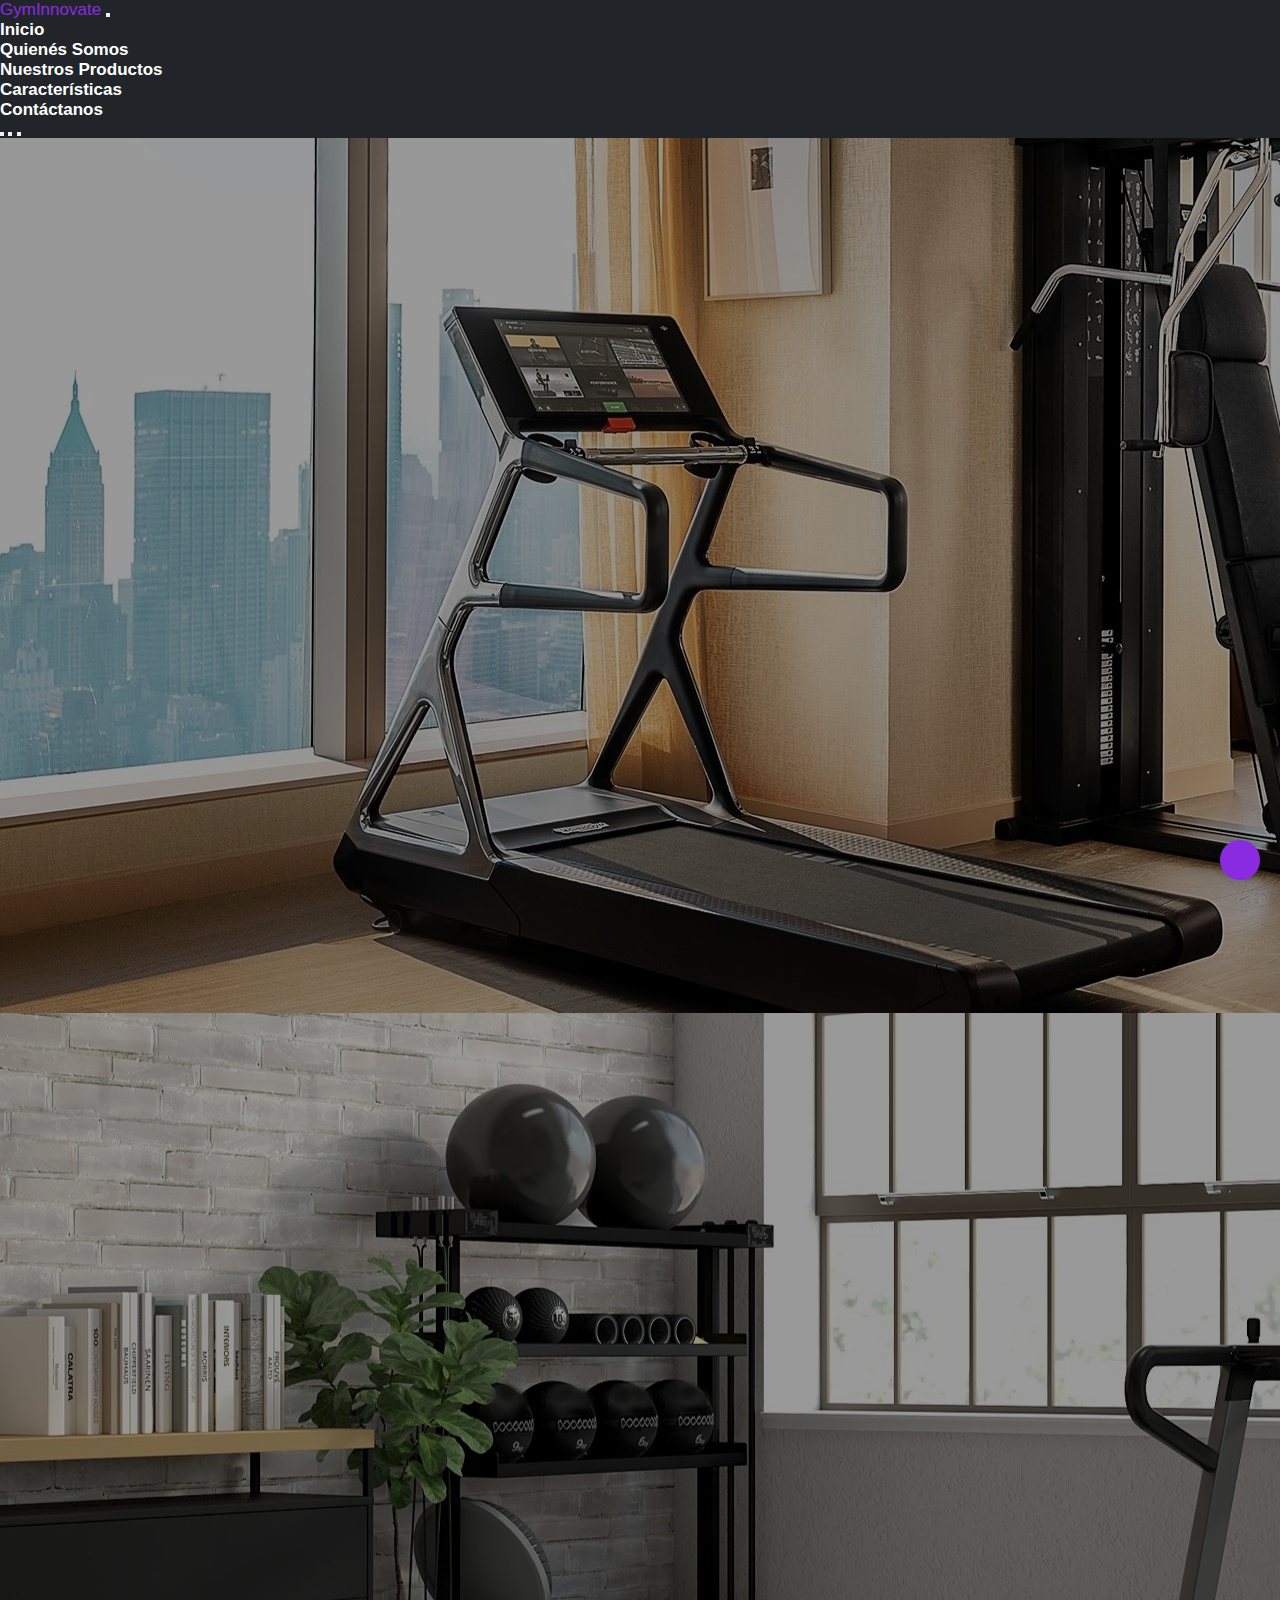
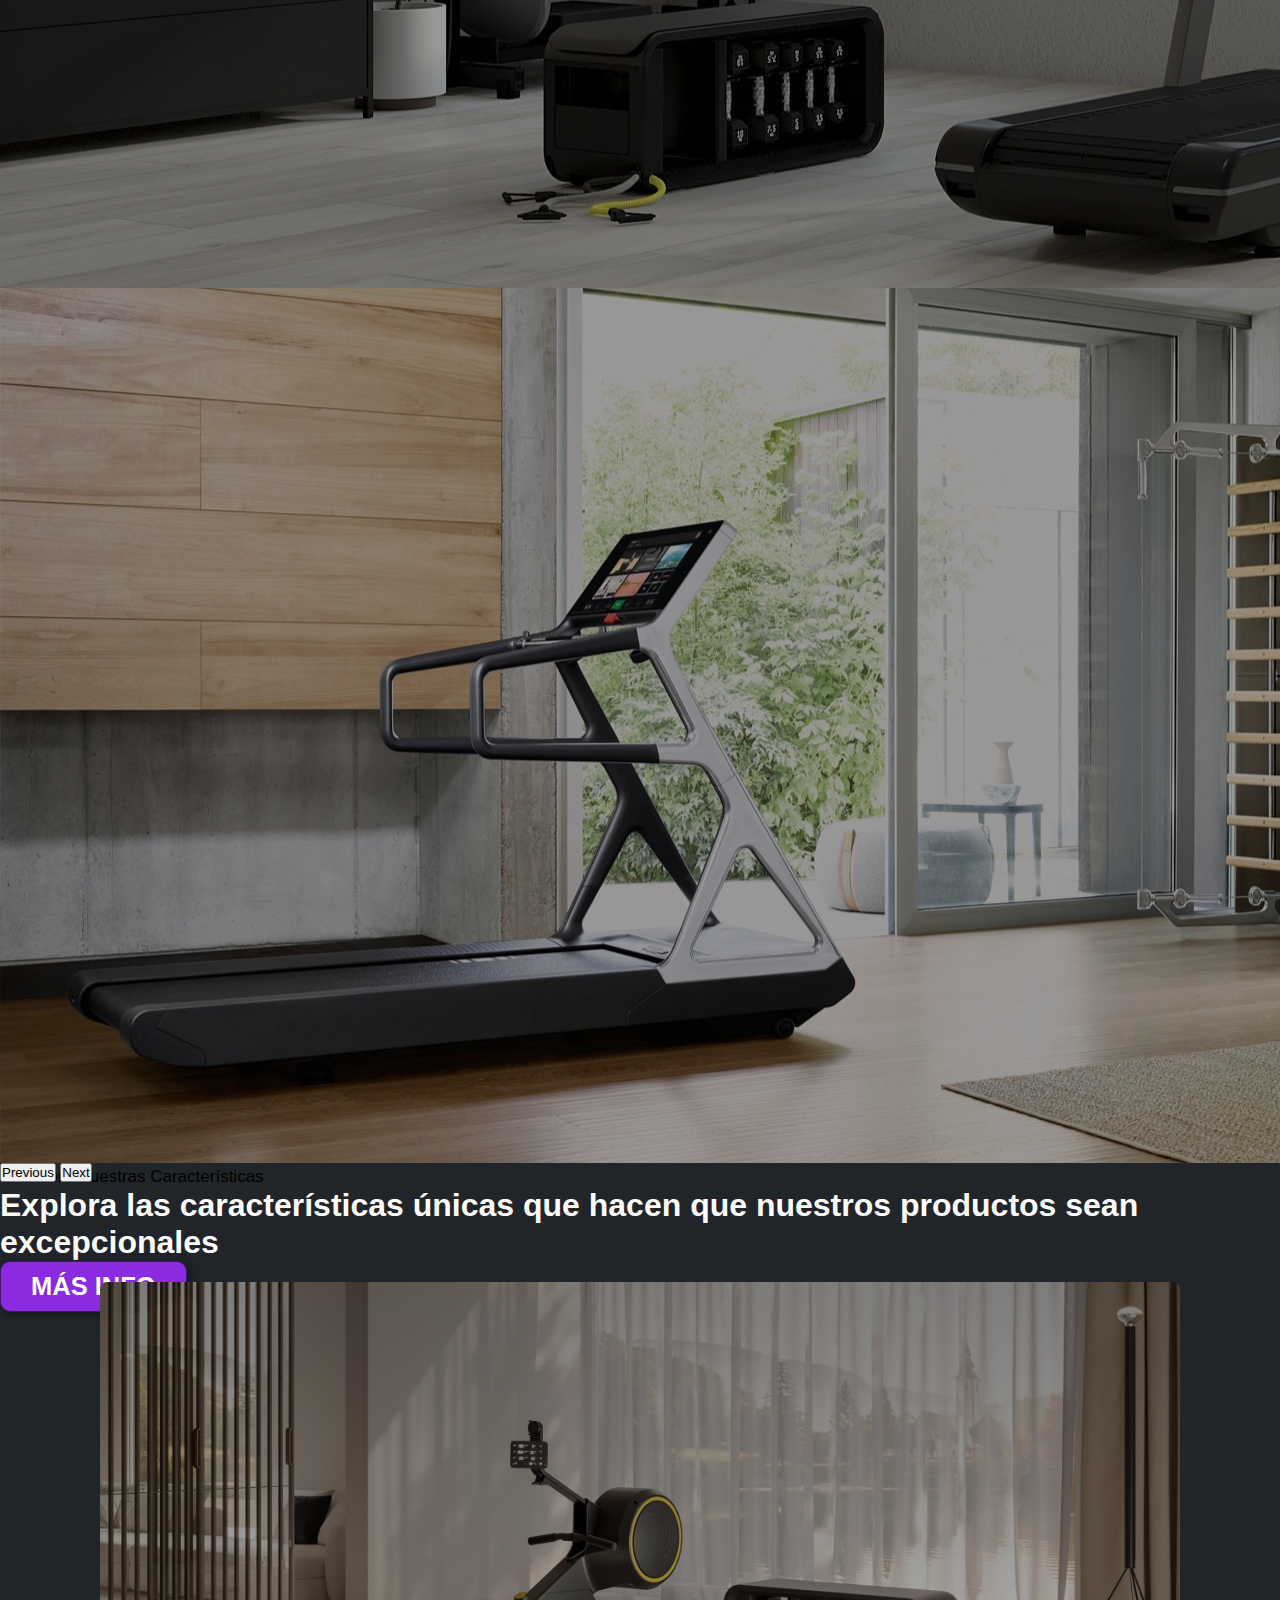
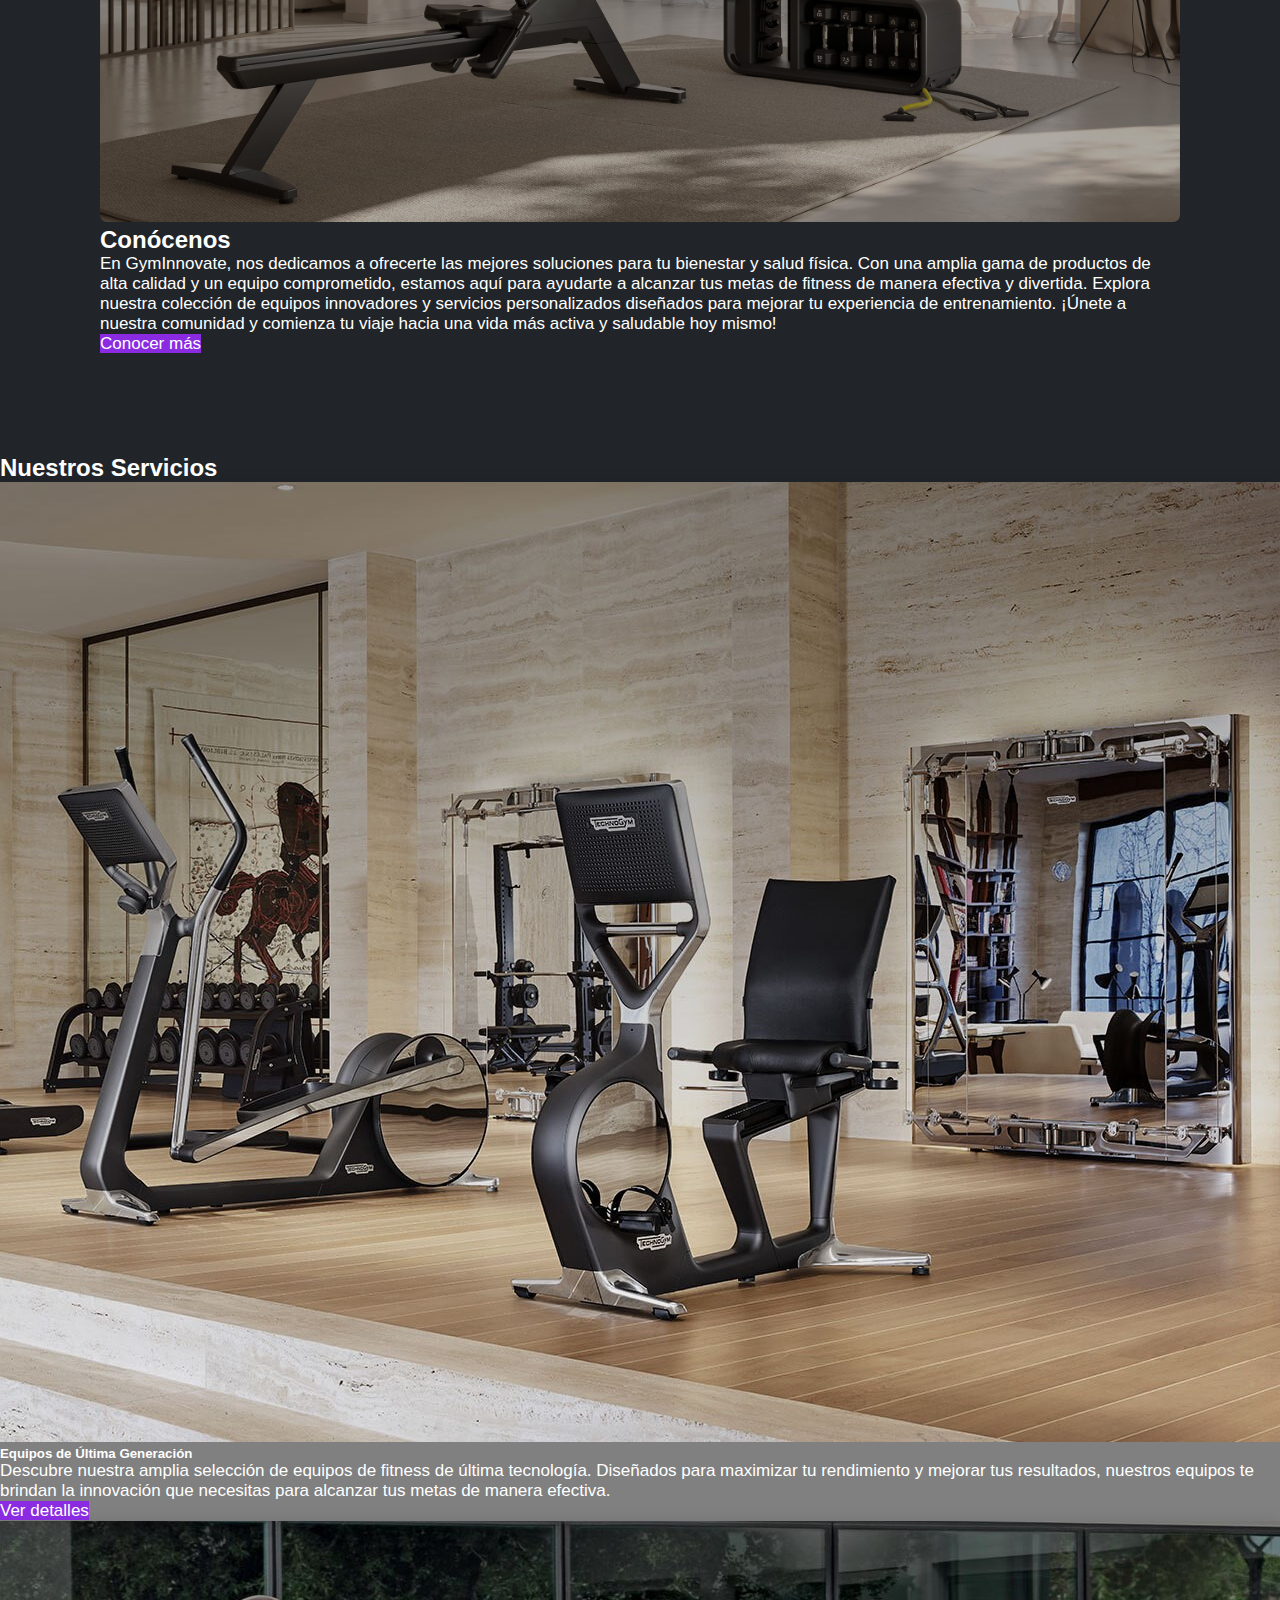
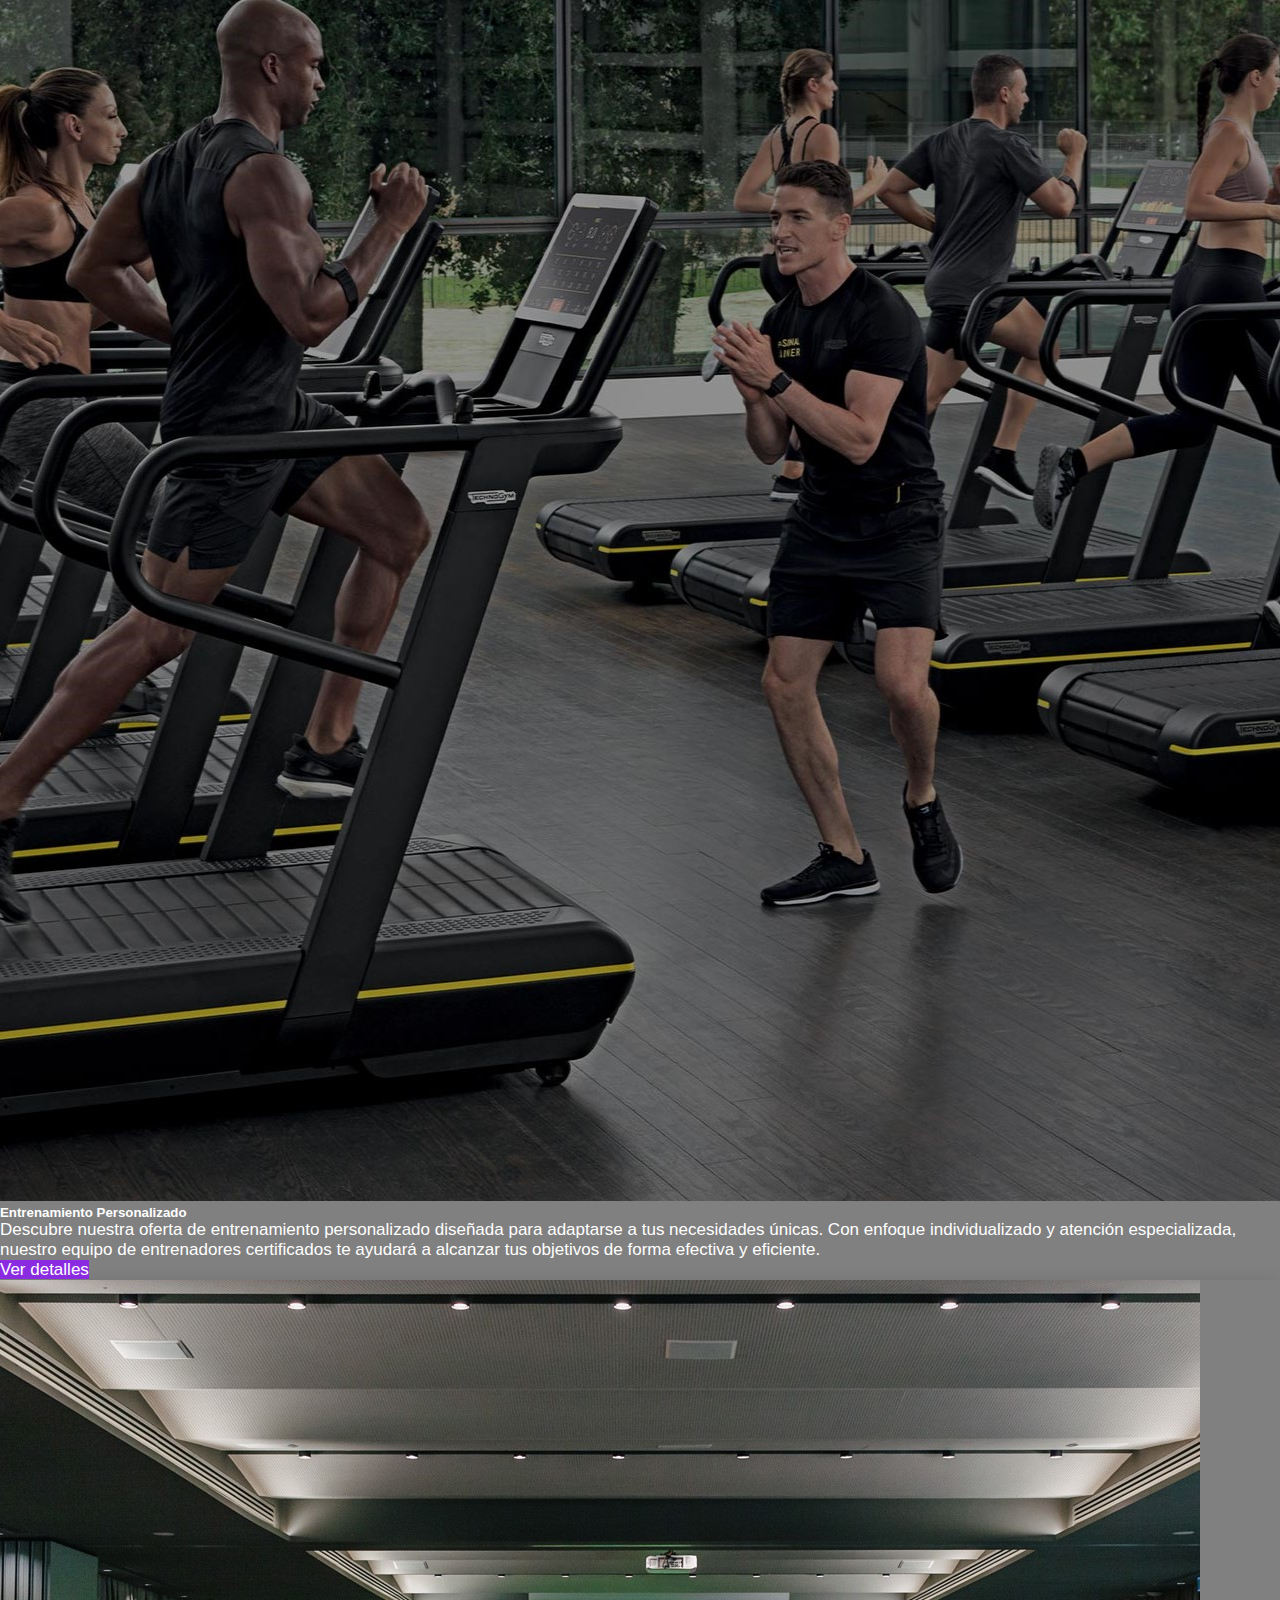
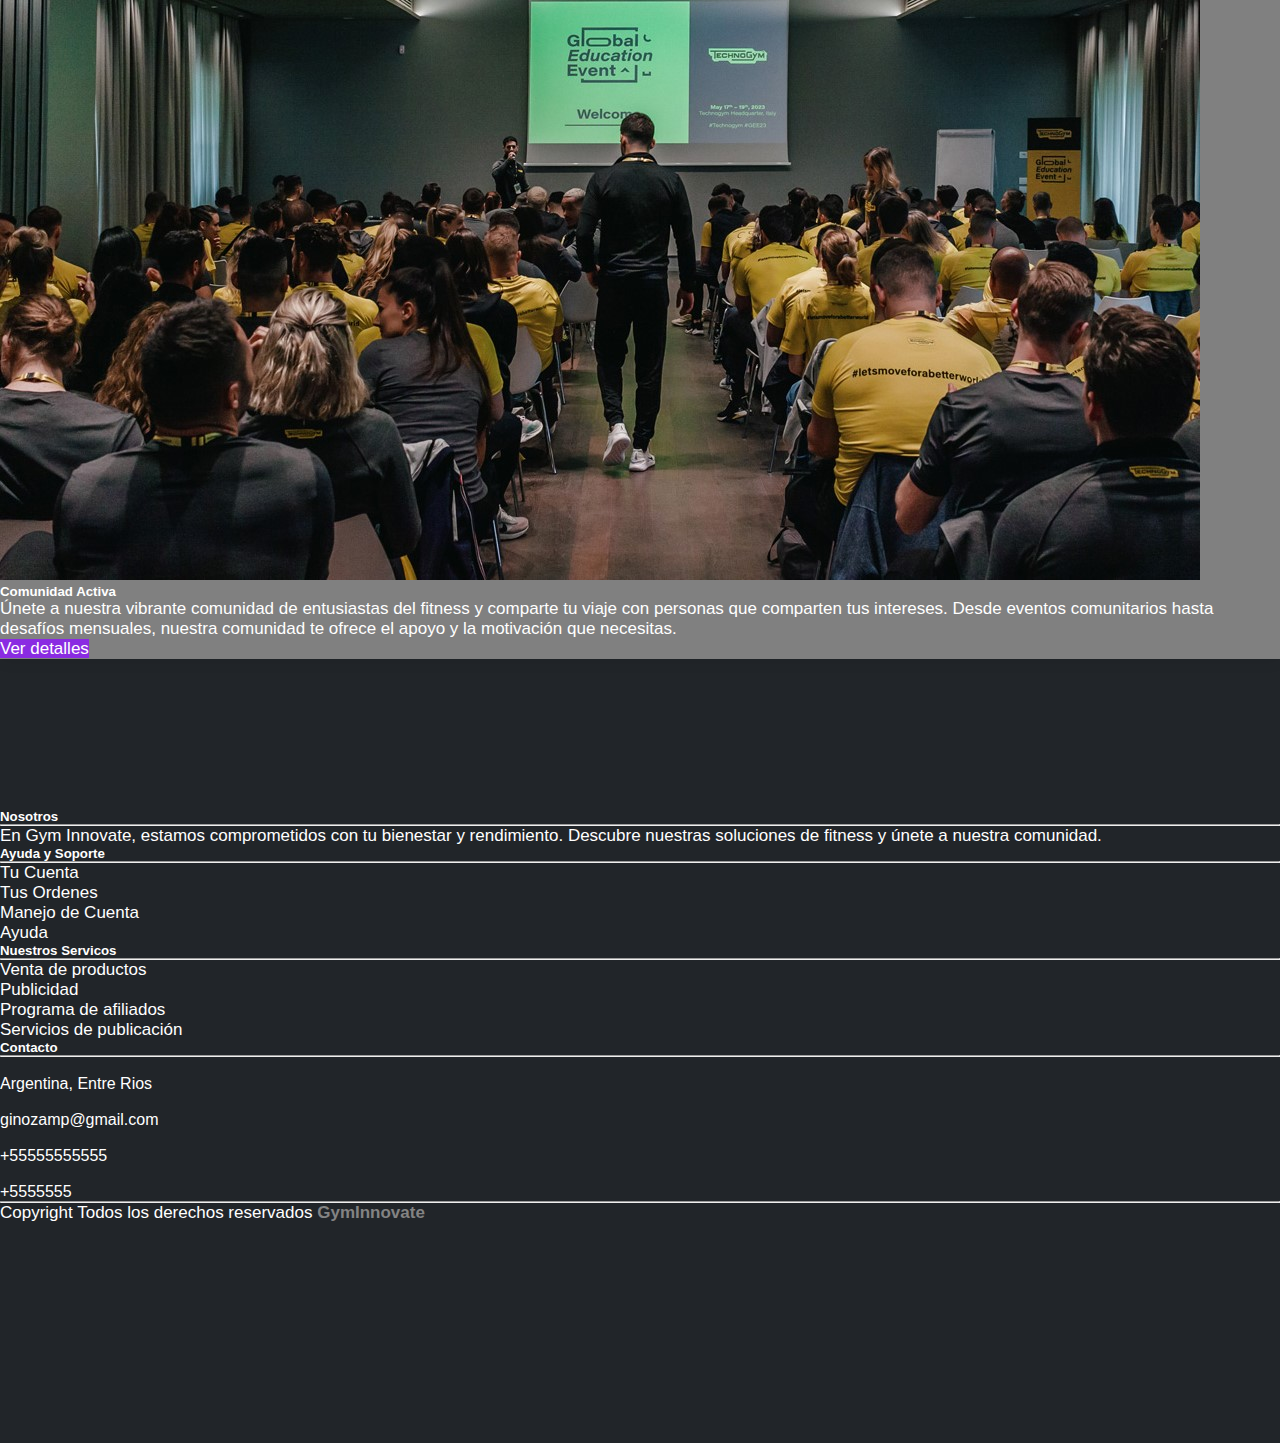
<file: index.html>
<!DOCTYPE html>
<html lang="es">
<head>
    <meta charset="UTF-8">
    <meta name="viewport" content="width=device-width, initial-scale=1.0">
    <!-- BS inicia 5.1.3 -->
    <link href="https://cdn.jsdelivr.net/npm/bootstrap@5.1.3/dist/css/bootstrap.min.css" rel="stylesheet" integrity="sha384-1BmE4kWBq78iYhFldvKuhfTAU6auU8tT94WrHftjDbrCEXSU1oBoqyl2QvZ6jIW3" crossorigin="anonymous">
    <!-- BS fin 5.1.3 -->
    <link rel="stylesheet" href="https://cdnjs.cloudflare.com/ajax/libs/font-awesome/6.5.2/css/all.min.css" integrity="sha512-SnH5WK+bZxgPHs44uWIX+LLJAJ9/2PkPKZ5QiAj6Ta86w+fsb2TkcmfRyVX3pBnMFcV7oQPJkl9QevSCWr3W6A==" crossorigin="anonymous" referrerpolicy="no-referrer" />
    <link rel="stylesheet" href="/css/styles.css">
    <title>GymInnovate</title>
    <link rel="icon" type="image/png" href="./img/69840.png">
</head>

<body>
    <!-- navbar -->
    <nav class="navbar container navbar-expand-lg navbar-dark bg-dark">
        <div class="container-fluid">
            <a class="navbar-brand" href="#">Gym<span class="color-acento">Innovate</span>
            </a>
            <button class="navbar-toggler" type="button" data-bs-toggle="collapse" data-bs-target="#navbarNav"
                aria-controls="navbarNav" aria-expanded="false" aria-label="Toggle navigation">
                <span class="navbar-toggler-icon"></span>
            </button>
            <div class="collapse navbar-collapse" id="navbarNav">
                <ul class="navbar-nav ms-auto">
                    <li class="nav-item">
                        <a class="nav-link active" aria-current="page" href="#">Inicio</a>
                    </li>
                    <li class="nav-item">
                        <a class="nav-link" href="./pages/index2.html">Quienés Somos</a>
                    </li>
                    <li class="nav-item">
                        <a class="nav-link" href="./pages/index3.html">Nuestros Productos</a>
                    </li>
                    <li class="nav-item">
                        <a class="nav-link" href="./pages/index4.html">Características</a>
                    </li>
                    <li class="nav-item">
                        <a class="nav-link" href="./pages/index5.html">Contáctanos</a>
                    </li>
                </ul>
            </div>
        </div>
    </nav>
<!-- fin navbar -->

<!-- carousel -->
    <div id="carouselExampleCaptions" class="carousel slide" data-bs-ride="carousel">
        <div class="carousel-indicators">
            <button type="button" data-bs-target="#carouselExampleCaptions" data-bs-slide-to="0" class="active"
                aria-current="true" aria-label="Slide 1"></button>
            <button type="button" data-bs-target="#carouselExampleCaptions" data-bs-slide-to="1"
                aria-label="Slide 2"></button>
            <button type="button" data-bs-target="#carouselExampleCaptions" data-bs-slide-to="2"
                aria-label="Slide 3"></button>
        </div>
        <div class="carousel-inner">
            <div class="carousel-item active c-item">
                <img src="./img/homegym-cortado.jpg" class="d-block w-100 c-img d-md-block" alt="...">
                <div class="carousel-caption top-0 mt-5">
                    <p class="mt-5 fs-3 text-uppercase">Descubre la mejor selección de equipos de ejercicio para tu hogar</p>
                    <h1 class="display-1 fw-bolder text-capitalize">¡Transforma tu hogar en un gimnasio personalizado con GymInnovate!</h1>
                    <a href="./pages/index3.html"><button class="btn btn-primary px-4 py-2 fs-5 mt-5">MÁS INFO</button></a>
                </div>
            </div>
            <div class="carousel-item c-item">
                <img src="./img/home-gym-run2-cortado.jpg" class="d-block w-100 c-img" alt="..">
                <div class="carousel-caption top-0 mt-4">
                    <p class="mt-5 fs-3 text-uppercase">Descubre Quiénes Somos</p>
                    <h1 class="display-1 fw-bolder text-capitalize">Conoce nuestra historia, nuestro equipo y nuestra misión</h1>
                    <a href="./pages/index2.html"><button class="btn btn-primary px-4 py-2 fs-5 mt-5">MÁS INFO</button></a>
                </div>
            </div>
            <div class="carousel-item c-item">
                <img src="./img/home-gym-run-3-cortado.jpg" class="d-block w-100 c-img" alt="...">
                <div class="carousel-caption top-0 mt-4">
                    <p class="mt-5 fs-3 text-uppercase">Descubre Nuestras Características</p>
                    <h1 class="display-1 fw-bolder text-capitalize">Explora las características únicas que hacen que nuestros productos sean excepcionales</h1>
                    <a href="./pages/index4.html"><button class="btn btn-primary px-4 py-2 fs-5 mt-5">MÁS INFO</button></a>
                </div>
            </div>
        </div>
        <button class="carousel-control-prev" type="button" data-bs-target="#carouselExampleCaptions" data-bs-slide="prev">
            <span class="carousel-control-prev-icon" aria-hidden="true"></span>
            <span class="visually-hidden">Previous</span>
        </button>
        <button class="carousel-control-next" type="button" data-bs-target="#carouselExampleCaptions" data-bs-slide="next">
            <span class="carousel-control-next-icon" aria-hidden="true"></span>
            <span class="visually-hidden">Next</span>
        </button>
    </div>
    <!-- fin carousel -->

    <!-- Columnas con imagen y texto -->
<section class="conocenos container my-5 ">
    <div class="row">
        <div class="col-md-6">
            <img src="/img/home-gym-lifestyle-concept-hero03.jpg" alt="Imagen" class="img-fluid" style="width: 100%; height: auto;">
        </div>
        <div class="col-md-6">
            <h2>Conócenos</h2>
            <p>En GymInnovate, nos dedicamos a ofrecerte las mejores soluciones para tu bienestar y salud física. Con una amplia gama de productos de alta calidad y un equipo comprometido, estamos aquí para ayudarte a alcanzar tus metas de fitness de manera efectiva y divertida. Explora nuestra colección de equipos innovadores y servicios personalizados diseñados para mejorar tu experiencia de entrenamiento. ¡Únete a nuestra comunidad y comienza tu viaje hacia una vida más activa y saludable hoy mismo!</p>
            <a href="./pages/index2.html" class="btn btn-primary">Conocer más</a>
        </div>
    </div>
</section>

<!-- Título "Nuestros Servicios" -->
<section class="nueserv ontainer mt-5 mb-5">
    <div class="row">
        <div class="col">
            <h2 class="text-center">Nuestros Servicios</h2>
        </div>
    </div>
</section>

<!-- Tarjetas con botones -->
<section class="container">
    <div class="row">
        <div class="col-md-4">
            <div class="card">
                <img src="/img/home-gym-designer-luxury-concept-hero2.jpg" class="card-img-top" alt="...">
                <div class="card-body">
                    <h5 class="card-title">Equipos de Última Generación</h5>
                    <p class="card-text">Descubre nuestra amplia selección de equipos de fitness de última tecnología. Diseñados para maximizar tu rendimiento y mejorar tus resultados, nuestros equipos te brindan la innovación que necesitas para alcanzar tus metas de manera efectiva.</p>
                    <a href="./pages/index3.html" class="btn btn-primary">Ver detalles</a>
                </div>
            </div>
        </div>
        <div class="col-md-4">
            <div class="card">
                <img src="/img/skillrun_hero_header_facility2.jpeg" class="card-img-top" alt="...">
                <div class="card-body">
                    <h5 class="card-title">Entrenamiento Personalizado</h5>
                    <p class="card-text">Descubre nuestra oferta de entrenamiento personalizado diseñada para adaptarse a tus necesidades únicas. Con enfoque individualizado y atención especializada, nuestro equipo de entrenadores certificados te ayudará a alcanzar tus objetivos de forma efectiva y eficiente.</p>
                    <a href="./pages/index2.html" class="btn btn-primary">Ver detalles</a>
                </div>
            </div>
        </div>
        <div class="col-md-4">
            <div class="card">
                <img src="img/education_image-text_local_4-3.jpg" class="card-img-top" alt="...">
                <div class="card-body">
                    <h5 class="card-title">Comunidad Activa</h5>
                    <p class="card-text">Únete a nuestra vibrante comunidad de entusiastas del fitness y comparte tu viaje con personas que comparten tus intereses. Desde eventos comunitarios hasta desafíos mensuales, nuestra comunidad te ofrece el apoyo y la motivación que necesitas.</p>
                    <a href="./pages/index4.html" class="btn btn-primary">Ver detalles</a>
                </div>
            </div>
        </div>
    </div>
</section>



    <footer class="bg-dark text-Light pt-5 pb-4">
        <div class="container text-center text-md-start">
            <div class="row text-center text-md-start">
                <div class="col-md-3 col-lg-3 col-xl-3 mx-auto">
                    <h5 class="text-uppercase mb-4 font-weight-bold">Nosotros</h5>
                    <hr class="mb-4">
                    <p>
                        En Gym Innovate, estamos comprometidos con tu bienestar y rendimiento. Descubre nuestras soluciones de fitness y únete a nuestra comunidad.
                    </p>
                </div>

                <div class="col-md-2 col-lg-2 col-xl-2 mx-auto mt-3">
                    <h5 class="text-uppercase mb-4 font-weight-bold text-primary">Ayuda y Soporte</h5>
                    <hr class="mb-4">
                    <p>
                        <a href="#" class="text-Light">Tu Cuenta</a>
                    </p>
                    <p>
                        <a href="#" class="text-Light">Tus Ordenes</a>
                    </p>
                    <p>
                        <a href="#" class="text-Light">Manejo de Cuenta</a>
                    </p>
                    <p>
                        <a href="#" class="text-Light">Ayuda</a>
                    </p>
                </div>

                <div class="col-md-2 col-lg-2 col-xl-2 mx-auto mt-3">
                    <h5 class="text-uppercase mb-4 font-weight-bold text-primary">Nuestros Servicos</h5>
                    <hr class="mb-4">
                    <p>
                        <a href="#" class="text-Light">Venta de productos</a>
                    </p>
                    <p>
                        <a href="#" class="text-Light">Publicidad</a>
                    </p>
                    <p>
                        <a href="#" class="text-Light">Programa de afiliados</a>
                    </p>
                    <p>
                        <a href="#" class="text-Light">Servicios de publicación</a>
                    </p>
                </div>

                <div class="col-md-2 col-lg-2 col-xl-2 mx-auto mt-3">
                    <h5 class="text-uppercase mb-4 font-weight-bold text-primary">Contacto</h5>
                    <hr class="mb-4">
                    <p>
                        <li class="fas fa-home me-3"></li> Argentina, Entre Rios
                    </p>
                    <p>
                        <li class="fas fa-envelope me-3"></li> ginozamp@gmail.com
                    </p>
                    <p>
                        <li class="fas fa-phone me-3"></li> +55555555555
                    </p>
                    <p>
                        <li class="fas fa-print me-3"></li> +5555555
                    </p>
                </div>

                <hr class="mb-4">
                <div class="text-center mb-2">
                    <p>
                        Copyright Todos los derechos reservados
                        <a href="#">
                            <strong class="text-primary1">GymInnovate</strong>
                        </a>
                    </p>
                </div>

                <div class="text-center">
                    <ul class="list-unstyled list-inline">
                        <li class="list-inline-item">
                            <a href="#" class="text-Light"> <i class="fa-brands fa-facebook"></i></a>
                        </li>
                        <li class="list-inline-item">
                            <a href="#" class="text-Light"> <i class="fa-brands fa-x-twitter"></i></a>
                        </li>
                        <li class="list-inline-item">
                            <a href="#" class="text-Light"> <i class="fa-brands fa-instagram"></i></a>
                        </li>
                        <li class="list-inline-item">
                            <a href="#" class="text-Light"> <i class="fa-brands fa-linkedin"></i></a>
                        </li>
                        <li class="list-inline-item">
                            <a href="#" class="text-Light"> <i class="fa-brands fa-youtube"></i></a>
                        </li>
                    </ul>
                </div>
            </div>
        </div>  
    </footer>

    <a href="#" id="btn-to-top" class="btn-to-top"><i class="fas fa-arrow-up"></i></a>


    <!-- BS inicia 5.1.3 -->
    <script src="https://cdn.jsdelivr.net/npm/@popperjs/core@2.10.2/dist/umd/popper.min.js" integrity="sha384-7+zCNj/IqJ95wo16oMtfsKbZ9ccEh31eOz1HGyDuCQ6wgnyJNSYdrPa03rtR1zdB" crossorigin="anonymous"></script>
<script src="https://cdn.jsdelivr.net/npm/bootstrap@5.1.3/dist/js/bootstrap.min.js" integrity="sha384-QJHtvGhmr9XOIpI6YVutG+2QOK9T+ZnN4kzFN1RtK3zEFEIsxhlmWl5/YESvpZ13" crossorigin="anonymous"></script>
    <!-- BS fin 5.1.3 -->
</body>
</html>
</file>
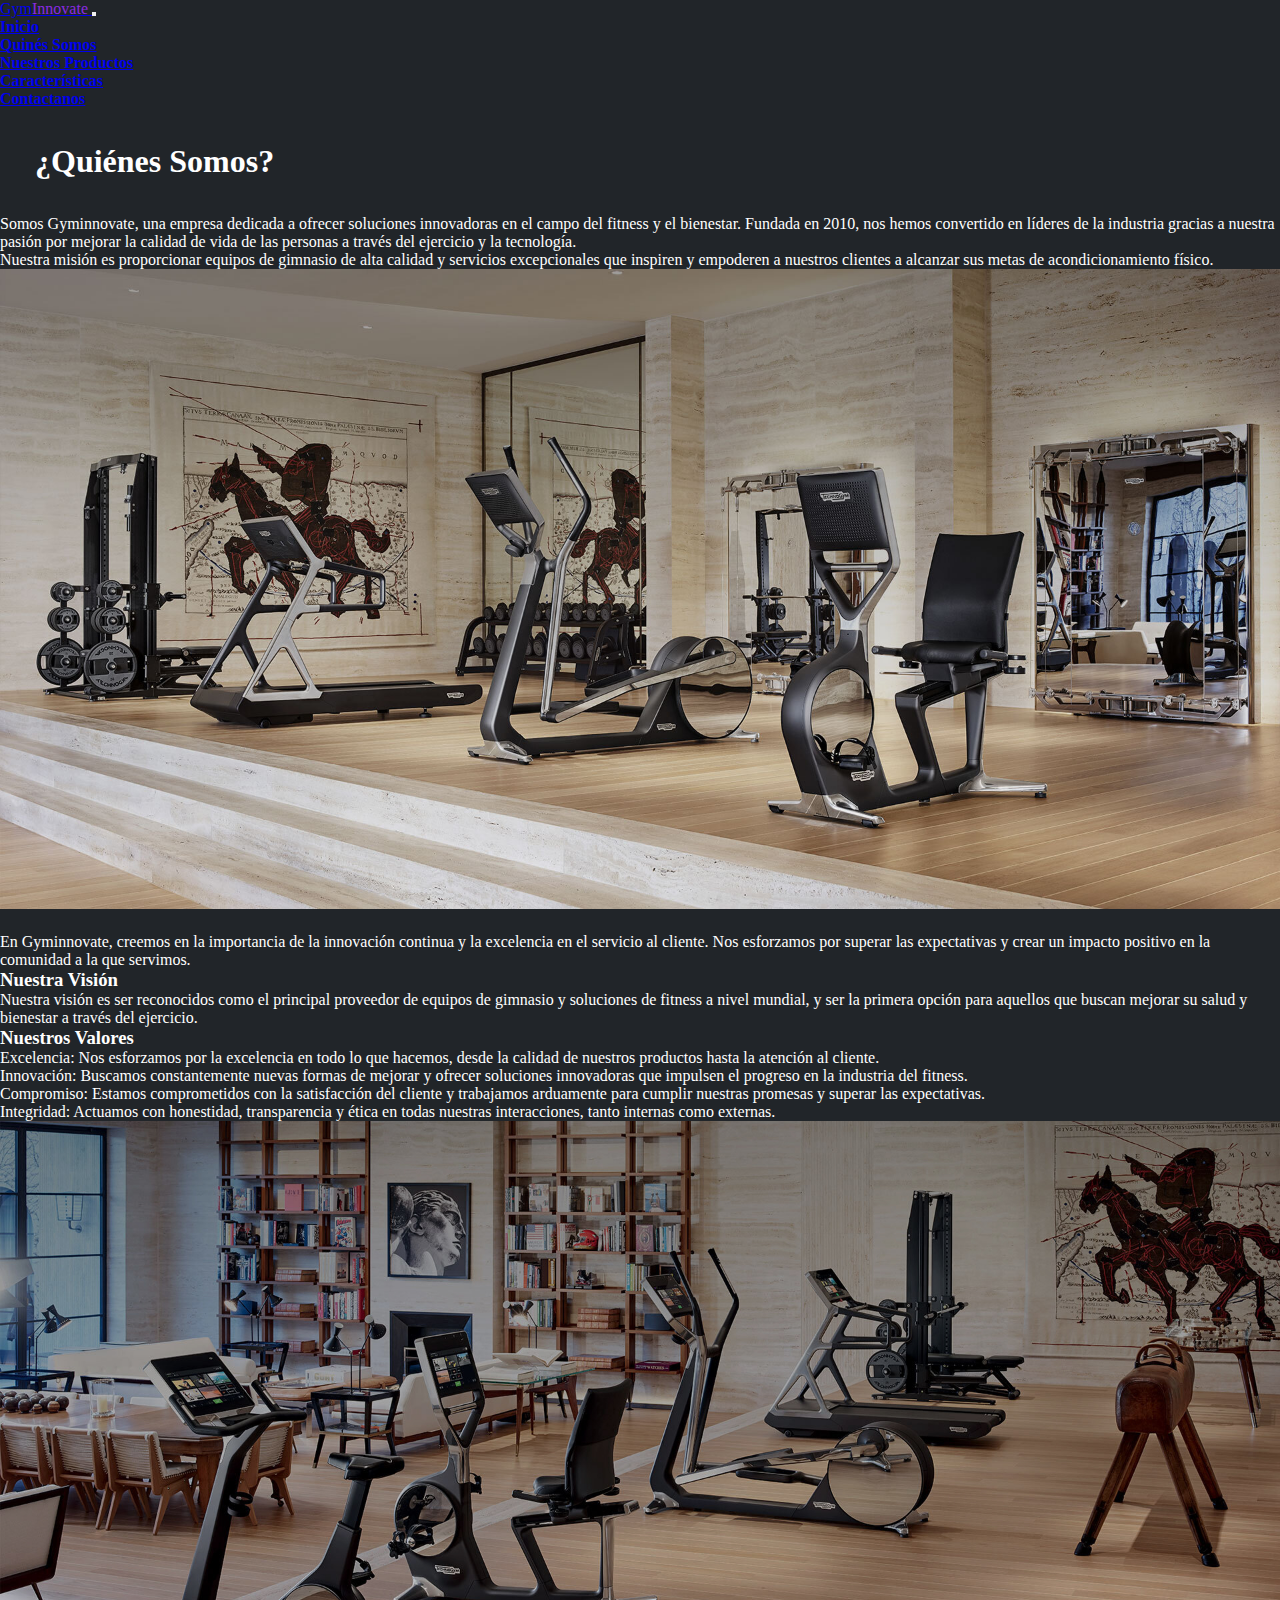
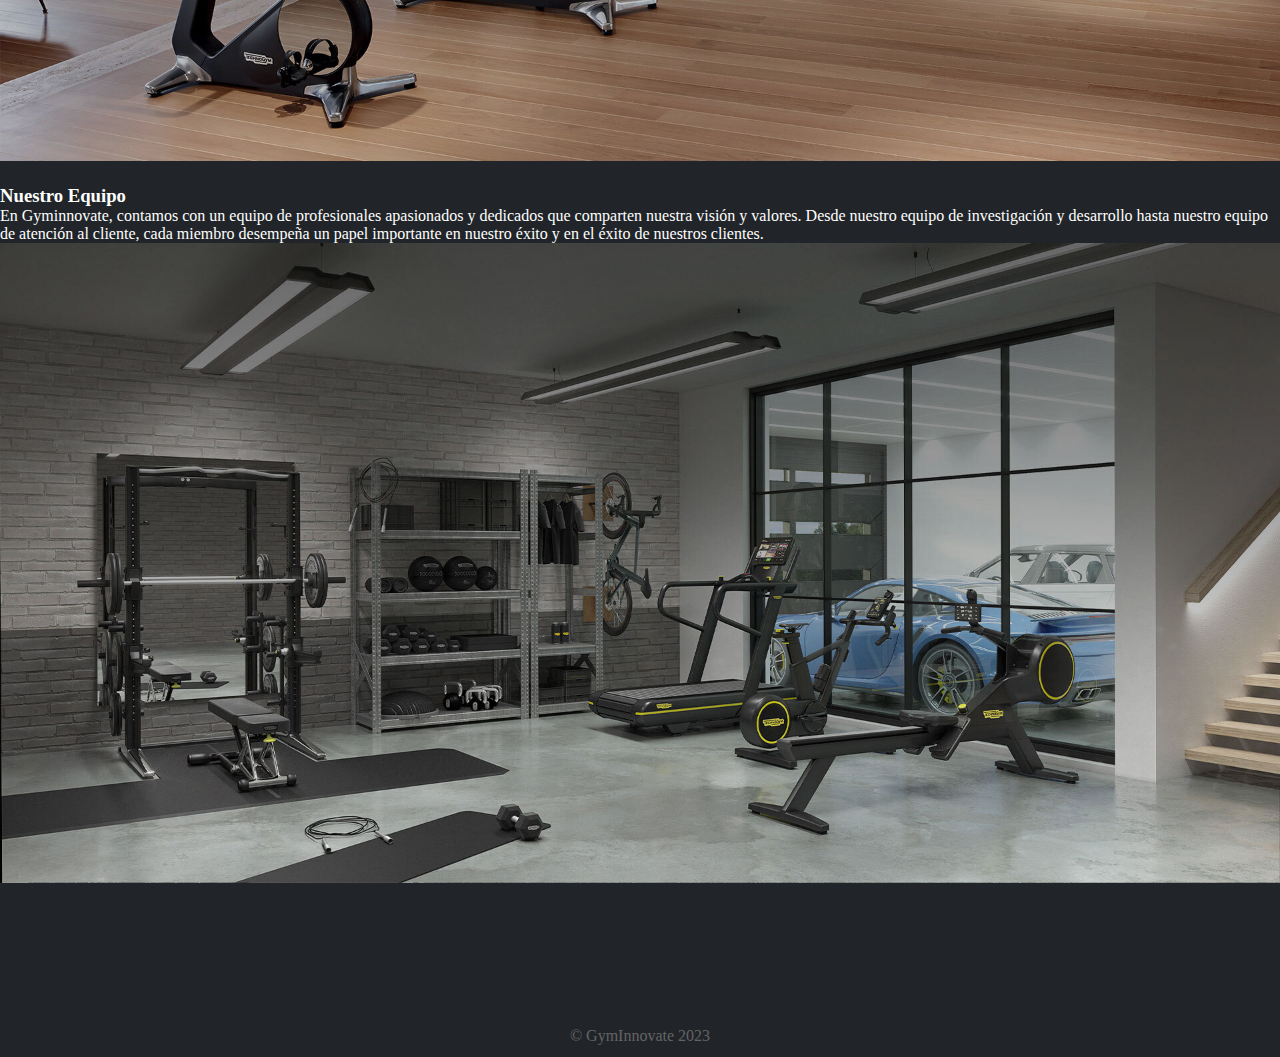
<file: index2.html>
<!DOCTYPE html>
<html lang="es">
<head>
    <meta charset="UTF-8">
    <meta name="viewport" content="width=device-width, initial-scale=1.0">
    <!-- BS inicia 5.1.3 -->
    <link href="https://cdn.jsdelivr.net/npm/bootstrap@5.1.3/dist/css/bootstrap.min.css" rel="stylesheet" integrity="sha384-1BmE4kWBq78iYhFldvKuhfTAU6auU8tT94WrHftjDbrCEXSU1oBoqyl2QvZ6jIW3" crossorigin="anonymous">
    <!-- BS fin 5.1.3 -->
    <link rel="stylesheet" href="estilos.css">
    <title>GymInnovate</title>
    <link rel="icon" type="image/png" href="pages/69840.png">
</head>
<body>
    <!-- navbar -->
    <nav class="navbar container navbar-expand-lg navbar-dark bg-dark">
        <div class="container-fluid">
            <a class="navbar-brand" href="#">Gym<span class="color-acento">Innovate</span>
            </a>
            <button class="navbar-toggler" type="button" data-bs-toggle="collapse" data-bs-target="#navbarNav"
                aria-controls="navbarNav" aria-expanded="false" aria-label="Toggle navigation">
                <span class="navbar-toggler-icon"></span>
            </button>
            <div class="collapse navbar-collapse" id="navbarNav">
                <ul class="navbar-nav ms-auto">
                    <li class="nav-item">
                        <a class="nav-link" href="index.html">Inicio</a>
                    </li>
                    <li class="nav-item">
                        <a class="nav-link active" href="#">Quinés Somos</a>
                    </li>
                    <li class="nav-item">
                        <a class="nav-link" aria-current="page" href="index3.html">Nuestros Productos</a>
                    </li>
                    <li class="nav-item">
                        <a class="nav-link" href="index4.html">Características</a>
                    </li>
                    <li class="nav-item">
                        <a class="nav-link" href="index5.html">Contactanos</a>
                    </li>
                </ul>
            </div>
        </div>
    </nav>
<!-- fin navbar -->

<section id="quienes-somos">
    <div class="container">
        <h1 class="text-center mt-5 fw-bolder">¿Quiénes Somos?</h1>
        <p class="mt-5">Somos Gyminnovate, una empresa dedicada a ofrecer soluciones innovadoras en el campo del fitness y el bienestar. Fundada en 2010, nos hemos convertido en líderes de la industria gracias a nuestra pasión por mejorar la calidad de vida de las personas a través del ejercicio y la tecnología.</p>
        <p>Nuestra misión es proporcionar equipos de gimnasio de alta calidad y servicios excepcionales que inspiren y empoderen a nuestros clientes a alcanzar sus metas de acondicionamiento físico.</p>
        <img src="pages/home-gym-designer-luxury-concept-hero.jpg" alt="Misión y Visión" class="img-fluid">
        <p>En Gyminnovate, creemos en la importancia de la innovación continua y la excelencia en el servicio al cliente. Nos esforzamos por superar las expectativas y crear un impacto positivo en la comunidad a la que servimos.</p>
        <h3 class="mt-5 fw-bolder">Nuestra Visión</h3>
        <p>Nuestra visión es ser reconocidos como el principal proveedor de equipos de gimnasio y soluciones de fitness a nivel mundial, y ser la primera opción para aquellos que buscan mejorar su salud y bienestar a través del ejercicio.</p>
        <h3 class="mt-5 fw-bolder">Nuestros Valores</h3>
        <ul>
            <li>Excelencia: Nos esforzamos por la excelencia en todo lo que hacemos, desde la calidad de nuestros productos hasta la atención al cliente.</li>
            <li>Innovación: Buscamos constantemente nuevas formas de mejorar y ofrecer soluciones innovadoras que impulsen el progreso en la industria del fitness.</li>
            <li>Compromiso: Estamos comprometidos con la satisfacción del cliente y trabajamos arduamente para cumplir nuestras promesas y superar las expectativas.</li>
            <li>Integridad: Actuamos con honestidad, transparencia y ética en todas nuestras interacciones, tanto internas como externas.</li>
        </ul>
        <img src="pages/gyminnovete.jpg" alt="Valores" class="img-fluid">
        <h3 class="mt-5 fw-bolder">Nuestro Equipo</h3>
        <p>En Gyminnovate, contamos con un equipo de profesionales apasionados y dedicados que comparten nuestra visión y valores. Desde nuestro equipo de investigación y desarrollo hasta nuestro equipo de atención al cliente, cada miembro desempeña un papel importante en nuestro éxito y en el éxito de nuestros clientes.</p>
        <img src="pages/home-gym-high-performance-hero.jpg" alt="Equipo" class="img-fluid">
    </div>
</section>

<footer>
    <div class="container">
        <p>&copy; GymInnovate 2023</p>
    </div>
</footer>


<!-- BS inicia 5.1.3 -->
<script src="https://cdn.jsdelivr.net/npm/@popperjs/core@2.10.2/dist/umd/popper.min.js" integrity="sha384-7+zCNj/IqJ95wo16oMtfsKbZ9ccEh31eOz1HGyDuCQ6wgnyJNSYdrPa03rtR1zdB" crossorigin="anonymous"></script>
<script src="https://cdn.jsdelivr.net/npm/bootstrap@5.1.3/dist/js/bootstrap.min.js" integrity="sha384-QJHtvGhmr9XOIpI6YVutG+2QOK9T+ZnN4kzFN1RtK3zEFEIsxhlmWl5/YESvpZ13" crossorigin="anonymous"></script>
    <!-- BS fin 5.1.3 -->
</html>
</file>
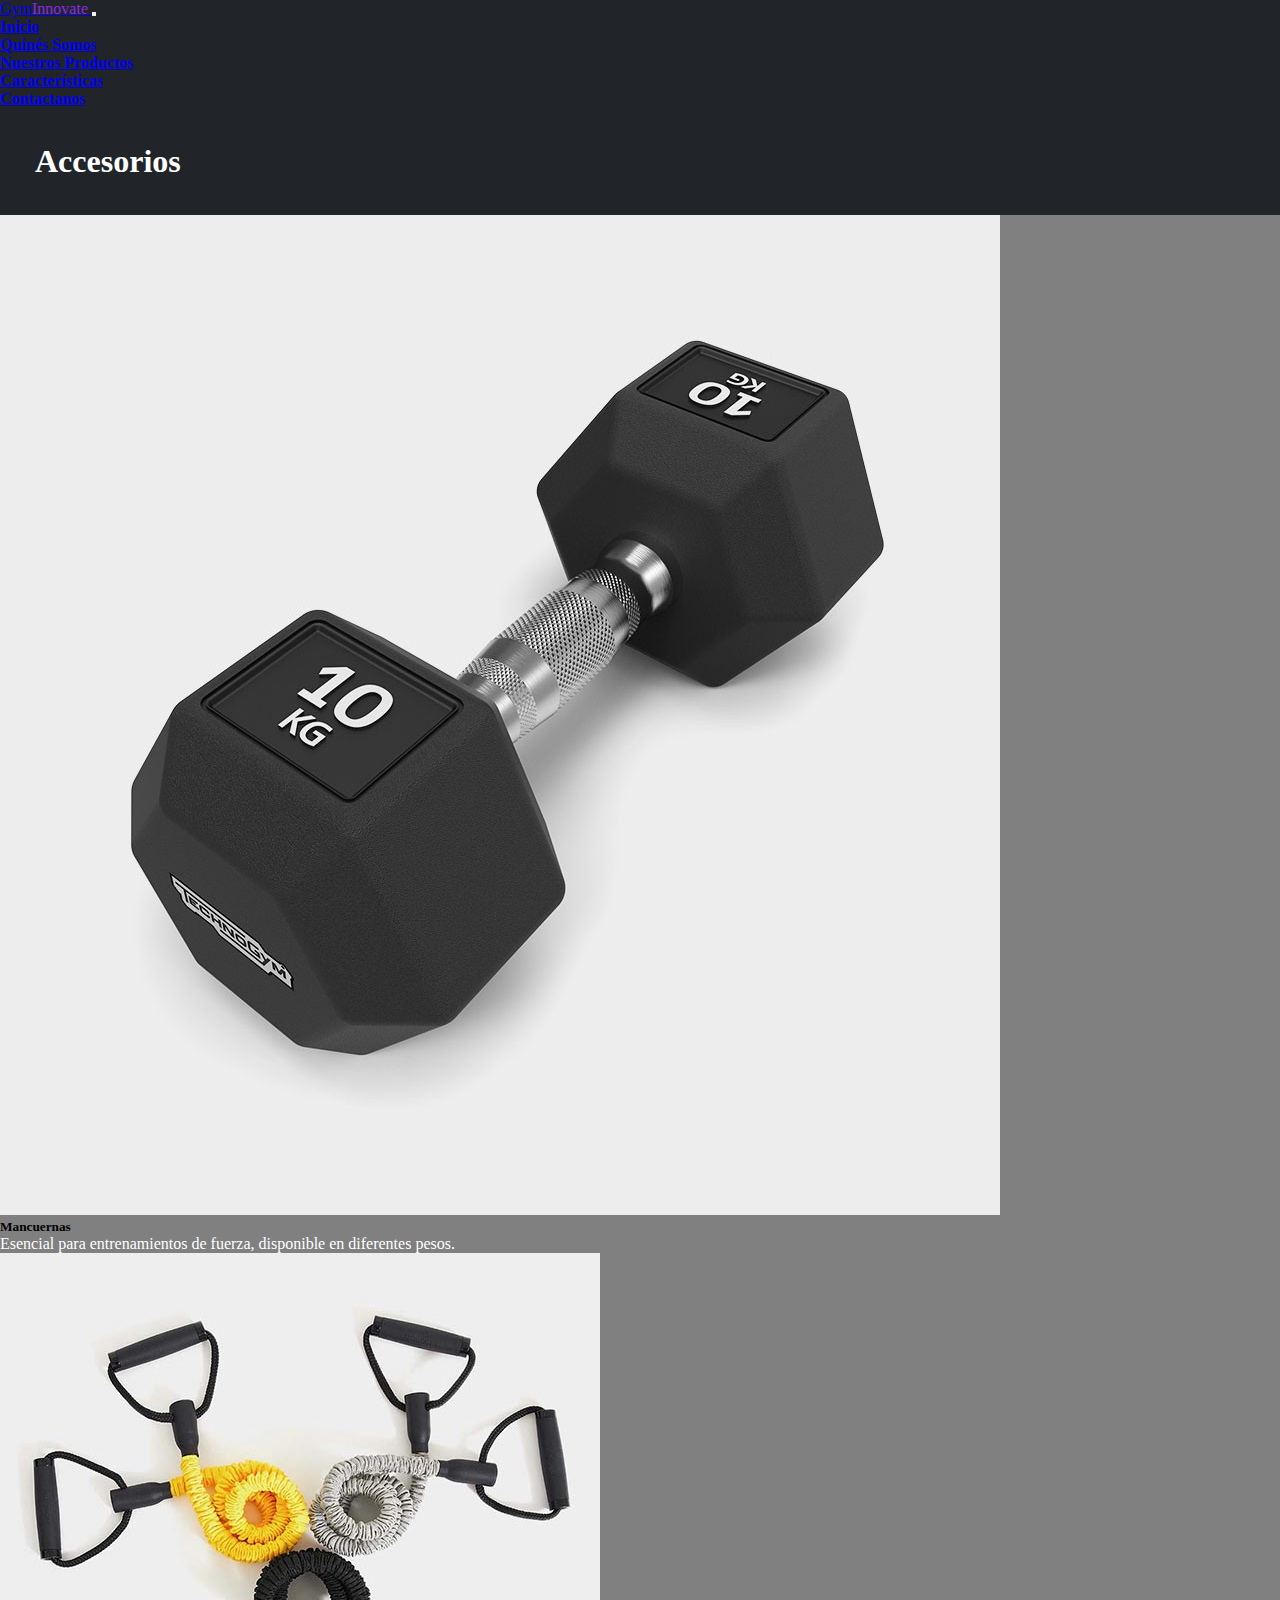
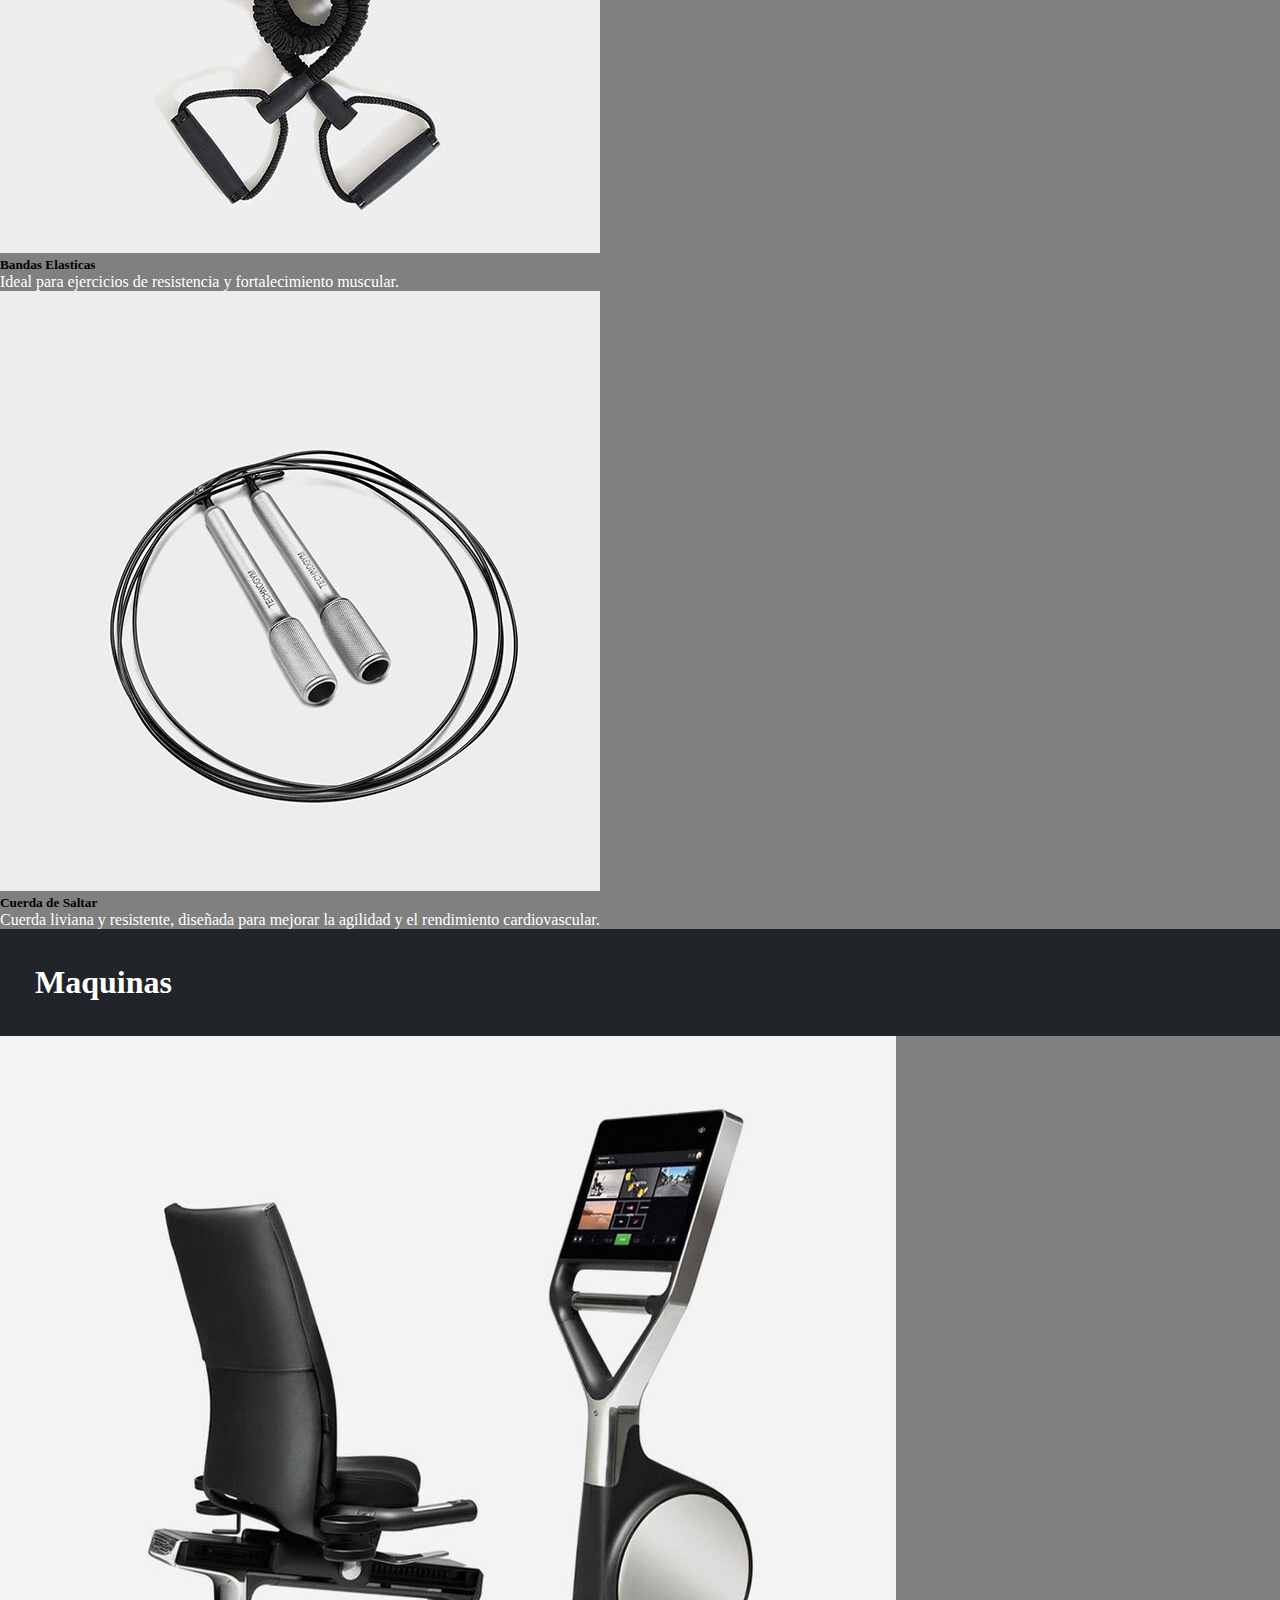
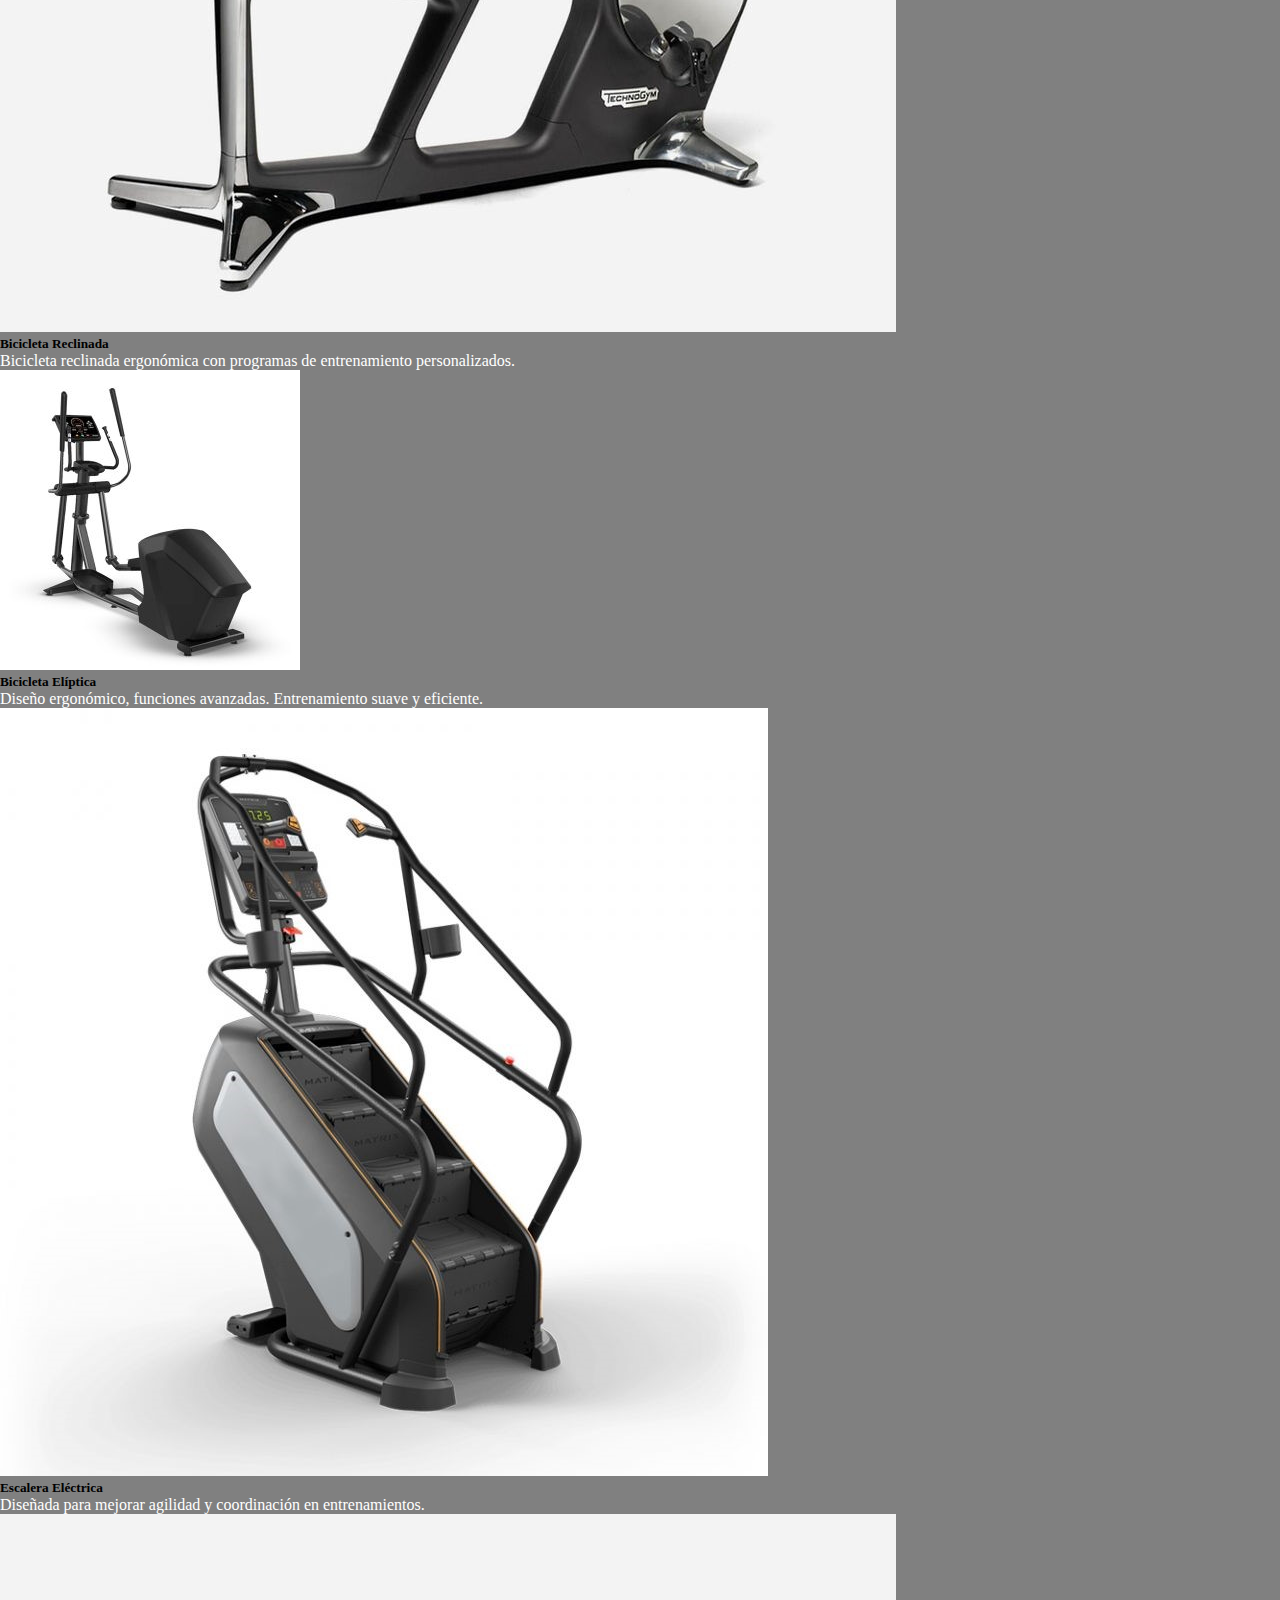
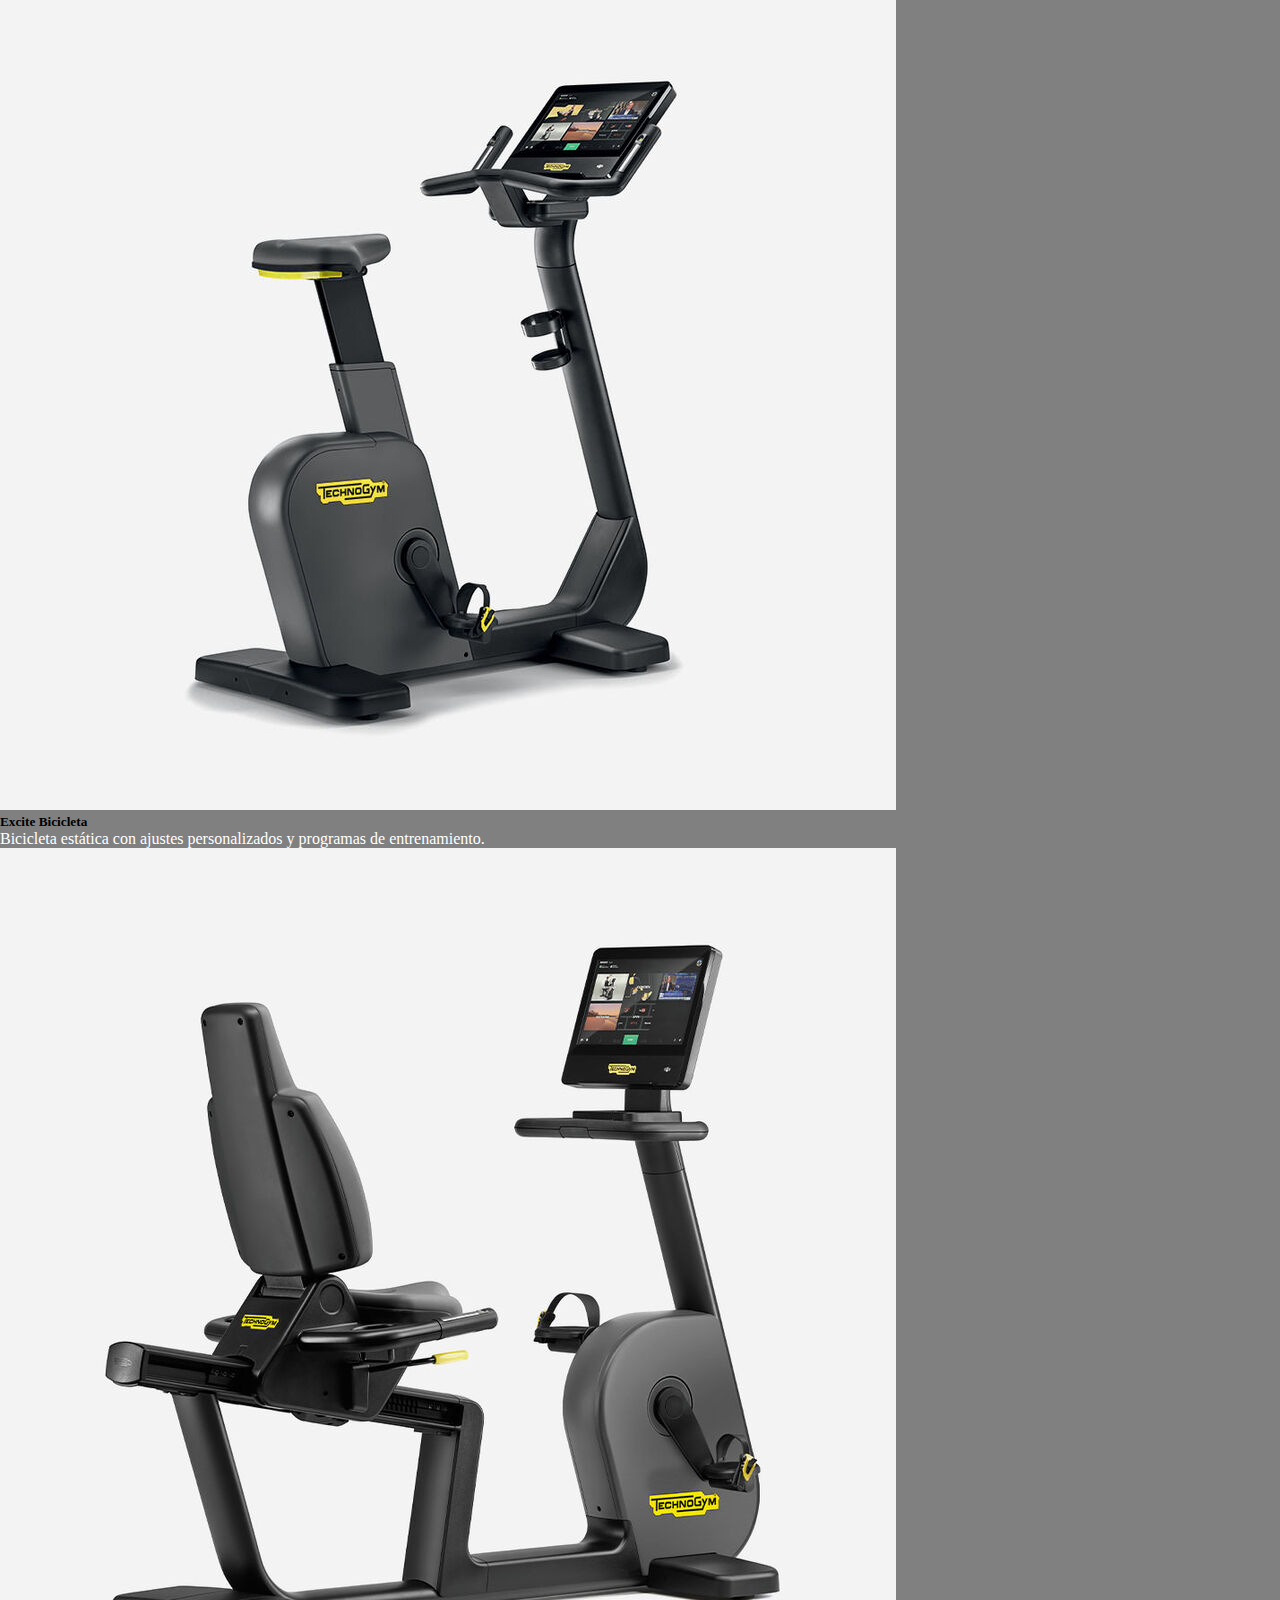
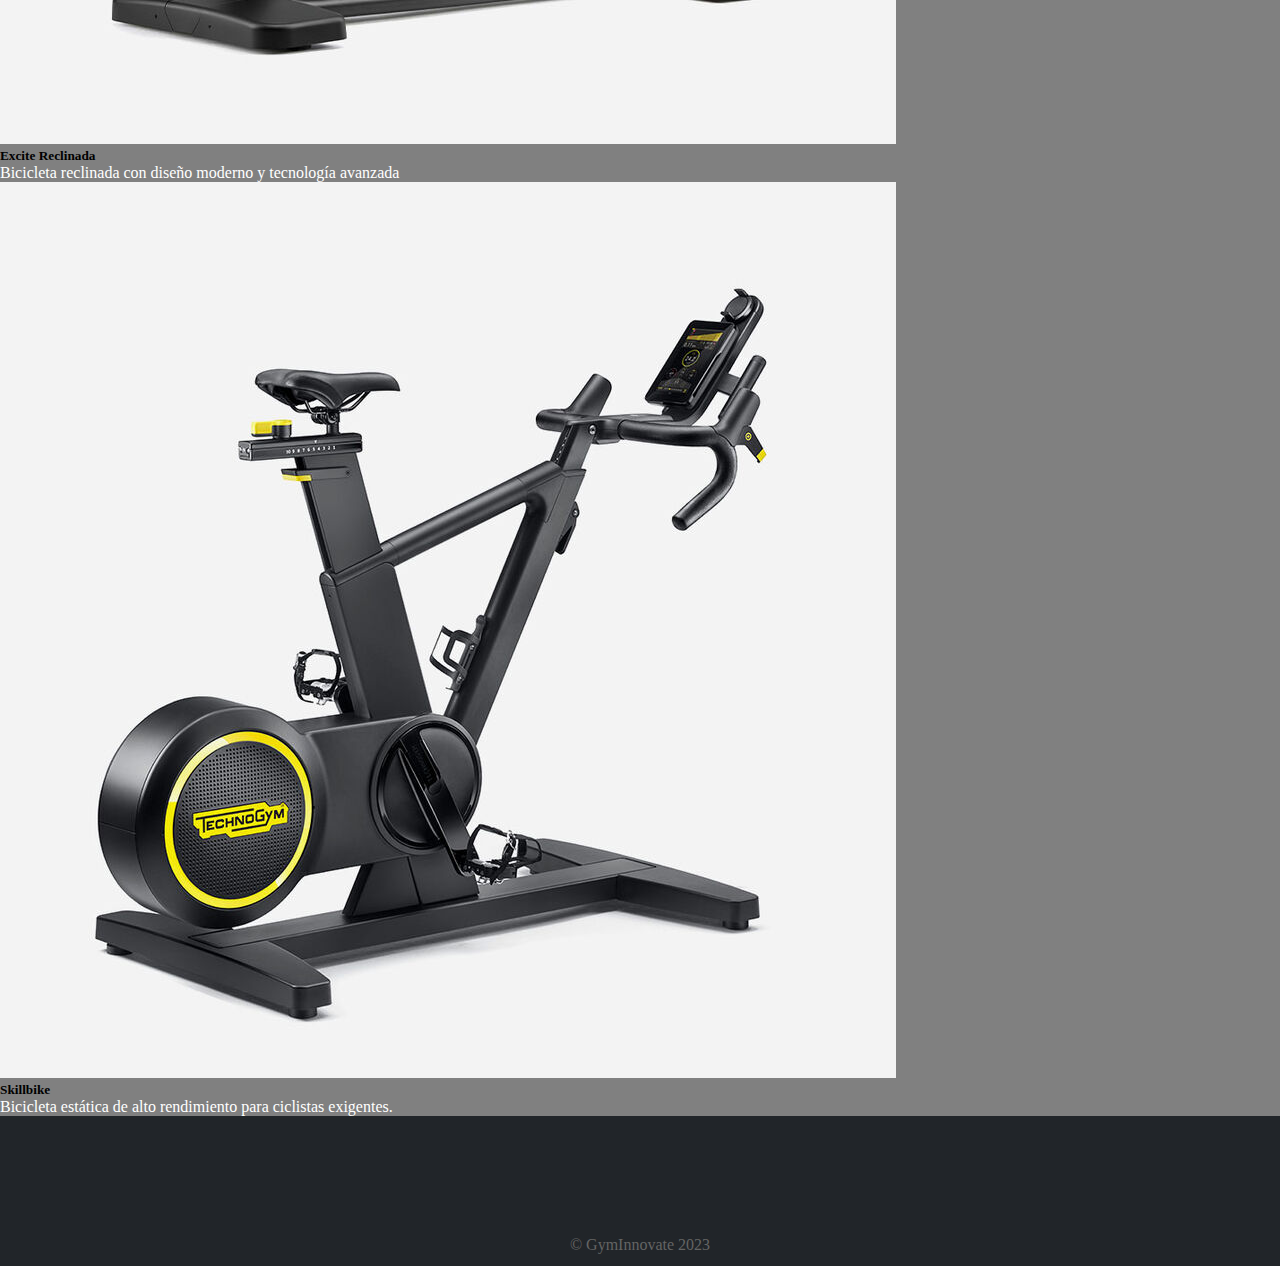
<file: index3.html>
<!DOCTYPE html>
<html lang="es">
<head>
    <meta charset="UTF-8">
    <meta name="viewport" content="width=device-width, initial-scale=1.0">
    <!-- BS inicia 5.1.3 -->
    <link href="https://cdn.jsdelivr.net/npm/bootstrap@5.1.3/dist/css/bootstrap.min.css" rel="stylesheet" integrity="sha384-1BmE4kWBq78iYhFldvKuhfTAU6auU8tT94WrHftjDbrCEXSU1oBoqyl2QvZ6jIW3" crossorigin="anonymous">
    <!-- BS fin 5.1.3 -->
    <link rel="stylesheet" href="estilos.css">
    <title>GymInnovate</title>
    <link rel="icon" type="image/png" href="pages/69840.png">
</head>

<body>
    <!-- navbar -->
    <nav class="navbar container navbar-expand-lg navbar-dark bg-dark">
        <div class="container-fluid">
            <a class="navbar-brand" href="#">Gym<span class="color-acento">Innovate</span>
            </a>
            <button class="navbar-toggler" type="button" data-bs-toggle="collapse" data-bs-target="#navbarNav"
                aria-controls="navbarNav" aria-expanded="false" aria-label="Toggle navigation">
                <span class="navbar-toggler-icon"></span>
            </button>
            <div class="collapse navbar-collapse" id="navbarNav">
                <ul class="navbar-nav ms-auto">
                    <li class="nav-item">
                        <a class="nav-link" href="index.html">Inicio</a>
                    </li>
                    <li class="nav-item">
                        <a class="nav-link" href="index2.html">Quinés Somos</a>
                    </li>
                    <li class="nav-item">
                        <a class="nav-link active" href="#">Nuestros Productos</a>
                    </li>
                    <li class="nav-item">
                        <a class="nav-link" aria-current="page" href="index4.html">Características</a>
                    </li>
                    <li class="nav-item">
                        <a class="nav-link" href="index5.html">Contactanos</a>
                    </li>
                </ul>
            </div>
        </div>
    </nav>
<!-- fin navbar -->
<header>
    <div class="container">
        <h1 class="text-center fw-bolder py-2">Accesorios</h1>
        <div class="row">
            <div class="col-md-4">
                <div class="card">
                    <img src="pages/hex-dumbbell_hero.jpg" class="card-img-top" alt="...">
                    <div class="card-body">
                        <h5 class="card-title">Mancuernas</h5>
                        <p class="card-text">Esencial para entrenamientos de fuerza, disponible en diferentes pesos.</p>
                    </div>
                </div>
            </div>
            <div class="col-md-4">
                <div class="card">
                    <img src="pages/carousel-elastic_bands.jpg" class="card-img-top" alt="...">
                    <div class="card-body">
                        <h5 class="card-title">Bandas Elasticas</h5>
                        <p class="card-text">Ideal para ejercicios de resistencia y fortalecimiento muscular.</p>
                    </div>
                </div>
            </div>
            <div class="col-md-4">
                <div class="card">
                    <img src="pages/carousel_jump_rope.jpg" class="card-img-top" alt="...">
                    <div class="card-body">
                        <h5 class="card-title">Cuerda de Saltar</h5>
                        <p class="card-text">Cuerda liviana y resistente, diseñada para mejorar la agilidad y el rendimiento cardiovascular.</p>
                    </div>
                </div>
            </div>
        </div>
    </div>

    <div class="container">
        <h1 class="text-center fw-bolder mt-5 py-2">Maquinas</h1>
        <div class="row">
            <div class="col-md-4">
                <div class="card">
                    <img src="pages/recline-personal-plp.jpg" class="card-img-top" alt="...">
                    <div class="card-body">
                        <h5 class="card-title">Bicicleta Reclinada</h5>
                        <p class="card-text">Bicicleta reclinada ergonómica con programas de entrenamiento personalizados.</p>
                    </div>
                </div>
            </div>
            <div class="col-md-4">
                <div class="card">
                    <img src="pages/eliptica.jpg" class="card-img-top" alt="...">
                    <div class="card-body">
                        <h5 class="card-title">Bicicleta Elíptica</h5>
                        <p class="card-text">Diseño ergonómico, funciones avanzadas. Entrenamiento suave y eficiente.</p>
                    </div>
                </div>
            </div>
            <div class="col-md-4">
                <div class="card">
                    <img src="pages/escalera.jpg" class="card-img-top" alt="...">
                    <div class="card-body">
                        <h5 class="card-title">Escalera Eléctrica</h5>
                        <p class="card-text">Diseñada para mejorar agilidad y coordinación en entrenamientos.</p>
                    </div>
                </div>
            </div>
        </div>
    </div>

    <div class="container mt-5">
        <div class="row">
            <div class="col-md-4">
                <div class="card">
                    <img src="pages/excite-bike-plp.jpg" class="card-img-top" alt="...">
                    <div class="card-body">
                        <h5 class="card-title">Excite Bicicleta</h5>
                        <p class="card-text">Bicicleta estática con ajustes personalizados y programas de entrenamiento.</p>
                    </div>
                </div>
            </div>
            <div class="col-md-4">
                <div class="card">
                    <img src="pages/excite-recline-plp.jpg" class="card-img-top" alt="...">
                    <div class="card-body">
                        <h5 class="card-title">Excite Reclinada</h5>
                        <p class="card-text">Bicicleta reclinada con diseño moderno y tecnología avanzada</p>
                    </div>
                </div>
            </div>
            <div class="col-md-4">
                <div class="card">
                    <img src="pages/skillbike-plp.jpg" class="card-img-top" alt="...">
                    <div class="card-body">
                        <h5 class="card-title">Skillbike</h5>
                        <p class="card-text">Bicicleta estática de alto rendimiento para ciclistas exigentes.</p>
                    </div>
                </div>
            </div>
        </div>
    </div>
</header>

    <footer>
        <div class="container">
            <p>&copy; GymInnovate 2023</p>
        </div>
    </footer>

<!-- BS inicia 5.1.3 -->
<script src="https://cdn.jsdelivr.net/npm/@popperjs/core@2.10.2/dist/umd/popper.min.js" integrity="sha384-7+zCNj/IqJ95wo16oMtfsKbZ9ccEh31eOz1HGyDuCQ6wgnyJNSYdrPa03rtR1zdB" crossorigin="anonymous"></script>
<script src="https://cdn.jsdelivr.net/npm/bootstrap@5.1.3/dist/js/bootstrap.min.js" integrity="sha384-QJHtvGhmr9XOIpI6YVutG+2QOK9T+ZnN4kzFN1RtK3zEFEIsxhlmWl5/YESvpZ13" crossorigin="anonymous"></script>
    <!-- BS fin 5.1.3 -->
</body>
</html>
</file>
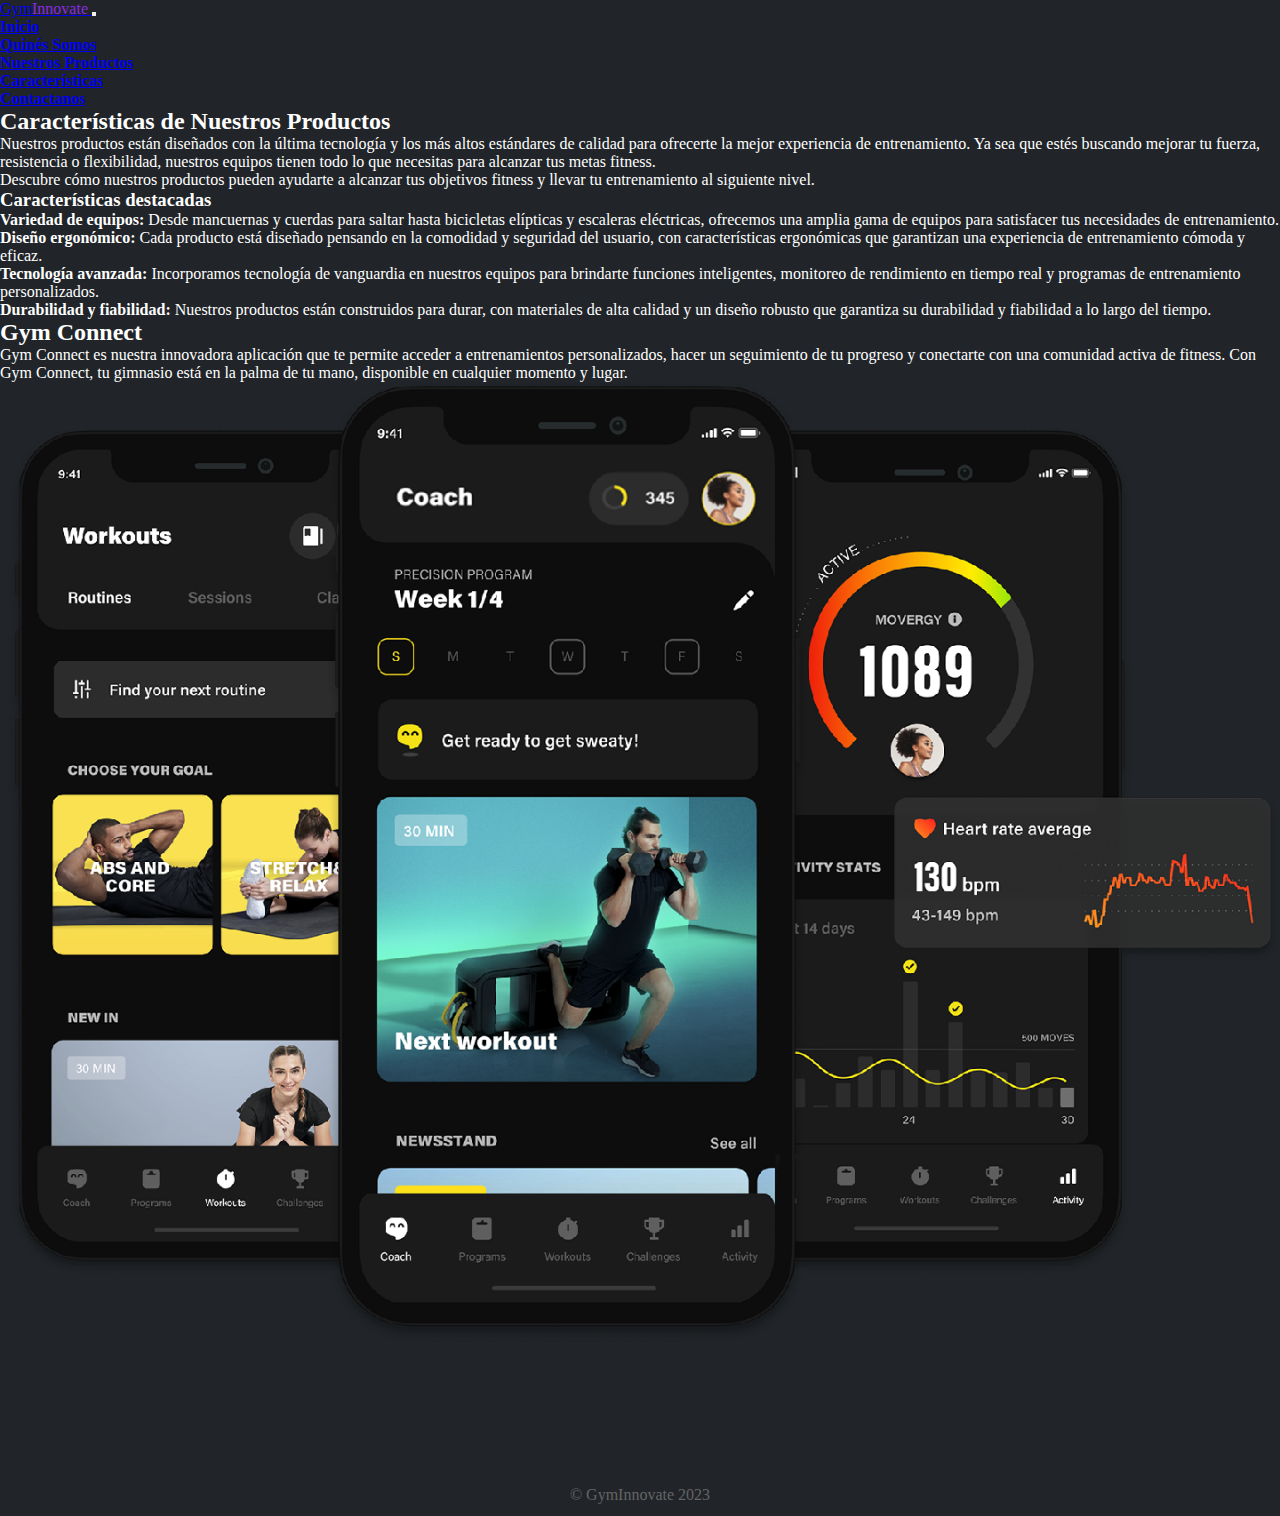
<file: index4.html>
<!DOCTYPE html>
<html lang="es">
<head>
    <meta charset="UTF-8">
    <meta name="viewport" content="width=device-width, initial-scale=1.0">
    <!-- BS inicia 5.1.3 -->
    <link href="https://cdn.jsdelivr.net/npm/bootstrap@5.1.3/dist/css/bootstrap.min.css" rel="stylesheet" integrity="sha384-1BmE4kWBq78iYhFldvKuhfTAU6auU8tT94WrHftjDbrCEXSU1oBoqyl2QvZ6jIW3" crossorigin="anonymous">
    <!-- BS fin 5.1.3 -->
    <link rel="stylesheet" href="estilos.css">
    <title>GymInnovate</title>
    <link rel="icon" type="image/png" href="pages/69840.png">
</head>
<body>
        <!-- navbar -->
        <nav class="navbar container navbar-expand-lg navbar-dark bg-dark">
            <div class="container-fluid">
                <a class="navbar-brand" href="#">Gym<span class="color-acento">Innovate</span>
                </a>
                <button class="navbar-toggler" type="button" data-bs-toggle="collapse" data-bs-target="#navbarNav"
                    aria-controls="navbarNav" aria-expanded="false" aria-label="Toggle navigation">
                    <span class="navbar-toggler-icon"></span>
                </button>
                <div class="collapse navbar-collapse" id="navbarNav">
                    <ul class="navbar-nav ms-auto">
                        <li class="nav-item">
                            <a class="nav-link" href="index.html">Inicio</a>
                        </li>
                        <li class="nav-item">
                            <a class="nav-link" href="index2.html">Quinés Somos</a>
                        </li>
                        <li class="nav-item">
                            <a class="nav-link" href="index3.html">Nuestros Productos</a>
                        </li>
                        <li class="nav-item">
                            <a class="nav-link active" aria-current="page" href="#">Características</a>
                        </li>
                        <li class="nav-item">
                            <a class="nav-link" href="index5.html">Contactanos</a>
                        </li>
                    </ul>
                </div>
            </div>
        </nav>
    <!-- fin navbar -->

<header>
    <div class="container">
        <div class="row">
            <div class="col-md-6">
                <div class="product-features">
                    <h2 class="fw-bolder mt-5">Características de Nuestros Productos</h2>
                    <p>Nuestros productos están diseñados con la última tecnología y los más altos estándares de calidad para ofrecerte la mejor experiencia de entrenamiento. Ya sea que estés buscando mejorar tu fuerza, resistencia o flexibilidad, nuestros equipos tienen todo lo que necesitas para alcanzar tus metas fitness.</p>
                    <p>Descubre cómo nuestros productos pueden ayudarte a alcanzar tus objetivos fitness y llevar tu entrenamiento al siguiente nivel.</p>

                    <h3 class="fw-bolder mt-5">Características destacadas</h3>
                    <p><strong>Variedad de equipos:</strong> Desde mancuernas y cuerdas para saltar hasta bicicletas elípticas y escaleras eléctricas, ofrecemos una amplia gama de equipos para satisfacer tus necesidades de entrenamiento.</p>
                    <p><strong>Diseño ergonómico:</strong> Cada producto está diseñado pensando en la comodidad y seguridad del usuario, con características ergonómicas que garantizan una experiencia de entrenamiento cómoda y eficaz.</p>
                    <p><strong>Tecnología avanzada:</strong> Incorporamos tecnología de vanguardia en nuestros equipos para brindarte funciones inteligentes, monitoreo de rendimiento en tiempo real y programas de entrenamiento personalizados.</p>
                    <p><strong>Durabilidad y fiabilidad:</strong> Nuestros productos están construidos para durar, con materiales de alta calidad y un diseño robusto que garantiza su durabilidad y fiabilidad a lo largo del tiempo.</p>
                </div>
            </div>
            <div class="col-md-6">
                <div class="image">
                    <div class="gym-connect mt-5">
                        <h2 class="fw-bolder">Gym Connect</h2>
                        <p>Gym Connect es nuestra innovadora aplicación que te permite acceder a entrenamientos personalizados, hacer un seguimiento de tu progreso y conectarte con una comunidad activa de fitness. Con Gym Connect, tu gimnasio está en la palma de tu mano, disponible en cualquier momento y lugar.</p>
                    </div>
                    <img src="pages/hero.png" alt="Productos de fitness" class="img-fluid">
                </div>
            </div>
        </div>
    </div>
</header>

    <footer>
        <div class="container">
            <p>&copy; GymInnovate 2023</p>
        </div>
    </footer>


    <!-- BS inicia 5.1.3 -->
<script src="https://cdn.jsdelivr.net/npm/@popperjs/core@2.10.2/dist/umd/popper.min.js" integrity="sha384-7+zCNj/IqJ95wo16oMtfsKbZ9ccEh31eOz1HGyDuCQ6wgnyJNSYdrPa03rtR1zdB" crossorigin="anonymous"></script>
<script src="https://cdn.jsdelivr.net/npm/bootstrap@5.1.3/dist/js/bootstrap.min.js" integrity="sha384-QJHtvGhmr9XOIpI6YVutG+2QOK9T+ZnN4kzFN1RtK3zEFEIsxhlmWl5/YESvpZ13" crossorigin="anonymous"></script>
    <!-- BS fin 5.1.3 -->
</body>
</file>
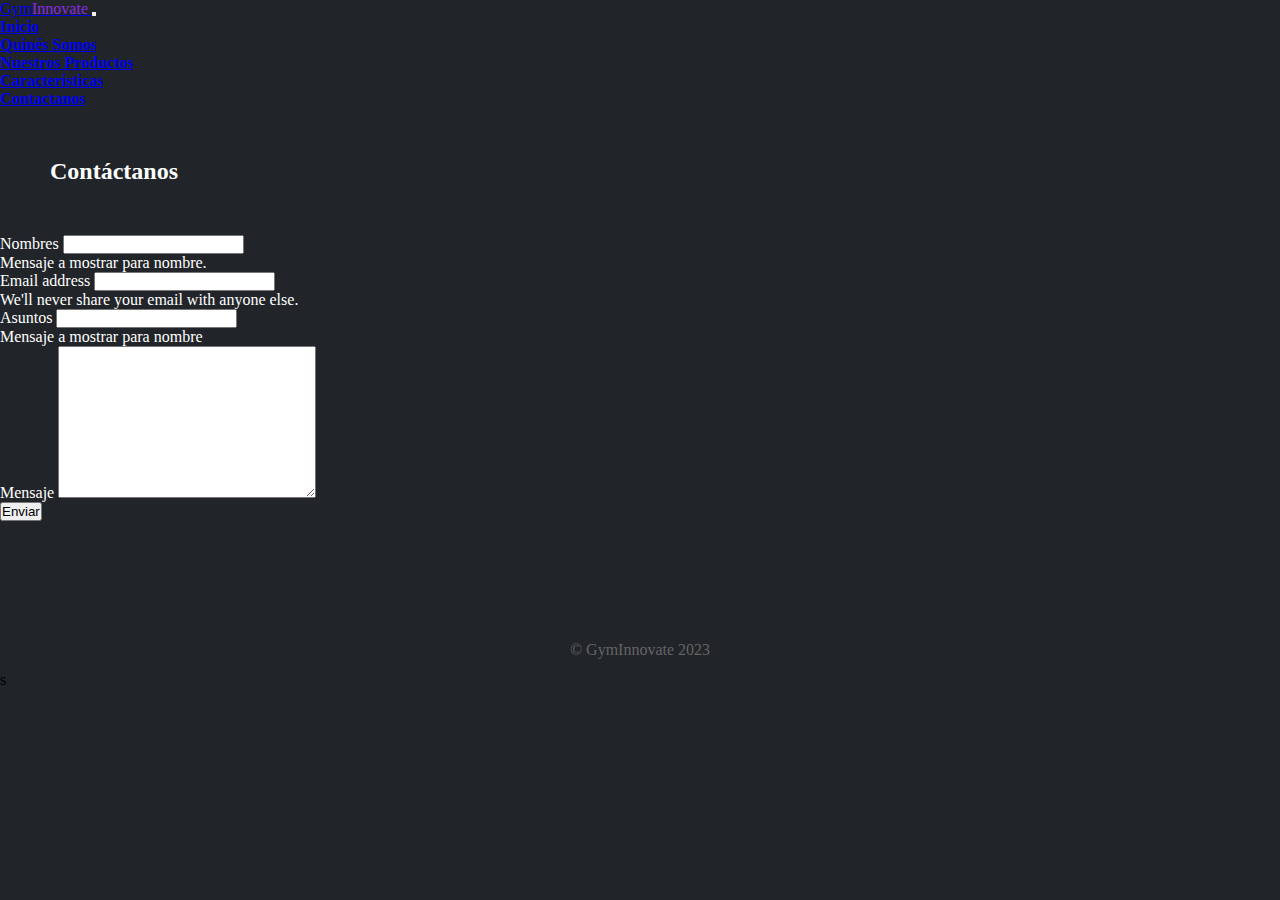
<file: index5.html>
<!DOCTYPE html>
<html lang="es">
<head>
    <meta charset="UTF-8">
    <meta name="viewport" content="width=device-width, initial-scale=1.0">
    <!-- BS inicia 5.1.3 -->
    <link href="https://cdn.jsdelivr.net/npm/bootstrap@5.1.3/dist/css/bootstrap.min.css" rel="stylesheet" integrity="sha384-1BmE4kWBq78iYhFldvKuhfTAU6auU8tT94WrHftjDbrCEXSU1oBoqyl2QvZ6jIW3" crossorigin="anonymous">
    <!-- BS fin 5.1.3 -->
    <link rel="stylesheet" href="estilos.css">
    <title>GymInnovate</title>
    <link rel="icon" type="image/png" href="pages/69840.png">
</head>

<body>
        <!-- navbar -->
        <nav class="navbar container navbar-expand-lg navbar-dark bg-dark">
            <div class="container-fluid">
                <a class="navbar-brand" href="#">Gym<span class="color-acento">Innovate</span>
                </a>
                <button class="navbar-toggler" type="button" data-bs-toggle="collapse" data-bs-target="#navbarNav"
                    aria-controls="navbarNav" aria-expanded="false" aria-label="Toggle navigation">
                    <span class="navbar-toggler-icon"></span>
                </button>
                <div class="collapse navbar-collapse" id="navbarNav">
                    <ul class="navbar-nav ms-auto">
                        <li class="nav-item">
                            <a class="nav-link" href="index.html">Inicio</a>
                        </li>
                        <li class="nav-item">
                            <a class="nav-link" href="index2.html">Quinés Somos</a>
                        </li>
                        <li class="nav-item">
                            <a class="nav-link" href="index3.html">Nuestros Productos</a>
                        </li>
                        <li class="nav-item">
                            <a class="nav-link" href="index4.html">Características</a>
                        </li>
                        <li class="nav-item">
                            <a class="nav-link active" aria-current="page" href="#">Contactanos</a>
                        </li>
                    </ul>
                </div>
            </div>
        </nav>
    <!-- fin navbar -->

<section class="Contáctanos bg-dark py-1">
<h2 class="text-center">Contáctanos</h2>
<div class="container">
    <form>
        <div class="mb-3">
            <label for="Nombre" class="form-label">Nombres</label>
            <input type="Text" class="form-control" id="Nombre" aria-describedby="nombre">
            <div id="nombre" class="form-text">Mensaje a mostrar para nombre.</div>
        </div>
        <div class="mb-3">
            <label for="exampleInputEmail1" class="form-label">Email address</label>
            <input type="email" class="form-control" id="exampleInputEmail1" aria-describedby="emailHelp">
            <div id="emailHelp" class="form-text">We'll never share your email with anyone else.</div>
        </div>
        <div class="mb-3">
            <label for="Asunto" class="form-label">Asuntos</label>
            <input type="Text" class="form-control" id="Asunto" aria-describedby="Asunto">
            <div id="Asunto" class="form-text">Mensaje a mostrar para nombre</div>
        </div>
        <div class="mb-3">
            <label for="Mansaje">Mensaje</label>
            <textarea class="form-control" name="Mensaje" id="" cols="30" rows="10"></textarea>
        </div>
        <button type="submit" class="btn btn-primary">Enviar</button>
    </form>
</div>
</section>

<footer>
    <div class="container">
        <p>&copy; GymInnovate 2023</p>
    </div>
</footer>

    <!-- BS inicia 5.1.3 -->
<script src="https://cdn.jsdelivr.net/npm/@popperjs/core@2.10.2/dist/umd/popper.min.js" integrity="sha384-7+zCNj/IqJ95wo16oMtfsKbZ9ccEh31eOz1HGyDuCQ6wgnyJNSYdrPa03rtR1zdB" crossorigin="anonymous"></script>
<script src="https://cdn.jsdelivr.net/npm/bootstrap@5.1.3/dist/js/bootstrap.min.js" integrity="sha384-QJHtvGhmr9XOIpI6YVutG+2QOK9T+ZnN4kzFN1RtK3zEFEIsxhlmWl5/YESvpZ13" crossorigin="anonymous"></script>
    <!-- BS fin 5.1.3 -->s
</body>
</html>
</file>
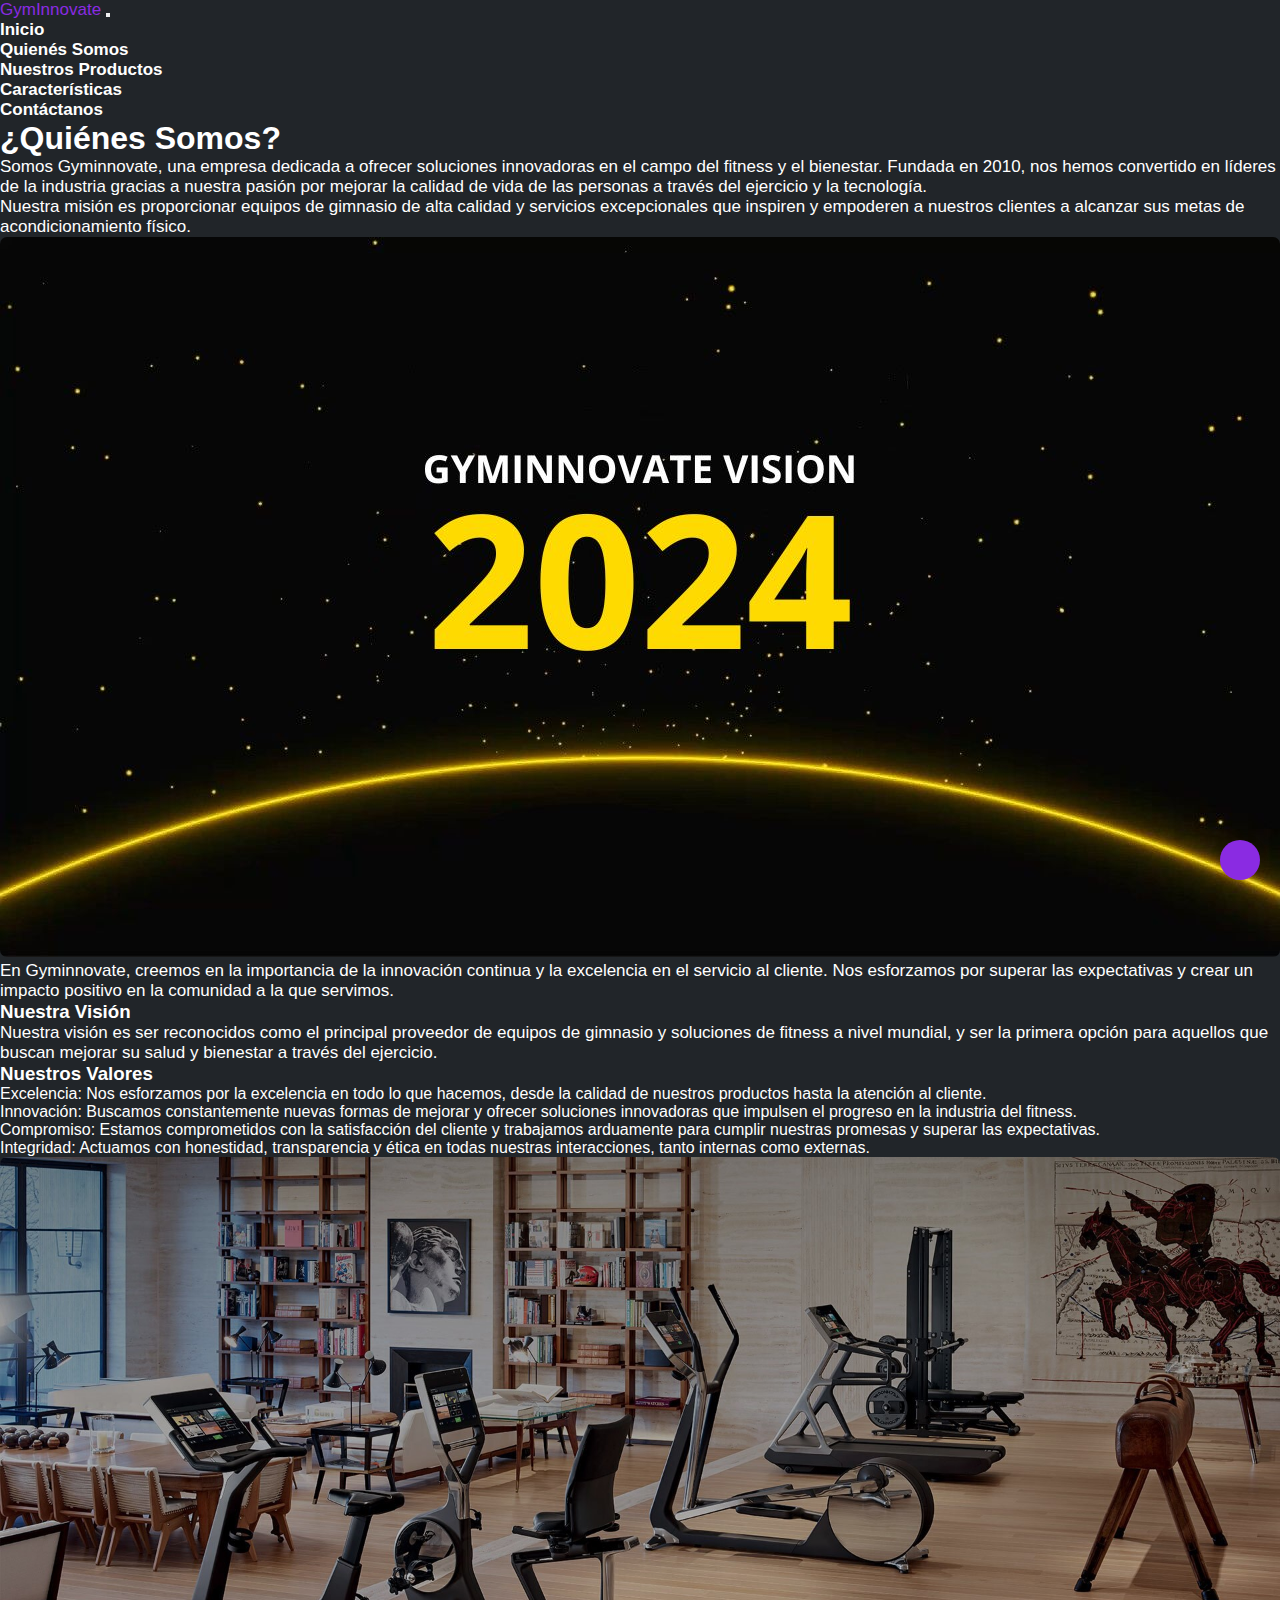
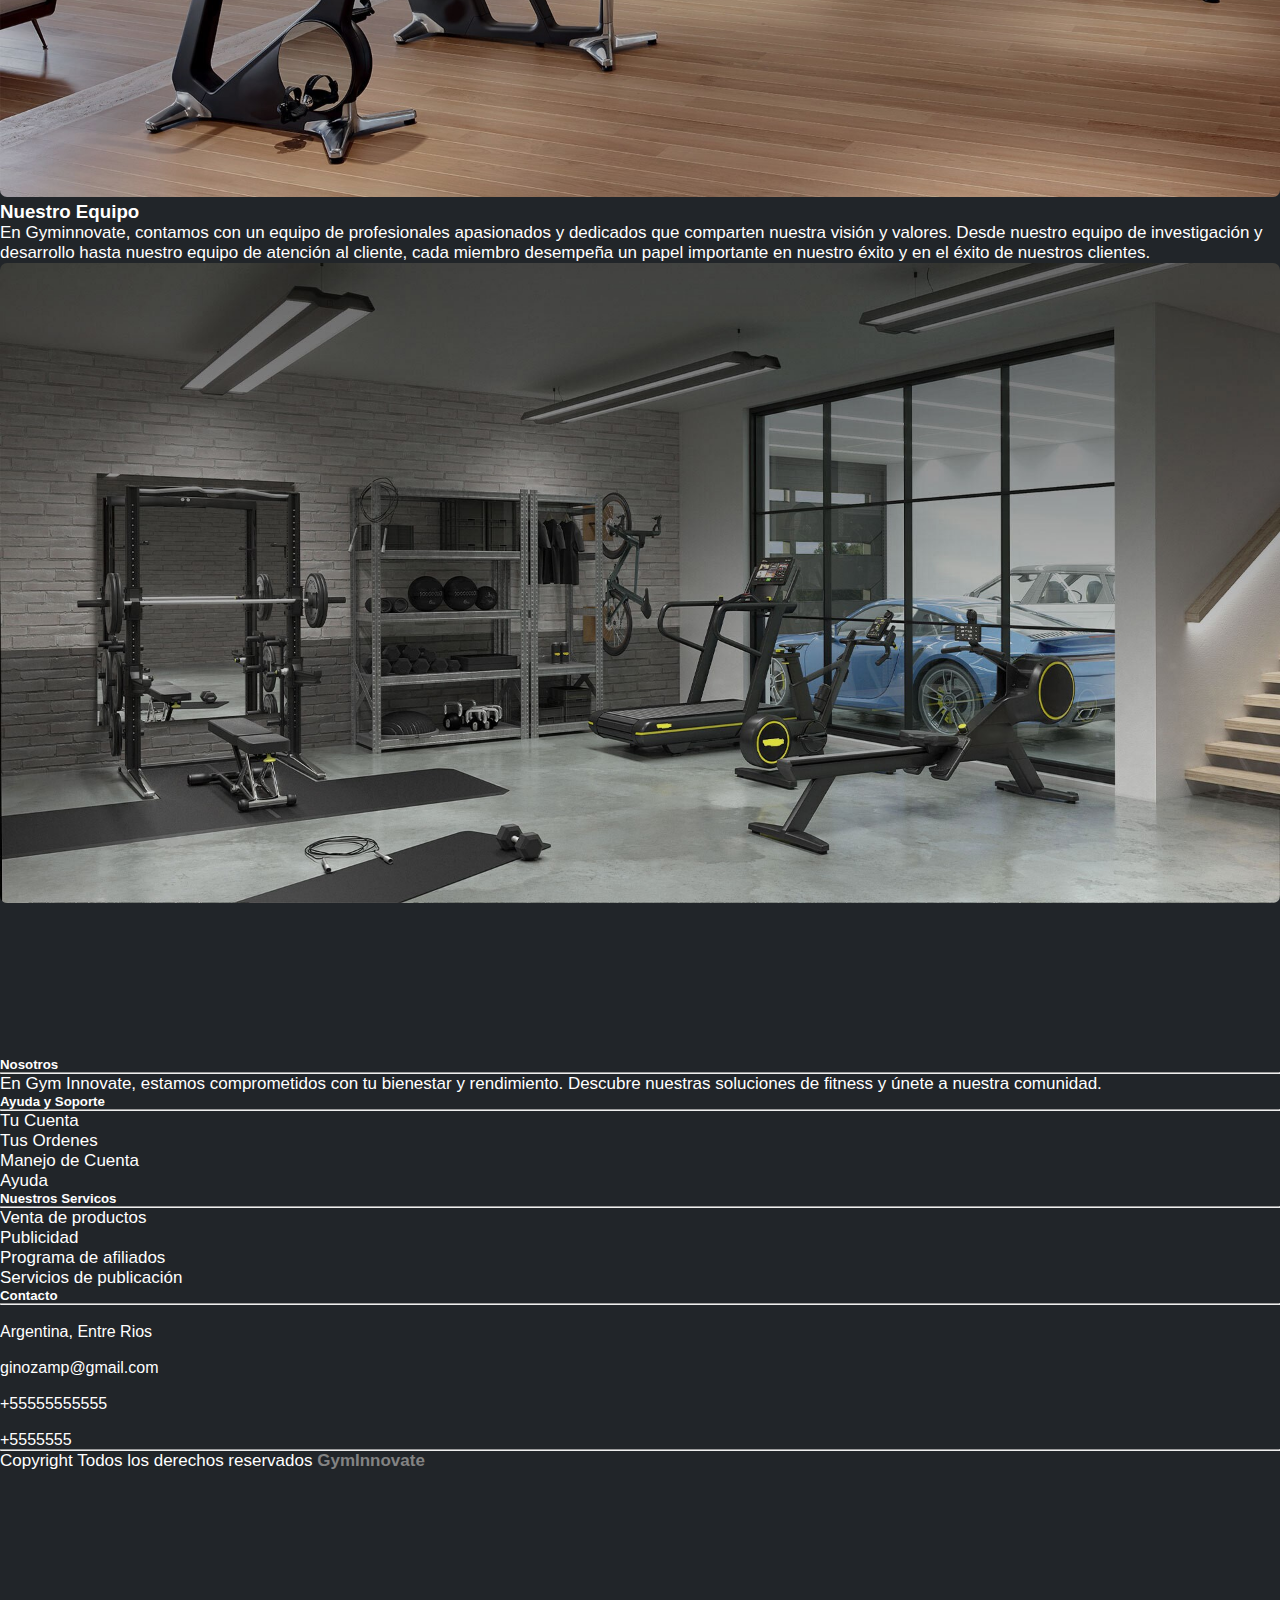
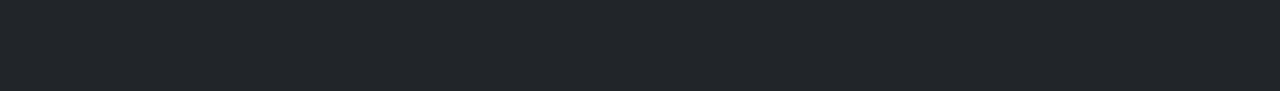
<file: pages/index2.html>
<!DOCTYPE html>
<html lang="es">
<head>
    <meta charset="UTF-8">
    <meta name="viewport" content="width=device-width, initial-scale=1.0">
    <!-- BS inicia 5.1.3 -->
    <link href="https://cdn.jsdelivr.net/npm/bootstrap@5.1.3/dist/css/bootstrap.min.css" rel="stylesheet" integrity="sha384-1BmE4kWBq78iYhFldvKuhfTAU6auU8tT94WrHftjDbrCEXSU1oBoqyl2QvZ6jIW3" crossorigin="anonymous">
    <!-- BS fin 5.1.3 -->
    <link rel="stylesheet" href="https://cdnjs.cloudflare.com/ajax/libs/font-awesome/6.5.2/css/all.min.css" integrity="sha512-SnH5WK+bZxgPHs44uWIX+LLJAJ9/2PkPKZ5QiAj6Ta86w+fsb2TkcmfRyVX3pBnMFcV7oQPJkl9QevSCWr3W6A==" crossorigin="anonymous" referrerpolicy="no-referrer" />
    <link rel="stylesheet" href="../css/styles.css">
    <title>GymInnovate</title>
    <link rel="icon" type="image/png" href="../img/69840.png">
</head>
<body>
    <!-- navbar -->
    <nav class="navbar container navbar-expand-lg navbar-dark bg-dark">
        <div class="container-fluid">
            <a class="navbar-brand" href="#">Gym<span class="color-acento">Innovate</span>
            </a>
            <button class="navbar-toggler" type="button" data-bs-toggle="collapse" data-bs-target="#navbarNav"
                aria-controls="navbarNav" aria-expanded="false" aria-label="Toggle navigation">
                <span class="navbar-toggler-icon"></span>
            </button>
            <div class="collapse navbar-collapse" id="navbarNav">
                <ul class="navbar-nav ms-auto">
                    <li class="nav-item">
                        <a class="nav-link" href="/index.html">Inicio</a>
                    </li>
                    <li class="nav-item">
                        <a class="nav-link active" href="#">Quienés Somos</a>
                    </li>
                    <li class="nav-item">
                        <a class="nav-link" aria-current="page" href="../pages/index3.html">Nuestros Productos</a>
                    </li>
                    <li class="nav-item">
                        <a class="nav-link" href="../pages/index4.html">Características</a>
                    </li>
                    <li class="nav-item">
                        <a class="nav-link" href="../pages/index5.html">Contáctanos</a>
                    </li>
                </ul>
            </div>
        </div>
    </nav>
<!-- fin navbar -->

<section id="quienes-somos">
    <div class="container">
        <h1 class="text-center mt-5 fw-bolder">¿Quiénes Somos?</h1>
        <p class="mt-5">Somos Gyminnovate, una empresa dedicada a ofrecer soluciones innovadoras en el campo del fitness y el bienestar. Fundada en 2010, nos hemos convertido en líderes de la industria gracias a nuestra pasión por mejorar la calidad de vida de las personas a través del ejercicio y la tecnología.</p>
        <p>Nuestra misión es proporcionar equipos de gimnasio de alta calidad y servicios excepcionales que inspiren y empoderen a nuestros clientes a alcanzar sus metas de acondicionamiento físico.</p>
        <img src="../img/GYMINNOVATE 2024.jpg" alt="Misión y Visión" class="img-fluid">
        <p>En Gyminnovate, creemos en la importancia de la innovación continua y la excelencia en el servicio al cliente. Nos esforzamos por superar las expectativas y crear un impacto positivo en la comunidad a la que servimos.</p>
        <h3 class="mt-5 fw-bolder">Nuestra Visión</h3>
        <p>Nuestra visión es ser reconocidos como el principal proveedor de equipos de gimnasio y soluciones de fitness a nivel mundial, y ser la primera opción para aquellos que buscan mejorar su salud y bienestar a través del ejercicio.</p>
        <h3 class="mt-5 fw-bolder">Nuestros Valores</h3>
        <ul>
            <li>Excelencia: Nos esforzamos por la excelencia en todo lo que hacemos, desde la calidad de nuestros productos hasta la atención al cliente.</li>
            <li>Innovación: Buscamos constantemente nuevas formas de mejorar y ofrecer soluciones innovadoras que impulsen el progreso en la industria del fitness.</li>
            <li>Compromiso: Estamos comprometidos con la satisfacción del cliente y trabajamos arduamente para cumplir nuestras promesas y superar las expectativas.</li>
            <li>Integridad: Actuamos con honestidad, transparencia y ética en todas nuestras interacciones, tanto internas como externas.</li>
        </ul>
        <img src="../img/gyminnovete.jpg" alt="Valores" class="img-fluid">
        <h3 class="mt-5 fw-bolder">Nuestro Equipo</h3>
        <p>En Gyminnovate, contamos con un equipo de profesionales apasionados y dedicados que comparten nuestra visión y valores. Desde nuestro equipo de investigación y desarrollo hasta nuestro equipo de atención al cliente, cada miembro desempeña un papel importante en nuestro éxito y en el éxito de nuestros clientes.</p>
        <img src="../img/home-gym-high-performance-hero.jpg" alt="Equipo" class="img-fluid">
    </div>
</section>

<footer class="bg-dark text-Light pt-5 pb-4">
    <div class="container text-center text-md-start">
        <div class="row text-center text-md-start">
            <div class="col-md-3 col-lg-3 col-xl-3 mx-auto">
                <h5 class="text-uppercase mb-4 font-weight-bold">Nosotros</h5>
                <hr class="mb-4">
                <p>
                    En Gym Innovate, estamos comprometidos con tu bienestar y rendimiento. Descubre nuestras soluciones de fitness y únete a nuestra comunidad.
                </p>
            </div>

            <div class="col-md-2 col-lg-2 col-xl-2 mx-auto mt-3">
                <h5 class="text-uppercase mb-4 font-weight-bold text-primary">Ayuda y Soporte</h5>
                <hr class="mb-4">
                <p>
                    <a href="#" class="text-Light">Tu Cuenta</a>
                </p>
                <p>
                    <a href="#" class="text-Light">Tus Ordenes</a>
                </p>
                <p>
                    <a href="#" class="text-Light">Manejo de Cuenta</a>
                </p>
                <p>
                    <a href="#" class="text-Light">Ayuda</a>
                </p>
            </div>

            <div class="col-md-2 col-lg-2 col-xl-2 mx-auto mt-3">
                <h5 class="text-uppercase mb-4 font-weight-bold text-primary">Nuestros Servicos</h5>
                <hr class="mb-4">
                <p>
                    <a href="#" class="text-Light">Venta de productos</a>
                </p>
                <p>
                    <a href="#" class="text-Light">Publicidad</a>
                </p>
                <p>
                    <a href="#" class="text-Light">Programa de afiliados</a>
                </p>
                <p>
                    <a href="#" class="text-Light">Servicios de publicación</a>
                </p>
            </div>

            <div class="col-md-2 col-lg-2 col-xl-2 mx-auto mt-3">
                <h5 class="text-uppercase mb-4 font-weight-bold text-primary">Contacto</h5>
                <hr class="mb-4">
                <p>
                    <li class="fas fa-home me-3"></li> Argentina, Entre Rios
                </p>
                <p>
                    <li class="fas fa-envelope me-3"></li> ginozamp@gmail.com
                </p>
                <p>
                    <li class="fas fa-phone me-3"></li> +55555555555
                </p>
                <p>
                    <li class="fas fa-print me-3"></li> +5555555
                </p>
            </div>

            <hr class="mb-4">
            <div class="text-center mb-2">
                <p>
                    Copyright Todos los derechos reservados
                    <a href="#">
                        <strong class="text-primary1">GymInnovate</strong>
                    </a>
                </p>
            </div>

            <div class="text-center">
                <ul class="list-unstyled list-inline">
                    <li class="list-inline-item">
                        <a href="#" class="text-Light"> <i class="fa-brands fa-facebook"></i></a>
                    </li>
                    <li class="list-inline-item">
                        <a href="#" class="text-Light"> <i class="fa-brands fa-x-twitter"></i></a>
                    </li>
                    <li class="list-inline-item">
                        <a href="#" class="text-Light"> <i class="fa-brands fa-instagram"></i></a>
                    </li>
                    <li class="list-inline-item">
                        <a href="#" class="text-Light"> <i class="fa-brands fa-linkedin"></i></a>
                    </li>
                    <li class="list-inline-item">
                        <a href="#" class="text-Light"> <i class="fa-brands fa-youtube"></i></a>
                    </li>
                </ul>
            </div>
        </div>
    </div>  
</footer>

<a href="#" id="btn-to-top" class="btn-to-top"><i class="fas fa-arrow-up"></i></a>


<!-- BS inicia 5.1.3 -->
<script src="https://cdn.jsdelivr.net/npm/@popperjs/core@2.10.2/dist/umd/popper.min.js" integrity="sha384-7+zCNj/IqJ95wo16oMtfsKbZ9ccEh31eOz1HGyDuCQ6wgnyJNSYdrPa03rtR1zdB" crossorigin="anonymous"></script>
<script src="https://cdn.jsdelivr.net/npm/bootstrap@5.1.3/dist/js/bootstrap.min.js" integrity="sha384-QJHtvGhmr9XOIpI6YVutG+2QOK9T+ZnN4kzFN1RtK3zEFEIsxhlmWl5/YESvpZ13" crossorigin="anonymous"></script>
    <!-- BS fin 5.1.3 -->
</body>
</html>
</file>
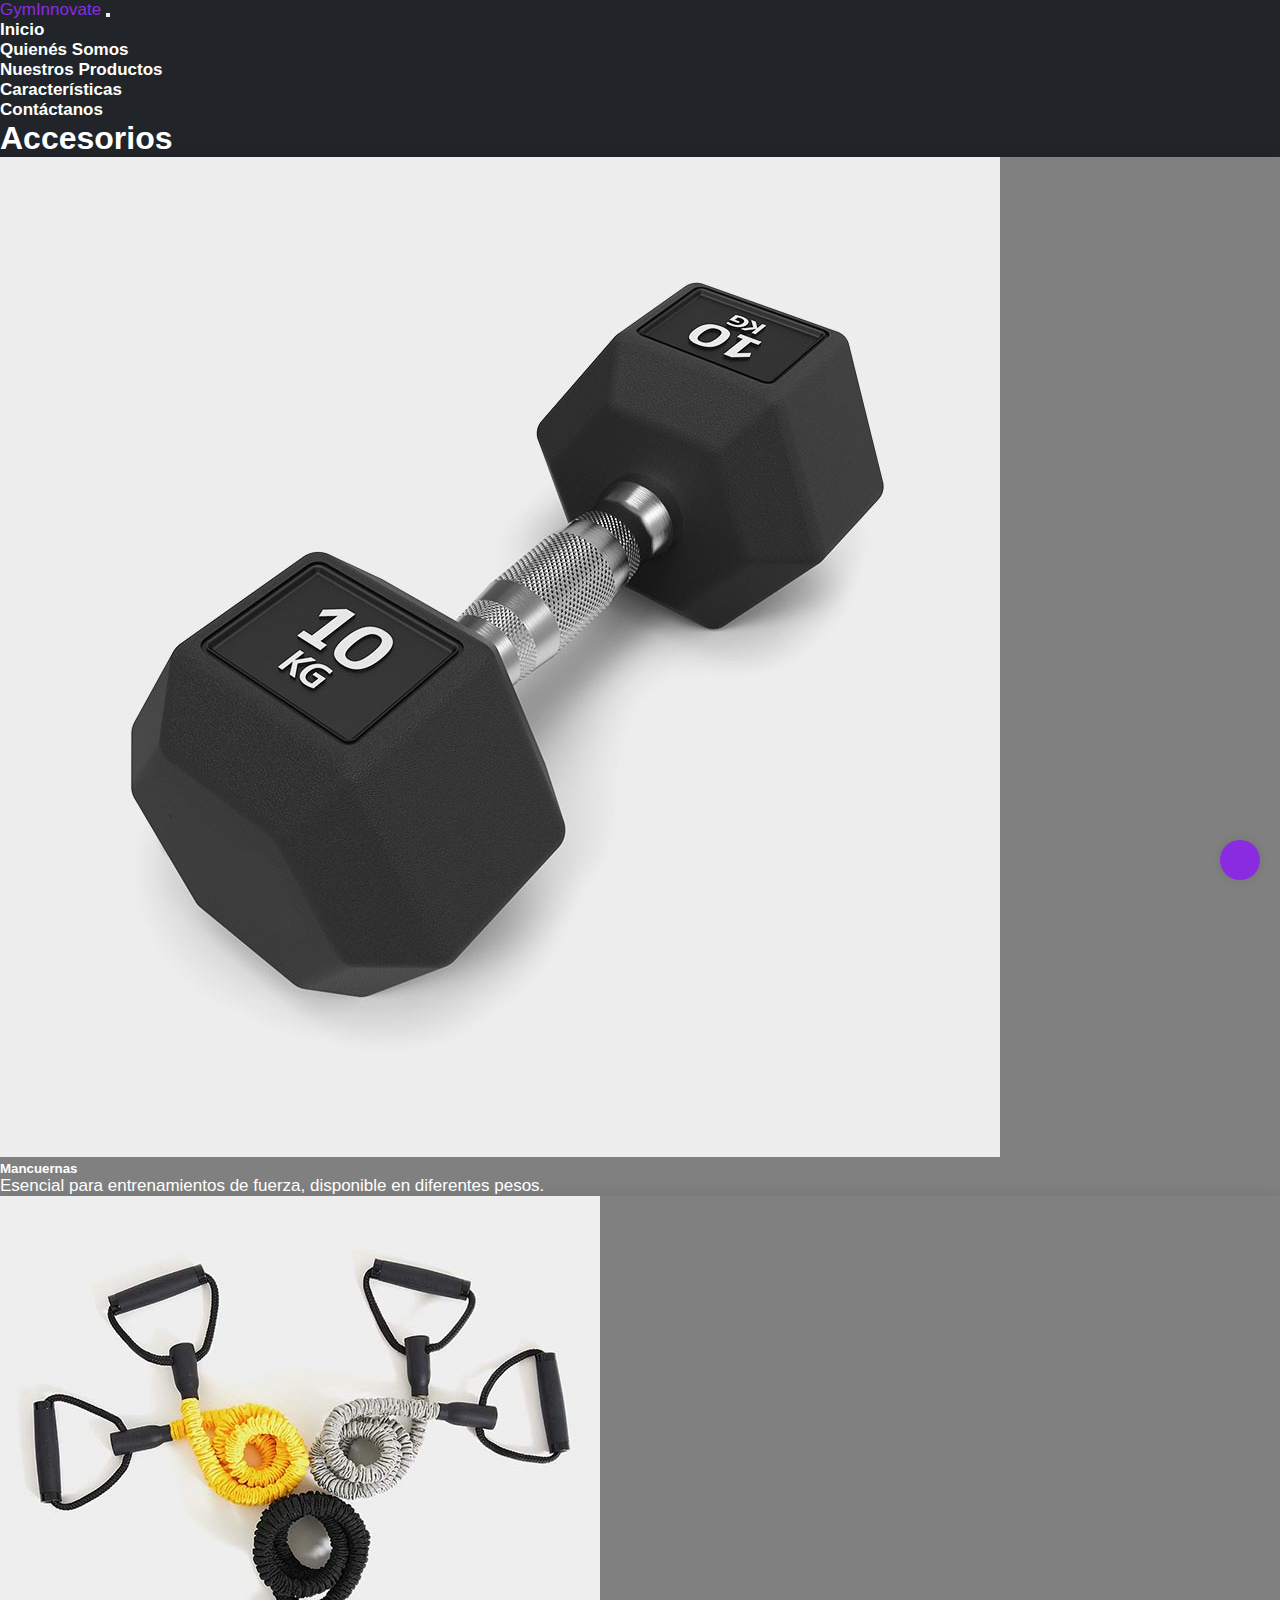
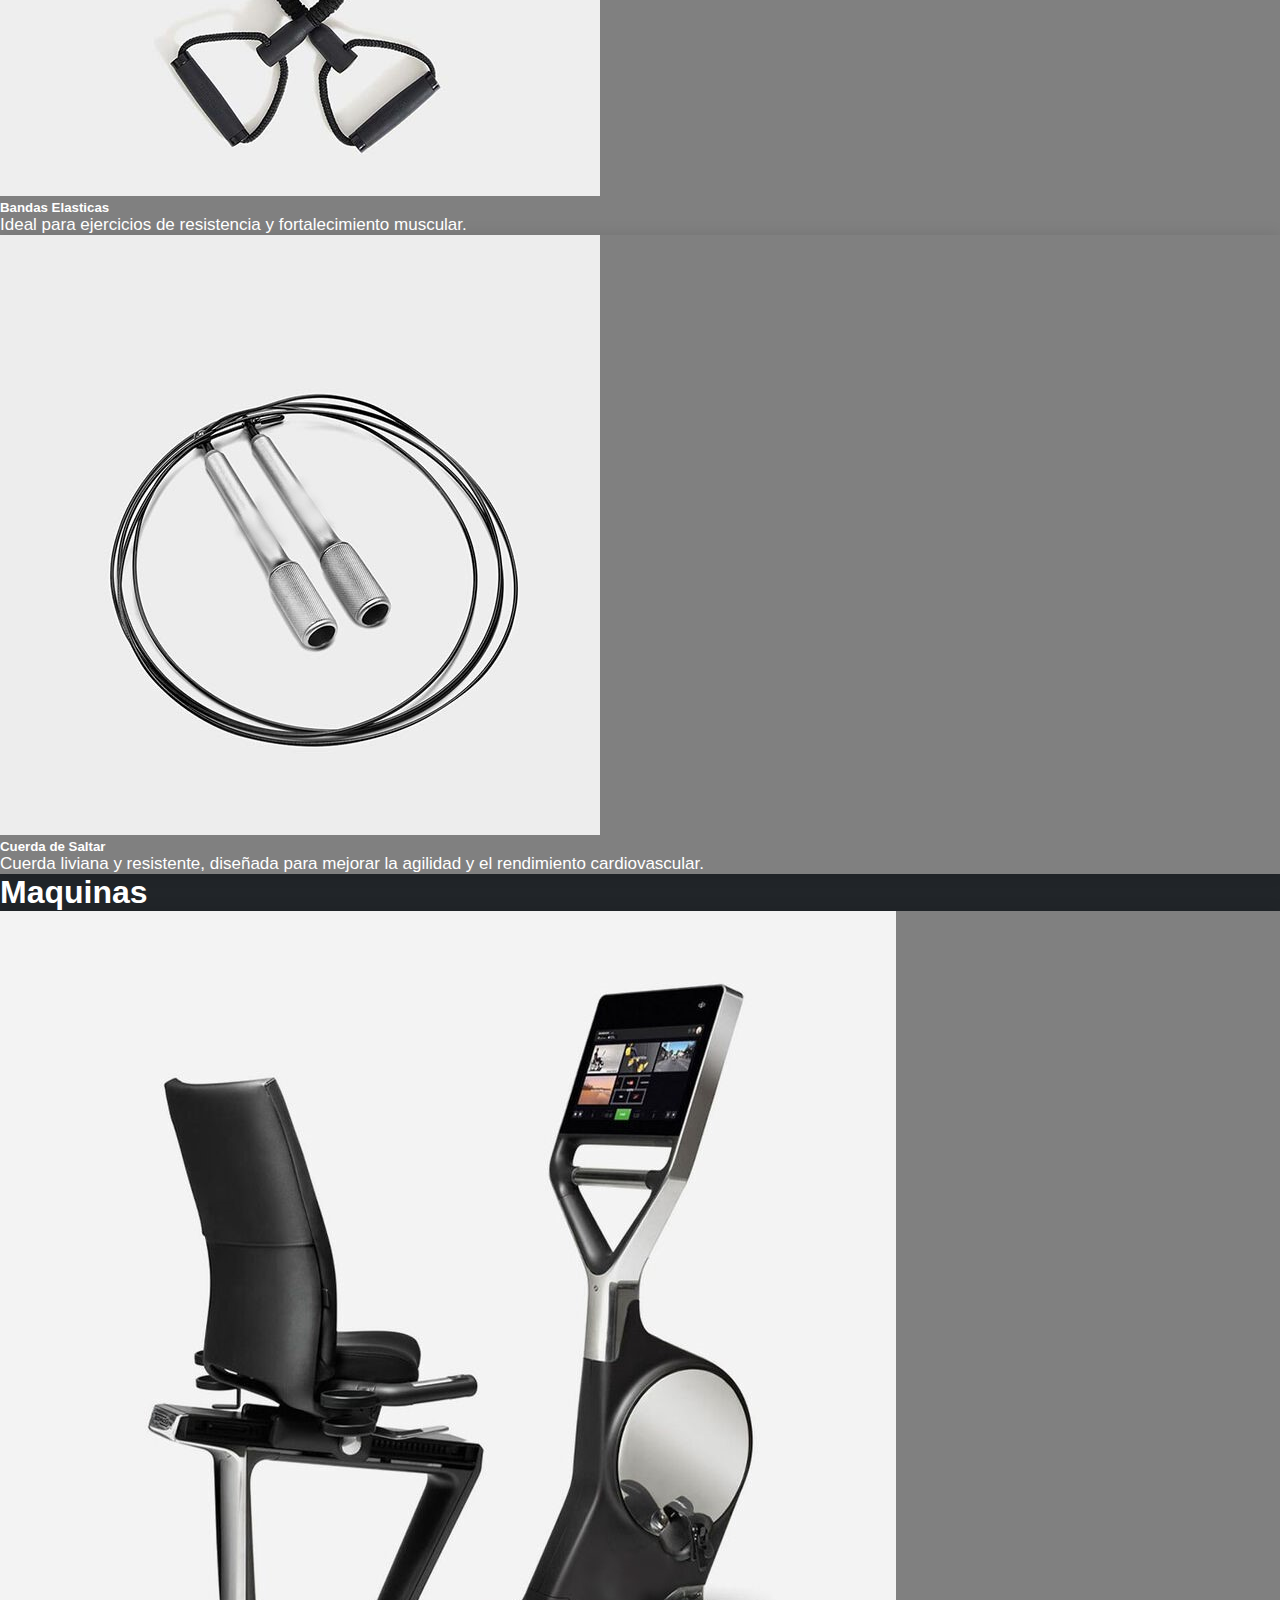
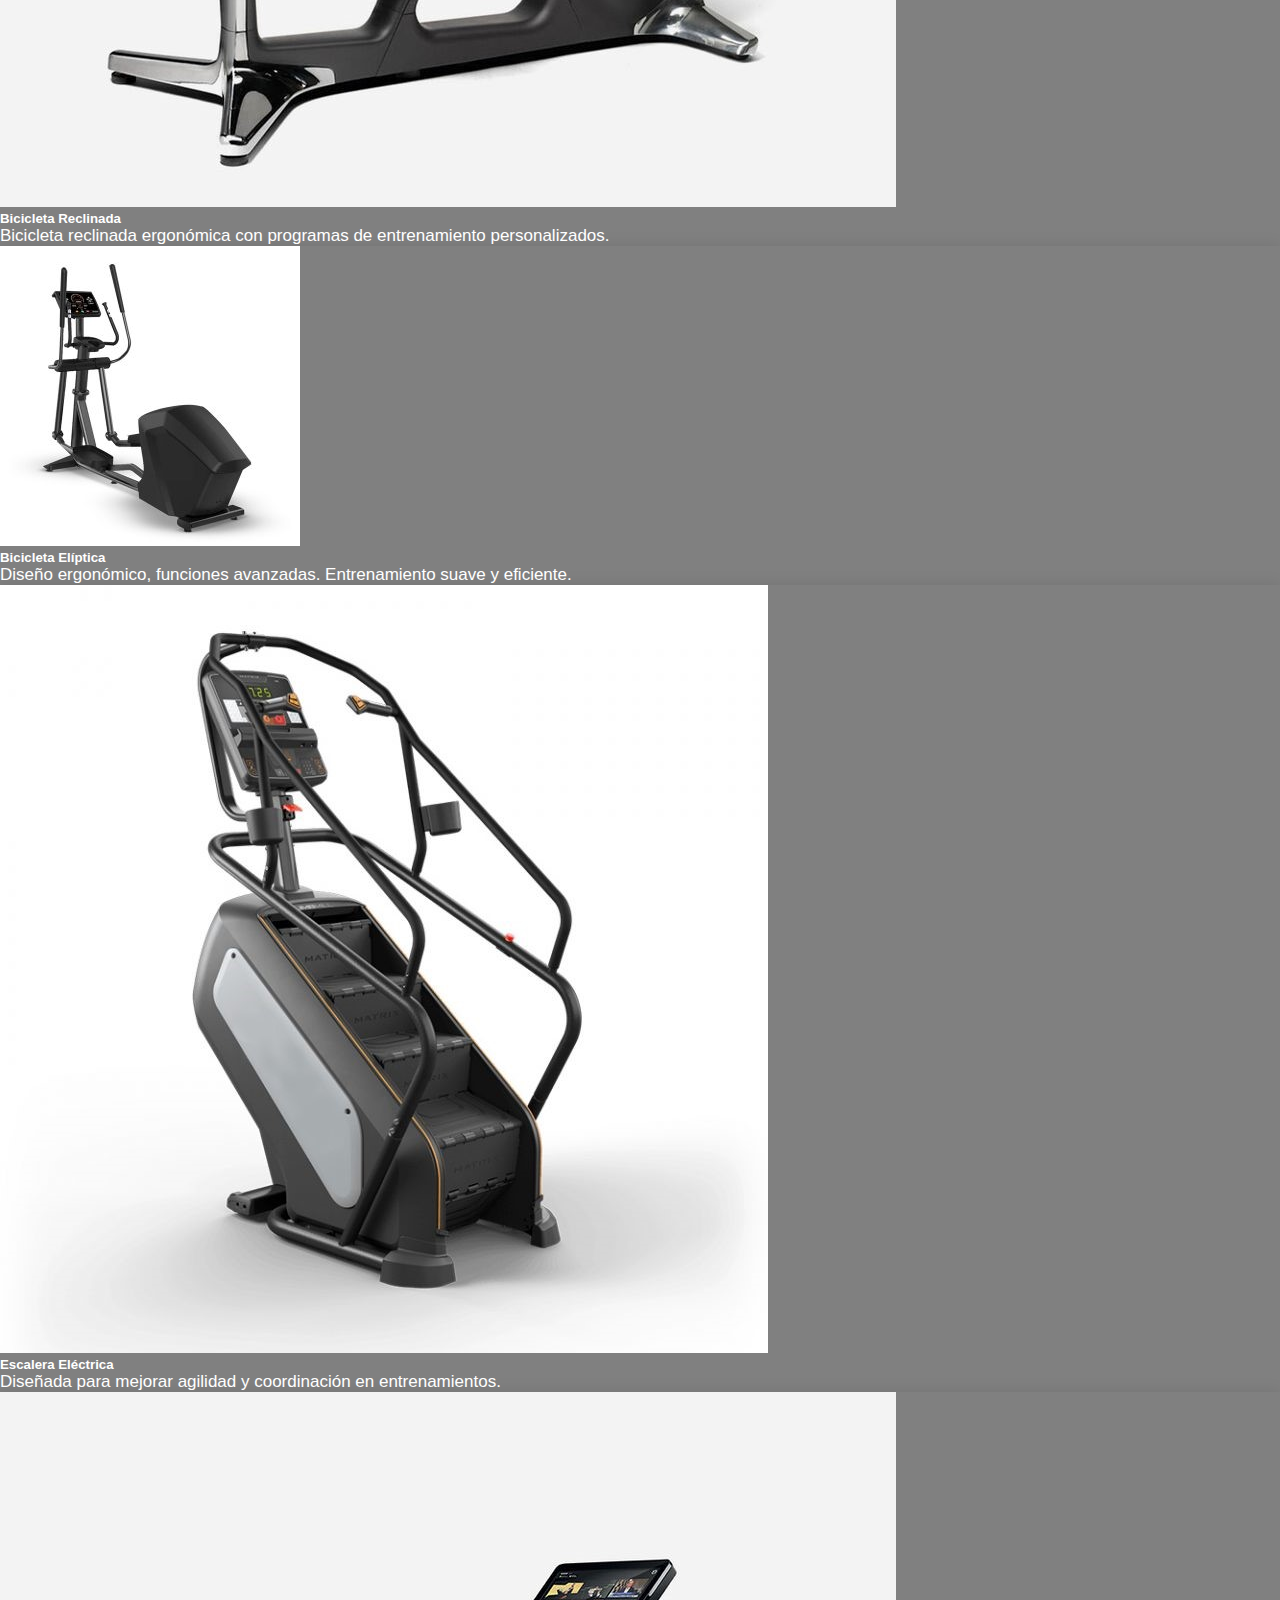
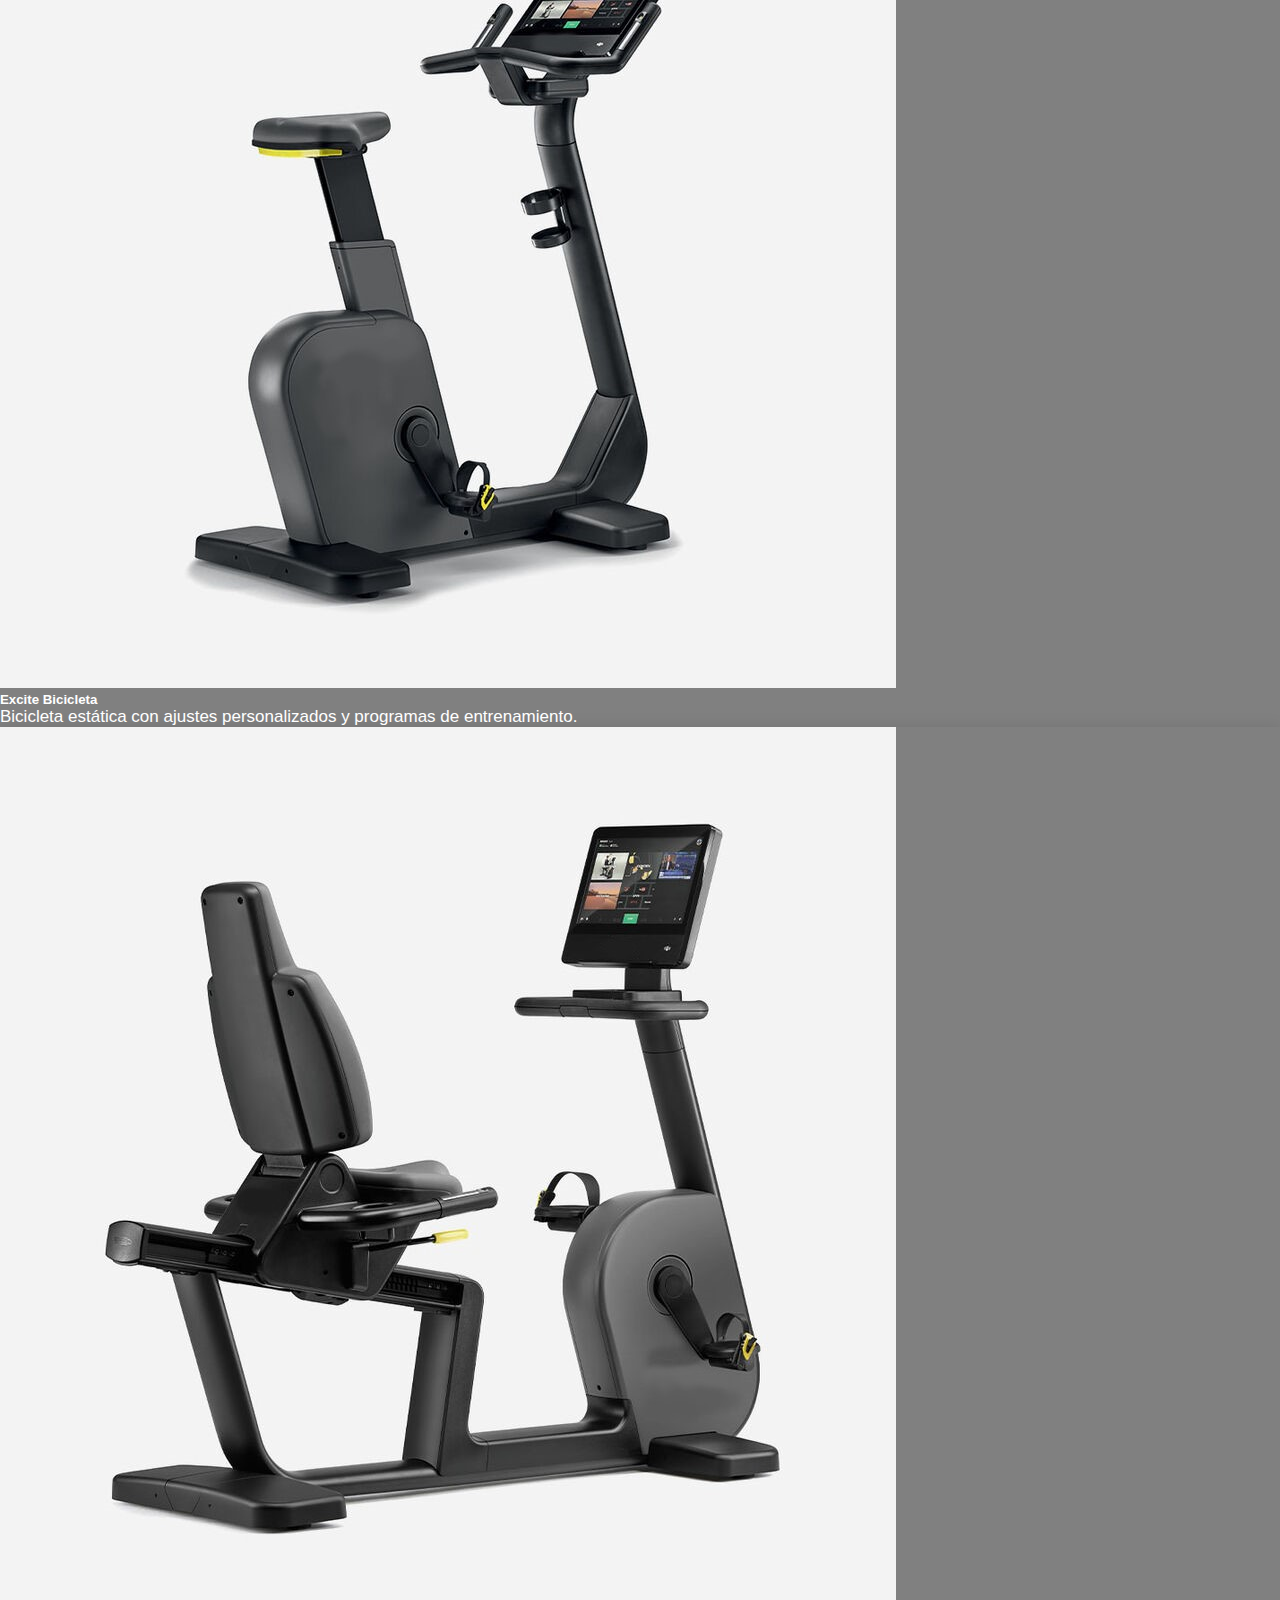
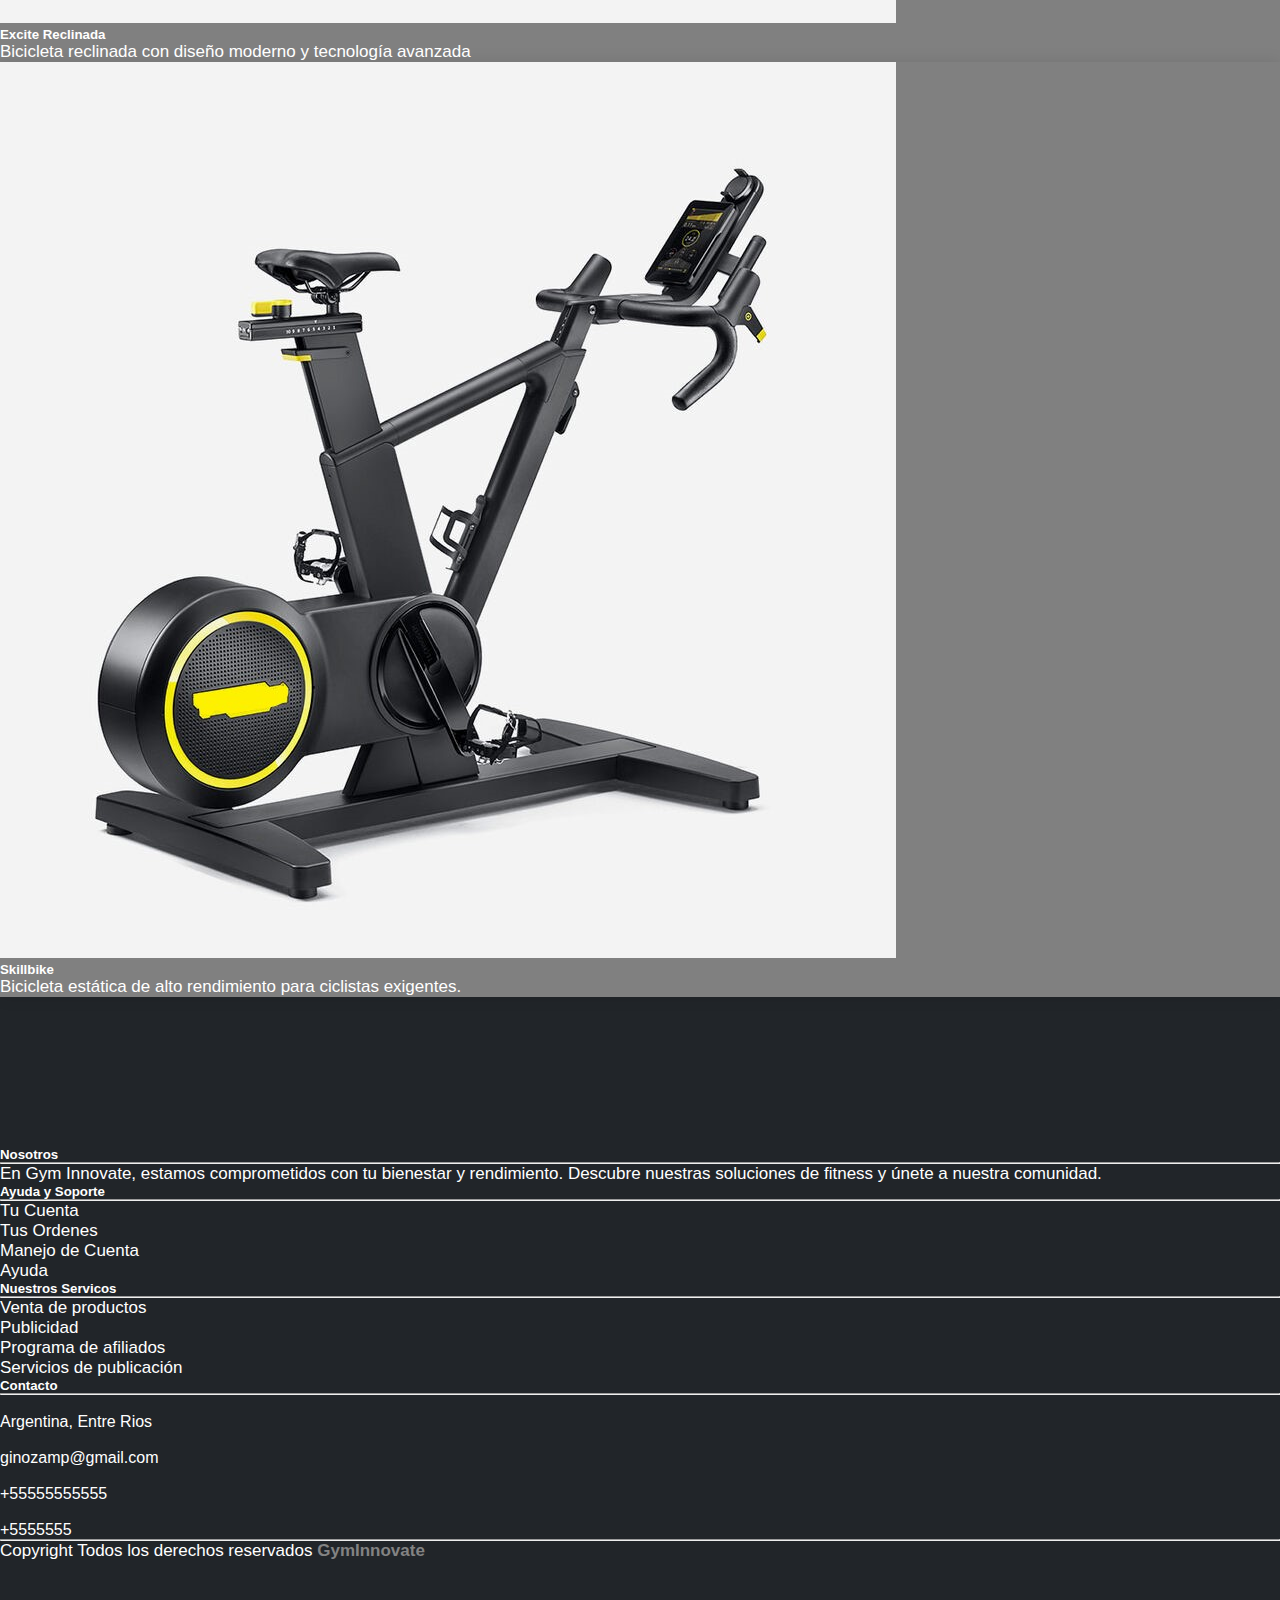
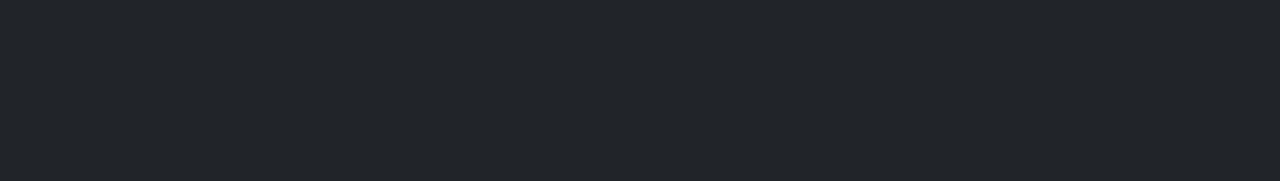
<file: pages/index3.html>
<!DOCTYPE html>
<html lang="es">
<head>
    <meta charset="UTF-8">
    <meta name="viewport" content="width=device-width, initial-scale=1.0">
    <!-- BS inicia 5.1.3 -->
    <link href="https://cdn.jsdelivr.net/npm/bootstrap@5.1.3/dist/css/bootstrap.min.css" rel="stylesheet" integrity="sha384-1BmE4kWBq78iYhFldvKuhfTAU6auU8tT94WrHftjDbrCEXSU1oBoqyl2QvZ6jIW3" crossorigin="anonymous">
    <!-- BS fin 5.1.3 -->
    <link rel="stylesheet" href="../css/styles.css">
    <link rel="stylesheet" href="https://cdnjs.cloudflare.com/ajax/libs/font-awesome/6.5.2/css/all.min.css" integrity="sha512-SnH5WK+bZxgPHs44uWIX+LLJAJ9/2PkPKZ5QiAj6Ta86w+fsb2TkcmfRyVX3pBnMFcV7oQPJkl9QevSCWr3W6A==" crossorigin="anonymous" referrerpolicy="no-referrer" />
    <title>GymInnovate</title>
    <link rel="icon" type="image/png" href="../img/69840.png">
    <link
    rel="stylesheet"
    href="https://cdnjs.cloudflare.com/ajax/libs/animate.css/4.1.1/animate.min.css"
/>
</head>

<body>
    <!-- navbar -->
    <nav class="navbar container navbar-expand-lg navbar-dark bg-dark">
        <div class="container-fluid">
            <a class="navbar-brand" href="#">Gym<span class="color-acento">Innovate</span>
            </a>
            <button class="navbar-toggler" type="button" data-bs-toggle="collapse" data-bs-target="#navbarNav"
                aria-controls="navbarNav" aria-expanded="false" aria-label="Toggle navigation">
                <span class="navbar-toggler-icon"></span>
            </button>
            <div class="collapse navbar-collapse" id="navbarNav">
                <ul class="navbar-nav ms-auto">
                    <li class="nav-item">
                        <a class="nav-link" href="/index.html">Inicio</a>
                    </li>
                    <li class="nav-item">
                        <a class="nav-link" href="../pages/index2.html">Quienés Somos</a>
                    </li>
                    <li class="nav-item">
                        <a class="nav-link active" href="#">Nuestros Productos</a>
                    </li>
                    <li class="nav-item">
                        <a class="nav-link" aria-current="page" href="../pages/index4.html">Características</a>
                    </li>
                    <li class="nav-item">
                        <a class="nav-link" href="../pages/index5.html">Contáctanos</a>
                    </li>
                </ul>
            </div>
        </div>
    </nav>
<!-- fin navbar -->
<header>
    <div class="animate__animated animate__slideInUp">
        <div class="container">
            <h1 class="text-center fw-bolder py-2">Accesorios</h1>
            <div class="row">
                <div class="col-md-4">
                    <div class="card">
                        <img src="../img//hex-dumbbell_hero.jpg" class="card-img-top" alt="Mancuerna de 10kg">
                        <div class="card-body">
                            <h5 class="card-title">Mancuernas</h5>
                            <p class="card-text">Esencial para entrenamientos de fuerza, disponible en diferentes pesos.</p>
                        </div>
                    </div>
                </div>
                <div class="col-md-4">
                    <div class="card">
                        <img src="../img//carousel-elastic_bands.jpg" class="card-img-top" alt="Bandas Elasticas">
                        <div class="card-body">
                            <h5 class="card-title">Bandas Elasticas</h5>
                            <p class="card-text">Ideal para ejercicios de resistencia y fortalecimiento muscular.</p>
                        </div>
                    </div>
                </div>
                <div class="col-md-4">
                    <div class="card">
                        <img src="../img//carousel_jump_rope.jpg" class="card-img-top" alt="Cuerda de Saltar">
                        <div class="card-body">
                            <h5 class="card-title">Cuerda de Saltar</h5>
                            <p class="card-text">Cuerda liviana y resistente, diseñada para mejorar la agilidad y el
                                rendimiento cardiovascular.</p>
                        </div>
                    </div>
                </div>
            </div>
        </div>
    
        <div class="container">
            <h1 class="text-center fw-bolder mt-5 py-2">Maquinas</h1>
            <div class="row">
                <div class="col-md-4">
                    <div class="card">
                        <img src="../img//recline-personal-plp.jpg" class="card-img-top" alt="Bicicleta Reclinada">
                        <div class="card-body">
                            <h5 class="card-title">Bicicleta Reclinada</h5>
                            <p class="card-text">Bicicleta reclinada ergonómica con programas de entrenamiento
                                personalizados.</p>
                        </div>
                    </div>
                </div>
                <div class="col-md-4">
                    <div class="card">
                        <img src="../img//eliptica.jpg" class="card-img-top" alt="Bicicleta Elíptica">
                        <div class="card-body">
                            <h5 class="card-title">Bicicleta Elíptica</h5>
                            <p class="card-text">Diseño ergonómico, funciones avanzadas. Entrenamiento suave y eficiente.
                            </p>
                        </div>
                    </div>
                </div>
                <div class="col-md-4">
                    <div class="card">
                        <img src="../img//escalera.jpg" class="card-img-top" alt="Escalera Eléctrica">
                        <div class="card-body">
                            <h5 class="card-title">Escalera Eléctrica</h5>
                            <p class="card-text">Diseñada para mejorar agilidad y coordinación en entrenamientos.</p>
                        </div>
                    </div>
                </div>
            </div>
        </div>
    
        <div class="container mt-5">
            <div class="row">
                <div class="col-md-4">
                    <div class="card">
                        <img src="../img//excite-bike-plp.jpg" class="card-img-top" alt="Bicicleta extática">
                        <div class="card-body">
                            <h5 class="card-title">Excite Bicicleta</h5>
                            <p class="card-text">Bicicleta estática con ajustes personalizados y programas de entrenamiento.
                            </p>
                        </div>
                    </div>
                </div>
                <div class="col-md-4">
                    <div class="card">
                        <img src="../img//excite-recline-plp.jpg" class="card-img-top" alt="Bicicleta Reclinada">
                        <div class="card-body">
                            <h5 class="card-title">Excite Reclinada</h5>
                            <p class="card-text">Bicicleta reclinada con diseño moderno y tecnología avanzada</p>
                        </div>
                    </div>
                </div>
                <div class="col-md-4">
                    <div class="card">
                        <img src="../img//skillbike-plp.jpg" class="card-img-top" alt="Bicicleta extática Profesional">
                        <div class="card-body">
                            <h5 class="card-title">Skillbike</h5>
                            <p class="card-text">Bicicleta estática de alto rendimiento para ciclistas exigentes.</p>
                        </div>
                    </div>
                </div>
            </div>
        </div>
    </div>
</header>

<footer class="bg-dark text-Light pt-5 pb-4">
    <div class="container text-center text-md-start">
        <div class="row text-center text-md-start">
            <div class="col-md-3 col-lg-3 col-xl-3 mx-auto">
                <h5 class="text-uppercase mb-4 font-weight-bold">Nosotros</h5>
                <hr class="mb-4">
                <p>
                    En Gym Innovate, estamos comprometidos con tu bienestar y rendimiento. Descubre nuestras soluciones de fitness y únete a nuestra comunidad.
                </p>
            </div>

            <div class="col-md-2 col-lg-2 col-xl-2 mx-auto mt-3">
                <h5 class="text-uppercase mb-4 font-weight-bold text-primary">Ayuda y Soporte</h5>
                <hr class="mb-4">
                <p>
                    <a href="#" class="text-Light">Tu Cuenta</a>
                </p>
                <p>
                    <a href="#" class="text-Light">Tus Ordenes</a>
                </p>
                <p>
                    <a href="#" class="text-Light">Manejo de Cuenta</a>
                </p>
                <p>
                    <a href="#" class="text-Light">Ayuda</a>
                </p>
            </div>

            <div class="col-md-2 col-lg-2 col-xl-2 mx-auto mt-3">
                <h5 class="text-uppercase mb-4 font-weight-bold text-primary">Nuestros Servicos</h5>
                <hr class="mb-4">
                <p>
                    <a href="#" class="text-Light">Venta de productos</a>
                </p>
                <p>
                    <a href="#" class="text-Light">Publicidad</a>
                </p>
                <p>
                    <a href="#" class="text-Light">Programa de afiliados</a>
                </p>
                <p>
                    <a href="#" class="text-Light">Servicios de publicación</a>
                </p>
            </div>

            <div class="col-md-2 col-lg-2 col-xl-2 mx-auto mt-3">
                <h5 class="text-uppercase mb-4 font-weight-bold text-primary">Contacto</h5>
                <hr class="mb-4">
                <p>
                    <li class="fas fa-home me-3"></li> Argentina, Entre Rios
                </p>
                <p>
                    <li class="fas fa-envelope me-3"></li> ginozamp@gmail.com
                </p>
                <p>
                    <li class="fas fa-phone me-3"></li> +55555555555
                </p>
                <p>
                    <li class="fas fa-print me-3"></li> +5555555
                </p>
            </div>

            <hr class="mb-4">
            <div class="text-center mb-2">
                <p>
                    Copyright Todos los derechos reservados
                    <a href="#">
                        <strong class="text-primary1">GymInnovate</strong>
                    </a>
                </p>
            </div>

            <div class="text-center">
                <ul class="list-unstyled list-inline">
                    <li class="list-inline-item">
                        <a href="#" class="text-Light"> <i class="fa-brands fa-facebook"></i></a>
                    </li>
                    <li class="list-inline-item">
                        <a href="#" class="text-Light"> <i class="fa-brands fa-x-twitter"></i></a>
                    </li>
                    <li class="list-inline-item">
                        <a href="#" class="text-Light"> <i class="fa-brands fa-instagram"></i></a>
                    </li>
                    <li class="list-inline-item">
                        <a href="#" class="text-Light"> <i class="fa-brands fa-linkedin"></i></a>
                    </li>
                    <li class="list-inline-item">
                        <a href="#" class="text-Light"> <i class="fa-brands fa-youtube"></i></a>
                    </li>
                </ul>
            </div>
        </div>
    </div>  
</footer>

<a href="#" id="btn-to-top" class="btn-to-top"><i class="fas fa-arrow-up"></i></a>

<!-- BS inicia 5.1.3 -->
<script src="https://cdn.jsdelivr.net/npm/@popperjs/core@2.10.2/dist/umd/popper.min.js" integrity="sha384-7+zCNj/IqJ95wo16oMtfsKbZ9ccEh31eOz1HGyDuCQ6wgnyJNSYdrPa03rtR1zdB" crossorigin="anonymous"></script>
<script src="https://cdn.jsdelivr.net/npm/bootstrap@5.1.3/dist/js/bootstrap.min.js" integrity="sha384-QJHtvGhmr9XOIpI6YVutG+2QOK9T+ZnN4kzFN1RtK3zEFEIsxhlmWl5/YESvpZ13" crossorigin="anonymous"></script>
    <!-- BS fin 5.1.3 -->
</body>
</html>
</file>
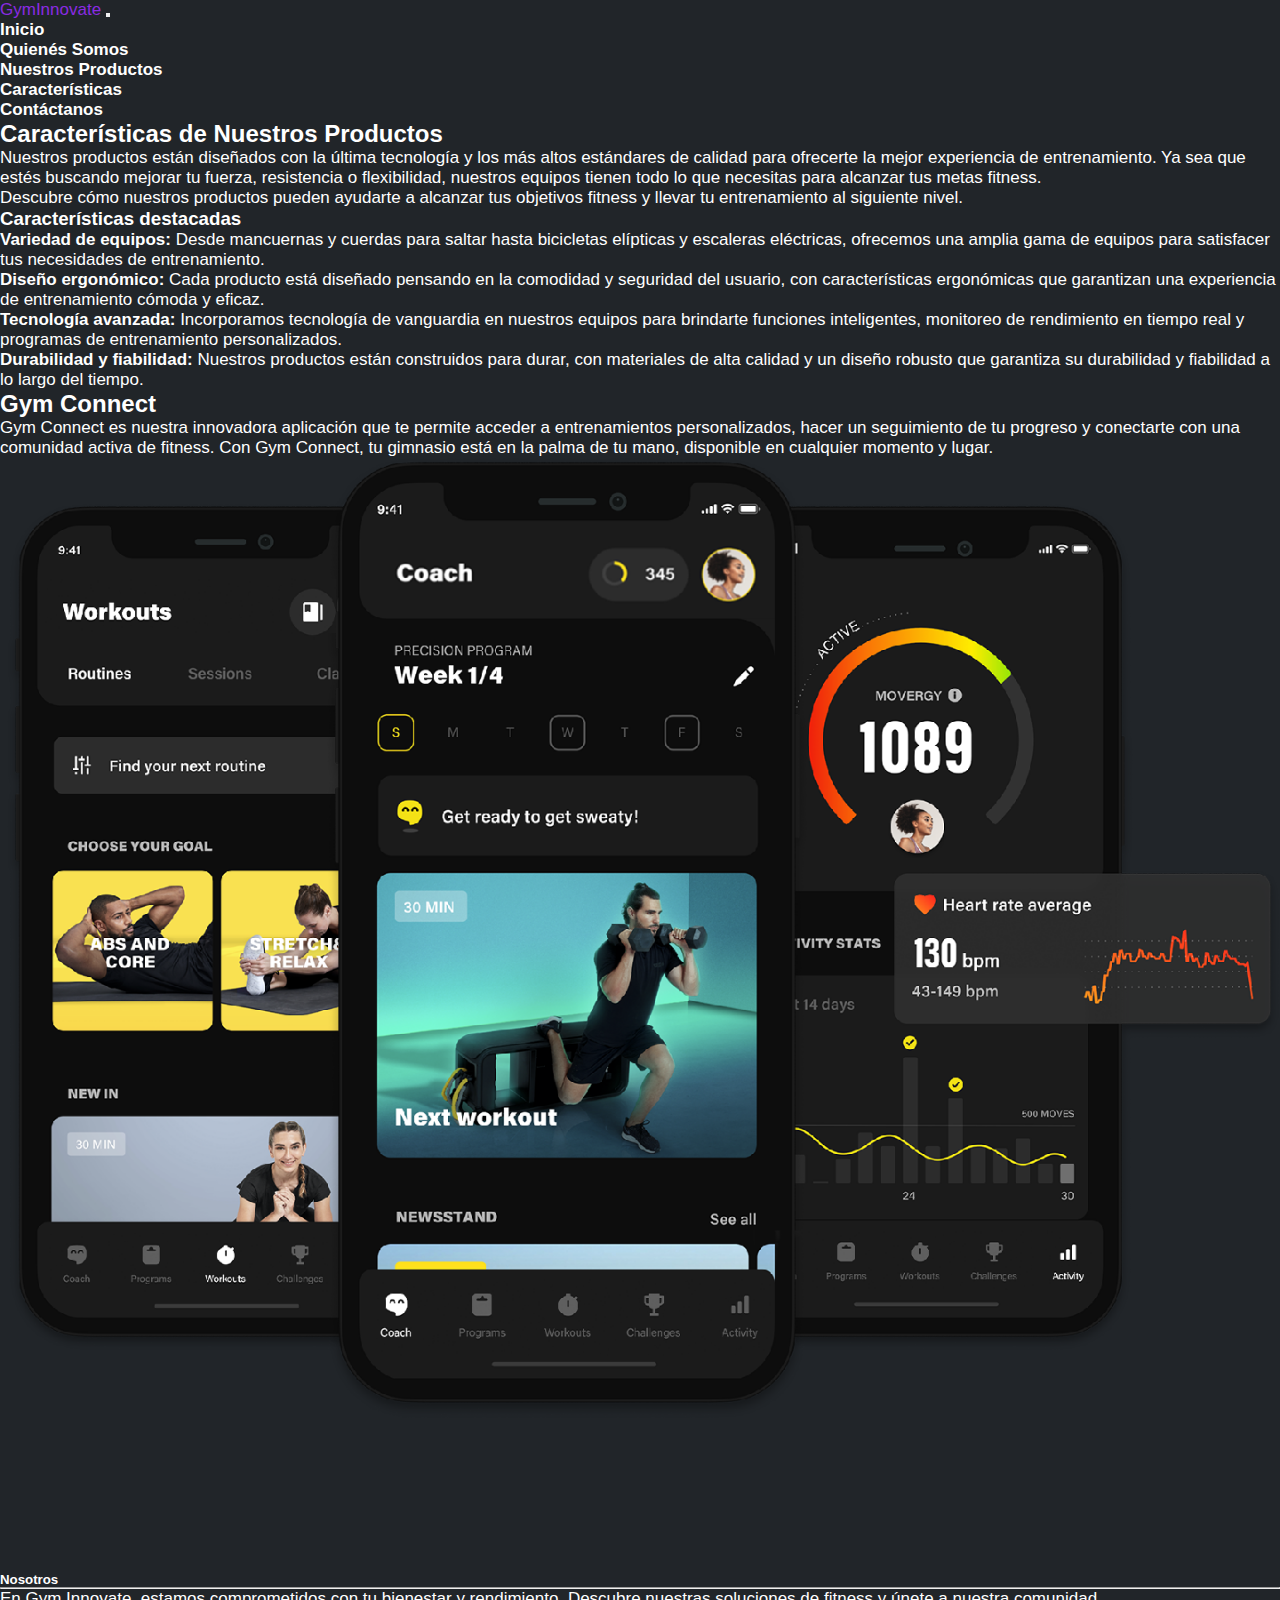
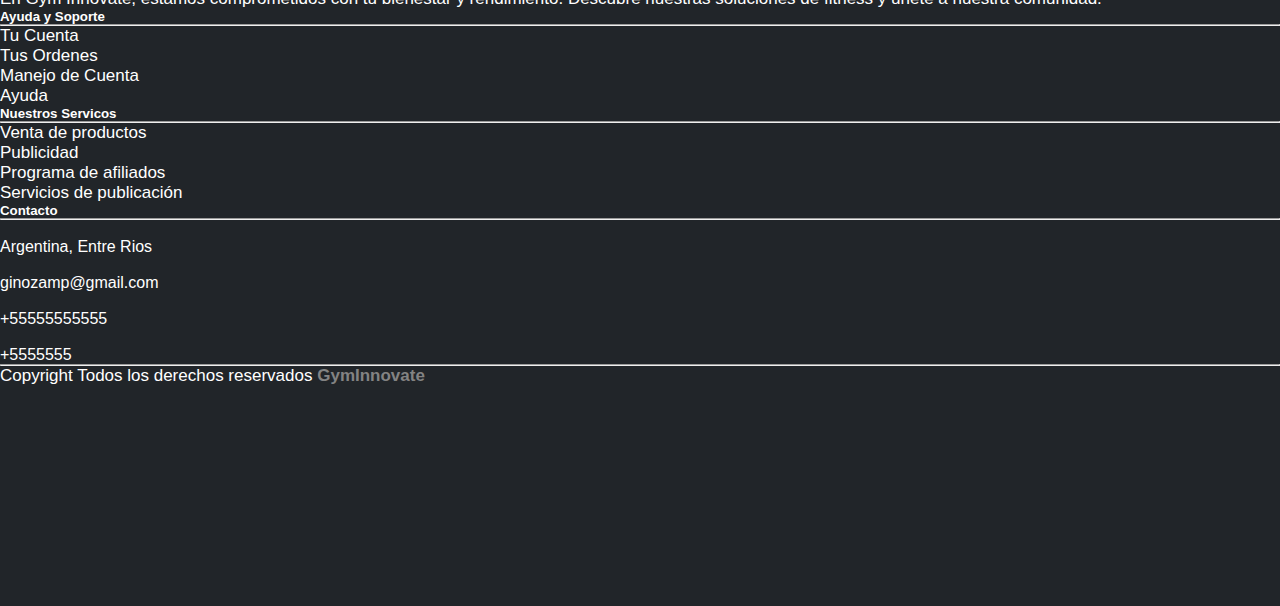
<file: pages/index4.html>
<!DOCTYPE html>
<html lang="es">
<head>
    <meta charset="UTF-8">
    <meta name="viewport" content="width=device-width, initial-scale=1.0">
    <!-- BS inicia 5.1.3 -->
    <link href="https://cdn.jsdelivr.net/npm/bootstrap@5.1.3/dist/css/bootstrap.min.css" rel="stylesheet" integrity="sha384-1BmE4kWBq78iYhFldvKuhfTAU6auU8tT94WrHftjDbrCEXSU1oBoqyl2QvZ6jIW3" crossorigin="anonymous">
    <!-- BS fin 5.1.3 -->
    <link rel="stylesheet" href="https://cdnjs.cloudflare.com/ajax/libs/font-awesome/6.5.2/css/all.min.css" integrity="sha512-SnH5WK+bZxgPHs44uWIX+LLJAJ9/2PkPKZ5QiAj6Ta86w+fsb2TkcmfRyVX3pBnMFcV7oQPJkl9QevSCWr3W6A==" crossorigin="anonymous" referrerpolicy="no-referrer" />
    <link rel="stylesheet" href="../css/styles.css">
    <title>GymInnovate</title>
    <link rel="icon" type="image/png" href="../img/69840.png">
</head>
<body>
        <!-- navbar -->
        <nav class="navbar container navbar-expand-lg navbar-dark bg-dark">
            <div class="container-fluid">
                <a class="navbar-brand" href="#">Gym<span class="color-acento">Innovate</span>
                </a>
                <button class="navbar-toggler" type="button" data-bs-toggle="collapse" data-bs-target="#navbarNav"
                    aria-controls="navbarNav" aria-expanded="false" aria-label="Toggle navigation">
                    <span class="navbar-toggler-icon"></span>
                </button>
                <div class="collapse navbar-collapse" id="navbarNav">
                    <ul class="navbar-nav ms-auto">
                        <li class="nav-item">
                            <a class="nav-link" href="/index.html">Inicio</a>
                        </li>
                        <li class="nav-item">
                            <a class="nav-link" href="../pages/index2.html">Quienés Somos</a>
                        </li>
                        <li class="nav-item">
                            <a class="nav-link" href="../pages/index3.html">Nuestros Productos</a>
                        </li>
                        <li class="nav-item">
                            <a class="nav-link active" aria-current="page" href="#">Características</a>
                        </li>
                        <li class="nav-item">
                            <a class="nav-link" href="../pages/index5.html">Contáctanos</a>
                        </li>
                    </ul>
                </div>
            </div>
        </nav>
    <!-- fin navbar -->

<header>
    <div class="container mt-5">
        <div class="row">
            <div class="col-md-6">
                <div class="product-features">
                    <h2 class="fw-bolder mt-5">Características de Nuestros Productos</h2>
                    <p>Nuestros productos están diseñados con la última tecnología y los más altos estándares de calidad para ofrecerte la mejor experiencia de entrenamiento. Ya sea que estés buscando mejorar tu fuerza, resistencia o flexibilidad, nuestros equipos tienen todo lo que necesitas para alcanzar tus metas fitness.</p>
                    <p>Descubre cómo nuestros productos pueden ayudarte a alcanzar tus objetivos fitness y llevar tu entrenamiento al siguiente nivel.</p>

                    <h3 class="fw-bolder mt-5">Características destacadas</h3>
                    <p><strong>Variedad de equipos:</strong> Desde mancuernas y cuerdas para saltar hasta bicicletas elípticas y escaleras eléctricas, ofrecemos una amplia gama de equipos para satisfacer tus necesidades de entrenamiento.</p>
                    <p><strong>Diseño ergonómico:</strong> Cada producto está diseñado pensando en la comodidad y seguridad del usuario, con características ergonómicas que garantizan una experiencia de entrenamiento cómoda y eficaz.</p>
                    <p><strong>Tecnología avanzada:</strong> Incorporamos tecnología de vanguardia en nuestros equipos para brindarte funciones inteligentes, monitoreo de rendimiento en tiempo real y programas de entrenamiento personalizados.</p>
                    <p><strong>Durabilidad y fiabilidad:</strong> Nuestros productos están construidos para durar, con materiales de alta calidad y un diseño robusto que garantiza su durabilidad y fiabilidad a lo largo del tiempo.</p>
                </div>
            </div>
            <div class="col-md-6">
                <div class="image">
                    <div class="gym-connect mt-5">
                        <h2 class="fw-bolder">Gym Connect</h2>
                        <p>Gym Connect es nuestra innovadora aplicación que te permite acceder a entrenamientos personalizados, hacer un seguimiento de tu progreso y conectarte con una comunidad activa de fitness. Con Gym Connect, tu gimnasio está en la palma de tu mano, disponible en cualquier momento y lugar.</p>
                    </div>
                    <img src="../img/hero.png" alt="Nuestra App" class="img-fluid">
                </div>
            </div>
        </div>
    </div>
</header>

<footer class="bg-dark text-Light pt-5 pb-4">
    <div class="container text-center text-md-start">
        <div class="row text-center text-md-start">
            <div class="col-md-3 col-lg-3 col-xl-3 mx-auto">
                <h5 class="text-uppercase mb-4 font-weight-bold">Nosotros</h5>
                <hr class="mb-4">
                <p>
                    En Gym Innovate, estamos comprometidos con tu bienestar y rendimiento. Descubre nuestras soluciones de fitness y únete a nuestra comunidad.
                </p>
            </div>

            <div class="col-md-2 col-lg-2 col-xl-2 mx-auto mt-3">
                <h5 class="text-uppercase mb-4 font-weight-bold text-primary">Ayuda y Soporte</h5>
                <hr class="mb-4">
                <p>
                    <a href="#" class="text-Light">Tu Cuenta</a>
                </p>
                <p>
                    <a href="#" class="text-Light">Tus Ordenes</a>
                </p>
                <p>
                    <a href="#" class="text-Light">Manejo de Cuenta</a>
                </p>
                <p>
                    <a href="#" class="text-Light">Ayuda</a>
                </p>
            </div>

            <div class="col-md-2 col-lg-2 col-xl-2 mx-auto mt-3">
                <h5 class="text-uppercase mb-4 font-weight-bold text-primary">Nuestros Servicos</h5>
                <hr class="mb-4">
                <p>
                    <a href="#" class="text-Light">Venta de productos</a>
                </p>
                <p>
                    <a href="#" class="text-Light">Publicidad</a>
                </p>
                <p>
                    <a href="#" class="text-Light">Programa de afiliados</a>
                </p>
                <p>
                    <a href="#" class="text-Light">Servicios de publicación</a>
                </p>
            </div>

            <div class="col-md-2 col-lg-2 col-xl-2 mx-auto mt-3">
                <h5 class="text-uppercase mb-4 font-weight-bold text-primary">Contacto</h5>
                <hr class="mb-4">
                <p>
                    <li class="fas fa-home me-3"></li> Argentina, Entre Rios
                </p>
                <p>
                    <li class="fas fa-envelope me-3"></li> ginozamp@gmail.com
                </p>
                <p>
                    <li class="fas fa-phone me-3"></li> +55555555555
                </p>
                <p>
                    <li class="fas fa-print me-3"></li> +5555555
                </p>
            </div>

            <hr class="mb-4">
            <div class="text-center mb-2">
                <p>
                    Copyright Todos los derechos reservados
                    <a href="#">
                        <strong class="text-primary1">GymInnovate</strong>
                    </a>
                </p>
            </div>

            <div class="text-center">
                <ul class="list-unstyled list-inline">
                    <li class="list-inline-item">
                        <a href="#" class="text-Light"> <i class="fa-brands fa-facebook"></i></a>
                    </li>
                    <li class="list-inline-item">
                        <a href="#" class="text-Light"> <i class="fa-brands fa-x-twitter"></i></a>
                    </li>
                    <li class="list-inline-item">
                        <a href="#" class="text-Light"> <i class="fa-brands fa-instagram"></i></a>
                    </li>
                    <li class="list-inline-item">
                        <a href="#" class="text-Light"> <i class="fa-brands fa-linkedin"></i></a>
                    </li>
                    <li class="list-inline-item">
                        <a href="#" class="text-Light"> <i class="fa-brands fa-youtube"></i></a>
                    </li>
                </ul>
            </div>
        </div>
    </div>  
</footer>


    <!-- BS inicia 5.1.3 -->
<script src="https://cdn.jsdelivr.net/npm/@popperjs/core@2.10.2/dist/umd/popper.min.js" integrity="sha384-7+zCNj/IqJ95wo16oMtfsKbZ9ccEh31eOz1HGyDuCQ6wgnyJNSYdrPa03rtR1zdB" crossorigin="anonymous"></script>
<script src="https://cdn.jsdelivr.net/npm/bootstrap@5.1.3/dist/js/bootstrap.min.js" integrity="sha384-QJHtvGhmr9XOIpI6YVutG+2QOK9T+ZnN4kzFN1RtK3zEFEIsxhlmWl5/YESvpZ13" crossorigin="anonymous"></script>
    <!-- BS fin 5.1.3 -->
</body>
</html>
</file>
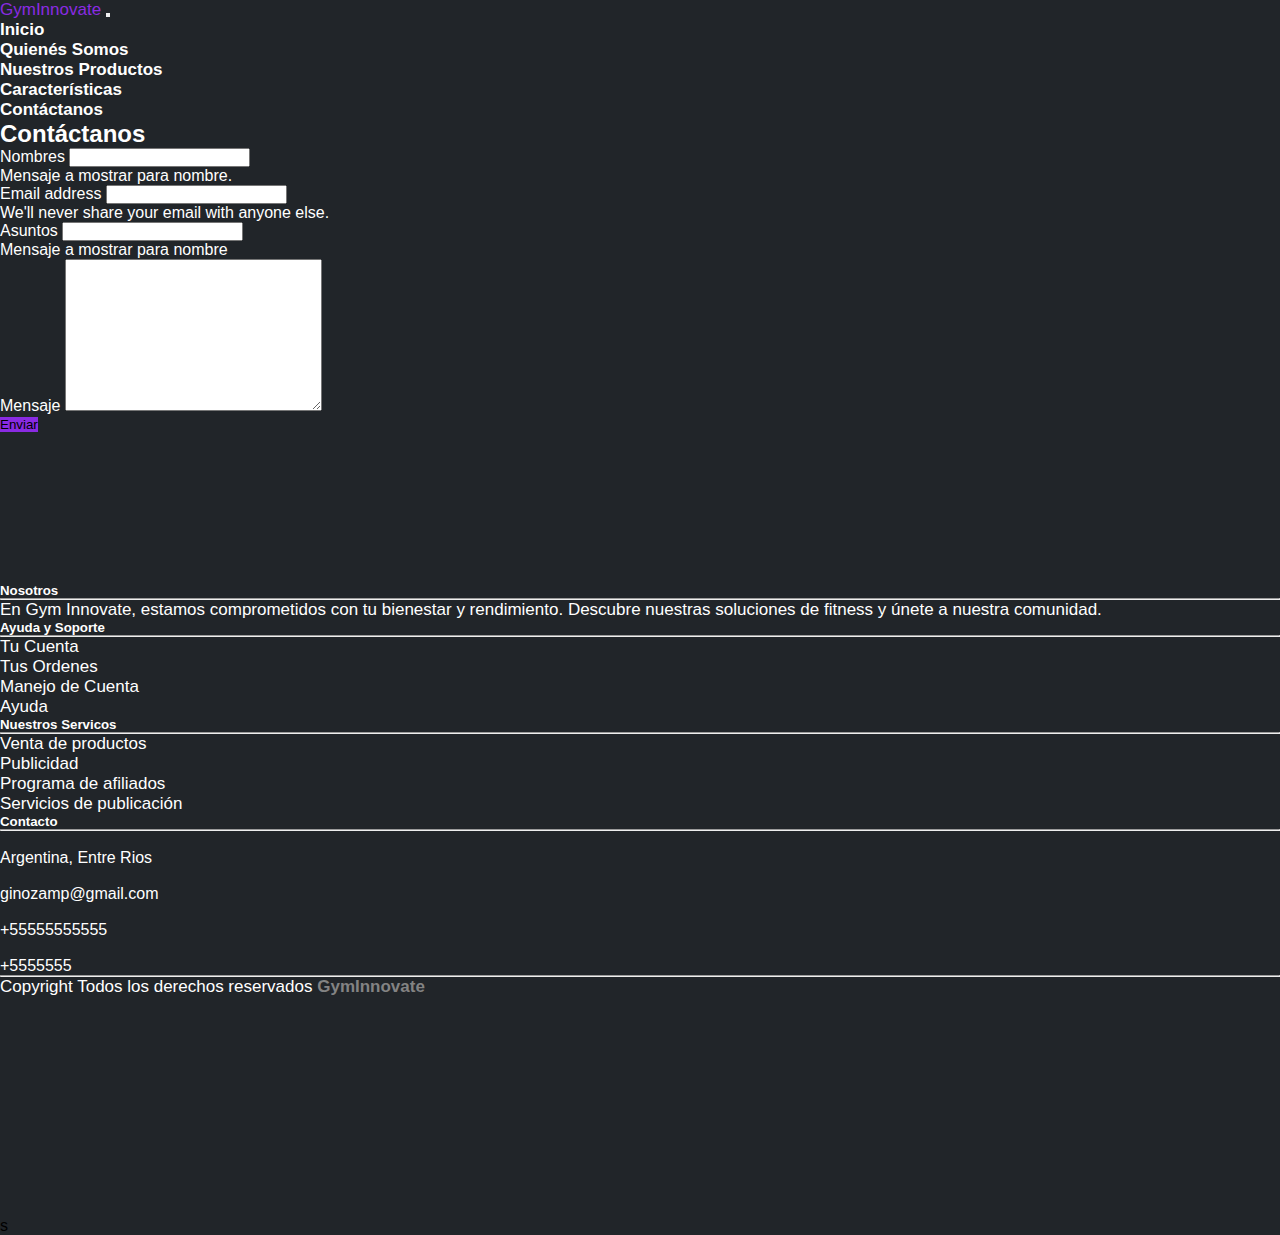
<file: pages/index5.html>
<!DOCTYPE html>
<html lang="es">
<head>
    <meta charset="UTF-8">
    <meta name="viewport" content="width=device-width, initial-scale=1.0">
    <!-- BS inicia 5.1.3 -->
    <link href="https://cdn.jsdelivr.net/npm/bootstrap@5.1.3/dist/css/bootstrap.min.css" rel="stylesheet" integrity="sha384-1BmE4kWBq78iYhFldvKuhfTAU6auU8tT94WrHftjDbrCEXSU1oBoqyl2QvZ6jIW3" crossorigin="anonymous">
    <!-- BS fin 5.1.3 -->
    <link rel="stylesheet" href="https://cdnjs.cloudflare.com/ajax/libs/font-awesome/6.5.2/css/all.min.css" integrity="sha512-SnH5WK+bZxgPHs44uWIX+LLJAJ9/2PkPKZ5QiAj6Ta86w+fsb2TkcmfRyVX3pBnMFcV7oQPJkl9QevSCWr3W6A==" crossorigin="anonymous" referrerpolicy="no-referrer" />
    <link rel="stylesheet" href="../css/styles.css">
    <title>GymInnovate</title>
    <link rel="icon" type="image/png" href="../img/69840.png">
</head>

<body>
        <!-- navbar -->
        <nav class="navbar container navbar-expand-lg navbar-dark bg-dark">
            <div class="container-fluid">
                <a class="navbar-brand" href="#">Gym<span class="color-acento">Innovate</span>
                </a>
                <button class="navbar-toggler" type="button" data-bs-toggle="collapse" data-bs-target="#navbarNav"
                    aria-controls="navbarNav" aria-expanded="false" aria-label="Toggle navigation">
                    <span class="navbar-toggler-icon"></span>
                </button>
                <div class="collapse navbar-collapse" id="navbarNav">
                    <ul class="navbar-nav ms-auto">
                        <li class="nav-item">
                            <a class="nav-link" href="/index.html">Inicio</a>
                        </li>
                        <li class="nav-item">
                            <a class="nav-link" href="../pages/index2.html">Quienés Somos</a>
                        </li>
                        <li class="nav-item">
                            <a class="nav-link" href="../pages/index3.html">Nuestros Productos</a>
                        </li>
                        <li class="nav-item">
                            <a class="nav-link" href="../pages/index4.html">Características</a>
                        </li>
                        <li class="nav-item">
                            <a class="nav-link active" aria-current="page" href="#">Contáctanos</a>
                        </li>
                    </ul>
                </div>
            </div>
        </nav>
    <!-- fin navbar -->

<section class="Contáctanos mt-5 bg-dark py-1">
<h2 class="text-center">Contáctanos</h2>
<div class="container">
    <form>
        <div class="mb-3">
            <label for="Nombre" class="form-label">Nombres</label>
            <input type="Text" class="form-control" id="Nombre" aria-describedby="nombre">
            <div id="nombre" class="form-text">Mensaje a mostrar para nombre.</div>
        </div>
        <div class="mb-3">
            <label for="exampleInputEmail1" class="form-label">Email address</label>
            <input type="email" class="form-control" id="exampleInputEmail1" aria-describedby="emailHelp">
            <div id="emailHelp" class="form-text">We'll never share your email with anyone else.</div>
        </div>
        <div class="mb-3">
            <label for="Asunto" class="form-label">Asuntos</label>
            <input type="Text" class="form-control" id="Asunto" aria-describedby="Asunto">
            <div id="Asunto" class="form-text">Mensaje a mostrar para nombre</div>
        </div>
        <div class="mb-3">
            <label for="Mansaje">Mensaje</label>
            <textarea class="form-control" name="Mensaje" id="" cols="30" rows="10"></textarea>
        </div>
        <button type="submit" class="btn btn-primary">Enviar</button>
    </form>
</div>
</section>

<footer class="bg-dark text-Light pt-5 pb-4">
    <div class="container text-center text-md-start">
        <div class="row text-center text-md-start">
            <div class="col-md-3 col-lg-3 col-xl-3 mx-auto">
                <h5 class="text-uppercase mb-4 font-weight-bold">Nosotros</h5>
                <hr class="mb-4">
                <p>
                    En Gym Innovate, estamos comprometidos con tu bienestar y rendimiento. Descubre nuestras soluciones de fitness y únete a nuestra comunidad.
                </p>
            </div>

            <div class="col-md-2 col-lg-2 col-xl-2 mx-auto mt-3">
                <h5 class="text-uppercase mb-4 font-weight-bold text-primary">Ayuda y Soporte</h5>
                <hr class="mb-4">
                <p>
                    <a href="#" class="text-Light">Tu Cuenta</a>
                </p>
                <p>
                    <a href="#" class="text-Light">Tus Ordenes</a>
                </p>
                <p>
                    <a href="#" class="text-Light">Manejo de Cuenta</a>
                </p>
                <p>
                    <a href="#" class="text-Light">Ayuda</a>
                </p>
            </div>

            <div class="col-md-2 col-lg-2 col-xl-2 mx-auto mt-3">
                <h5 class="text-uppercase mb-4 font-weight-bold text-primary">Nuestros Servicos</h5>
                <hr class="mb-4">
                <p>
                    <a href="#" class="text-Light">Venta de productos</a>
                </p>
                <p>
                    <a href="#" class="text-Light">Publicidad</a>
                </p>
                <p>
                    <a href="#" class="text-Light">Programa de afiliados</a>
                </p>
                <p>
                    <a href="#" class="text-Light">Servicios de publicación</a>
                </p>
            </div>

            <div class="col-md-2 col-lg-2 col-xl-2 mx-auto mt-3">
                <h5 class="text-uppercase mb-4 font-weight-bold text-primary">Contacto</h5>
                <hr class="mb-4">
                <p>
                    <li class="fas fa-home me-3"></li> Argentina, Entre Rios
                </p>
                <p>
                    <li class="fas fa-envelope me-3"></li> ginozamp@gmail.com
                </p>
                <p>
                    <li class="fas fa-phone me-3"></li> +55555555555
                </p>
                <p>
                    <li class="fas fa-print me-3"></li> +5555555
                </p>
            </div>

            <hr class="mb-4">
            <div class="text-center mb-2">
                <p>
                    Copyright Todos los derechos reservados
                    <a href="#">
                        <strong class="text-primary1">GymInnovate</strong>
                    </a>
                </p>
            </div>

            <div class="text-center">
                <ul class="list-unstyled list-inline">
                    <li class="list-inline-item">
                        <a href="#" class="text-Light"> <i class="fa-brands fa-facebook"></i></a>
                    </li>
                    <li class="list-inline-item">
                        <a href="#" class="text-Light"> <i class="fa-brands fa-x-twitter"></i></a>
                    </li>
                    <li class="list-inline-item">
                        <a href="#" class="text-Light"> <i class="fa-brands fa-instagram"></i></a>
                    </li>
                    <li class="list-inline-item">
                        <a href="#" class="text-Light"> <i class="fa-brands fa-linkedin"></i></a>
                    </li>
                    <li class="list-inline-item">
                        <a href="#" class="text-Light"> <i class="fa-brands fa-youtube"></i></a>
                    </li>
                </ul>
            </div>
        </div>
    </div>  
</footer>


    <!-- BS inicia 5.1.3 -->
<script src="https://cdn.jsdelivr.net/npm/@popperjs/core@2.10.2/dist/umd/popper.min.js" integrity="sha384-7+zCNj/IqJ95wo16oMtfsKbZ9ccEh31eOz1HGyDuCQ6wgnyJNSYdrPa03rtR1zdB" crossorigin="anonymous"></script>
<script src="https://cdn.jsdelivr.net/npm/bootstrap@5.1.3/dist/js/bootstrap.min.js" integrity="sha384-QJHtvGhmr9XOIpI6YVutG+2QOK9T+ZnN4kzFN1RtK3zEFEIsxhlmWl5/YESvpZ13" crossorigin="anonymous"></script>
    <!-- BS fin 5.1.3 -->s
</body>
</html>
</file>
<file: estilos.css>
*{
    box-sizing: border-box;
    padding: 0;
    margin: 0;
}

body{
    background-color: #212529;
}

header h2{
    color: white;
}

header h3{
    color: white;
}

section h2{
    color: white;
    margin: 50px;
}

.carousel-inner{
    
}

.container h1{
    color: white;
    margin: 35px;
}

.card{
    background-color: gray;
}

.row p{
    color: white;
}

.navbar{
    width: 100%;
}

.collapse{
    font-weight: bold;
}

.color-acento{
    color: blueviolet;
}

.c-item{
    height: 875px;
}

.c-img{
    height: 100%;
    object-fit: cover;
    filter: brightness(0.6);
}

.carousel-inner button{
    font-size: 1.5em;
    font-weight: bold;
    padding: 10px 30px;
    border-radius: 10px;
    border: 1px solid rgba(0,0,0,0.5);
    box-shadow: 2px 2px 10px rgba(0,0,0,0.5);
    color: white;
    background-color: blueviolet;
}

.carousel-inner button:hover{
    background-color: rgb(92, 31, 150);
    font-size: 1.5em;
    font-weight: bold;
    padding: 10px 30px;
    border-radius: 10px;
    border: 1px solid rgba(0,0,0,0.5);
    box-shadow: 2px 2px 10px rgba(0,0,0,0.5);
    color: white;
}

footer{
    background-color: #212529;
}

footer p{
    margin: 0;
    padding: 12px;
    color: rgb(100,100,100);
}

footer .container{
    height: 150px;
    display: flex;
    justify-content: center;
    align-items: flex-end;
}

.img-fluid {
    max-width: 100%;
    height: auto;
    margin-bottom: 20px;
}

section .container{
    color: white
}

.form-group{
    color: white;
}
</file>
<file: css/styles.css>
header h2, header h3 {
  color: white;
}

footer {
  background-color: #212529;
  padding: 50px 0;
  margin-top: 100px;
}

.card {
  background-color: gray;
  animation: animate__slideInUp 1ms;
  transition: transform 0.3s ease;
}
.card:hover {
  transform: scale(1.05);
}

.img-fluid {
  max-width: 100%;
  height: auto;
  border-radius: 7px;
}

.navbar {
  width: 100%;
}

.collapse {
  font-weight: bold;
}

.c-item {
  height: 875px;
}

.c-img {
  height: 100%;
  -o-object-fit: cover;
     object-fit: cover;
  filter: brightness(0.6);
}

.carousel-inner button {
  font-size: 1.5em;
  font-weight: bold;
  padding: 10px 30px;
  border-radius: 10px;
  border: 1px solid rgba(0, 0, 0, 0.5);
  box-shadow: 2px 2px 10px rgba(0, 0, 0, 0.5);
  color: white;
  background-color: blueviolet;
}
.carousel-inner button:hover {
  background-color: rgb(92, 31, 150);
}

@media (max-width: 768px) {
  .carousel-caption h1 {
    font-size: 26px;
  }
  .carousel-caption p {
    font-size: 15px !important;
  }
  .c-item {
    height: 675px;
  }
  .card {
    margin-top: 50px !important;
  }
}
* {
  box-sizing: border-box;
  padding: 0;
  margin: 0;
}

body {
  font-family: Arial, sans-serif;
}

h2, h3, h1, .navbar, .container, .row p, .form-group {
  color: white;
}

a {
  text-decoration: none;
  font-size: 17px;
}

p {
  font-size: 17px;
}

a:hover {
  color: #0d6efd !important;
}

i {
  font-size: 25px;
}

footer p {
  color: rgb(100, 100, 100);
}

body {
  background-color: #212529;
}

a {
  text-decoration: none;
  font-size: 17px;
  color: white !important;
}

p {
  font-size: 17px;
}

a:hover {
  color: blueviolet !important;
}

i {
  font-size: 30px;
}

.fa-brands {
  color: blueviolet;
}

.fa-brands:hover {
  color: rgb(92, 31, 150);
}

.text-primary {
  color: white !important;
}

.text-primary1 {
  color: rgb(131, 131, 131);
}

.conocenos {
  padding: 100px;
}

.btn {
  background-color: blueviolet !important;
  border: blueviolet;
}

.btn:hover {
  color: rgb(147, 47, 241) !important;
  border: blueviolet;
  background-color: rgb(92, 31, 150) !important;
}

.card {
  box-shadow: 0px 0px 15px rgba(0, 0, 0, 0.1);
}

.btn-to-top {
  background-color: blueviolet !important;
  position: fixed;
  bottom: 20px;
  right: 20px;
  width: 40px;
  height: 40px;
  background-color: #007bff;
  color: #fff;
  border-radius: 50%;
  display: flex;
  justify-content: center;
  align-items: center;
  text-decoration: none;
  box-shadow: 0px 0px 10px rgba(0, 0, 0, 0.1);
}

.btn-to-top:hover {
  color: rgb(72, 24, 117) !important;
}

.btn-to-top i {
  font-size: 20px;
}/*# sourceMappingURL=styles.css.map */
</file>
